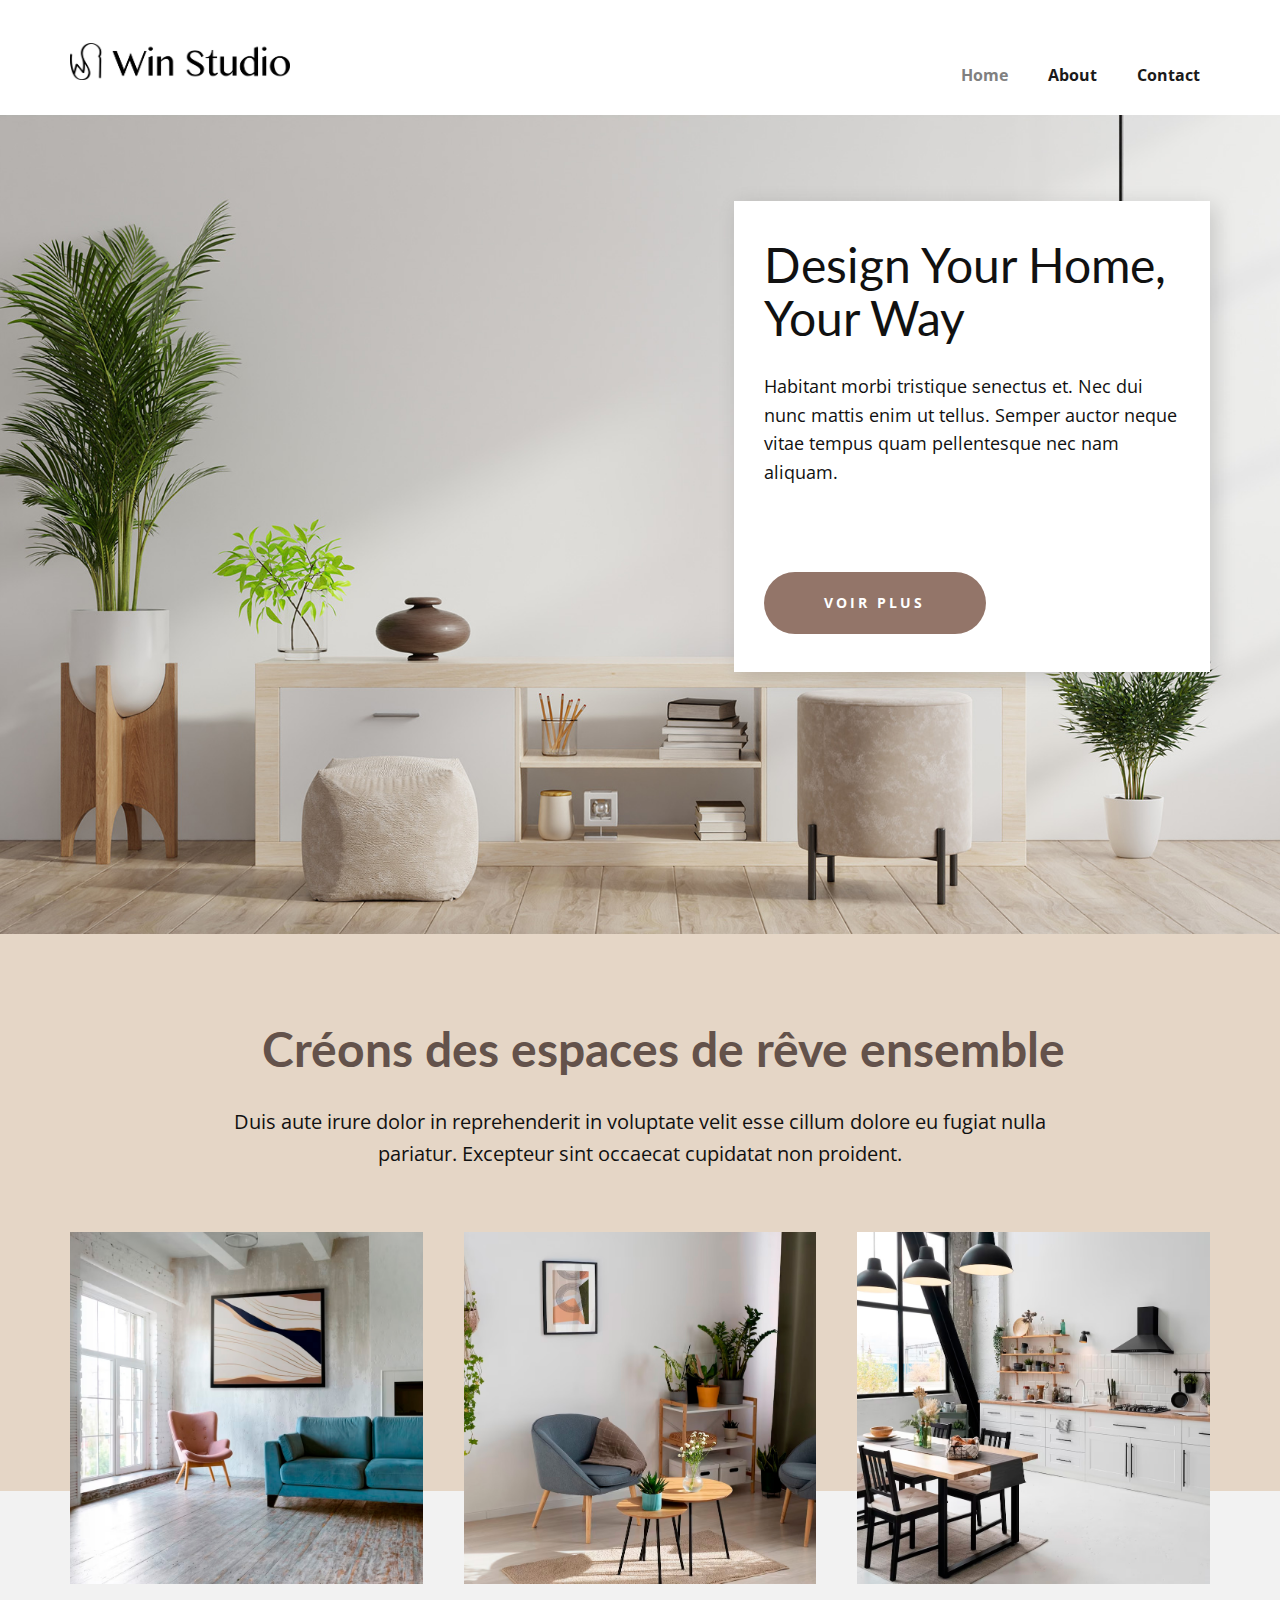
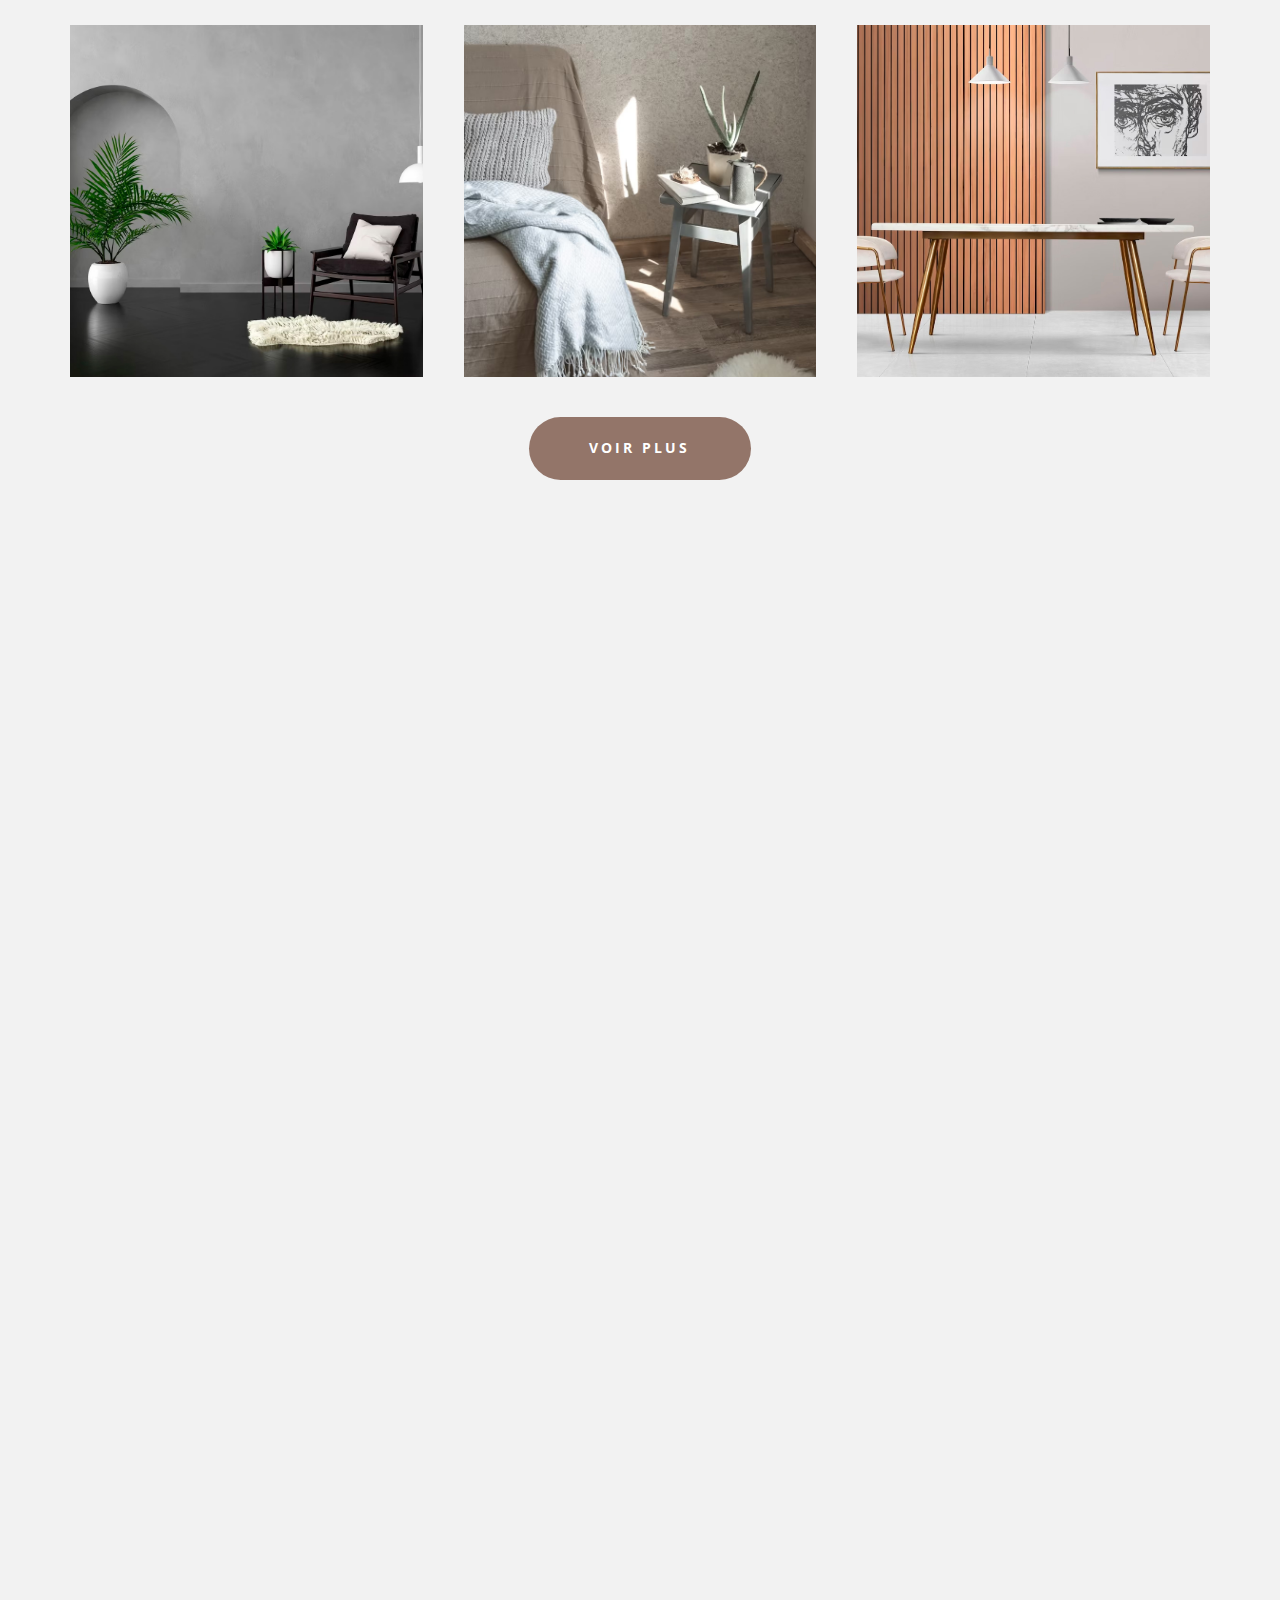
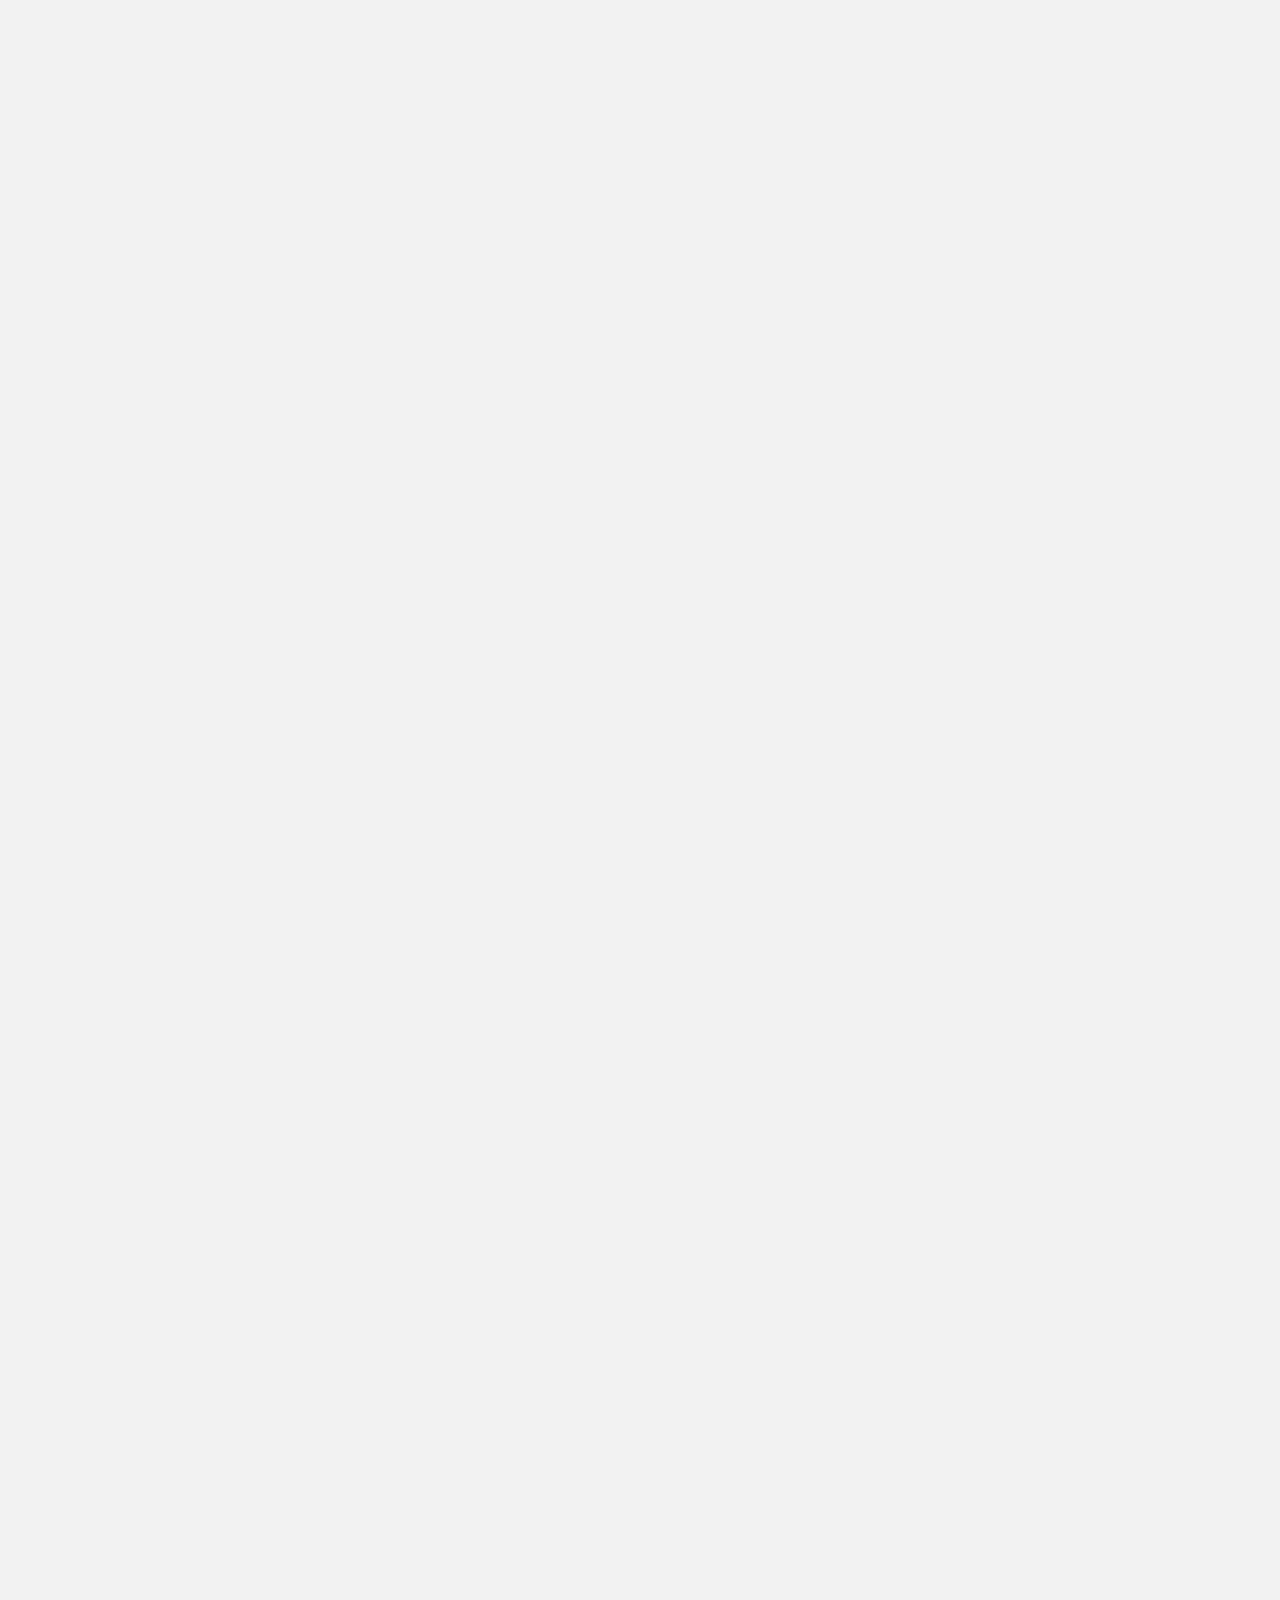
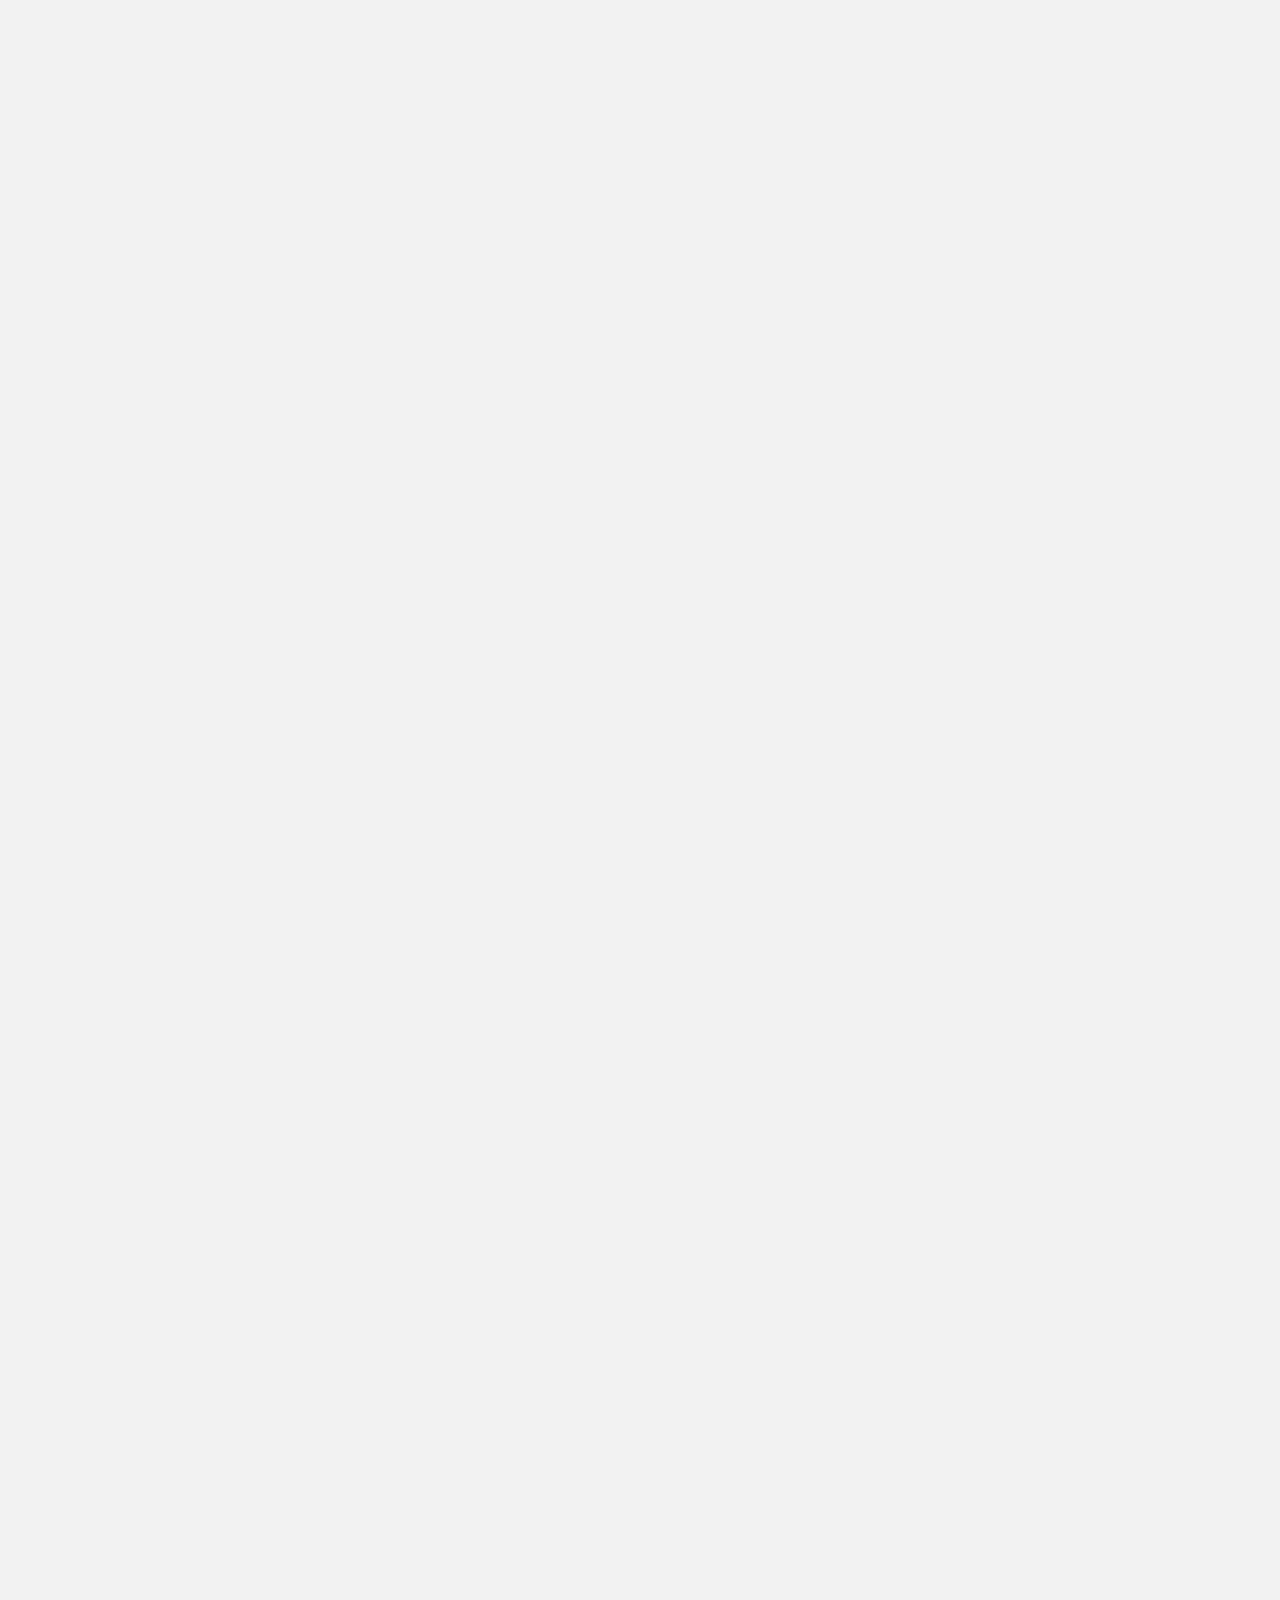
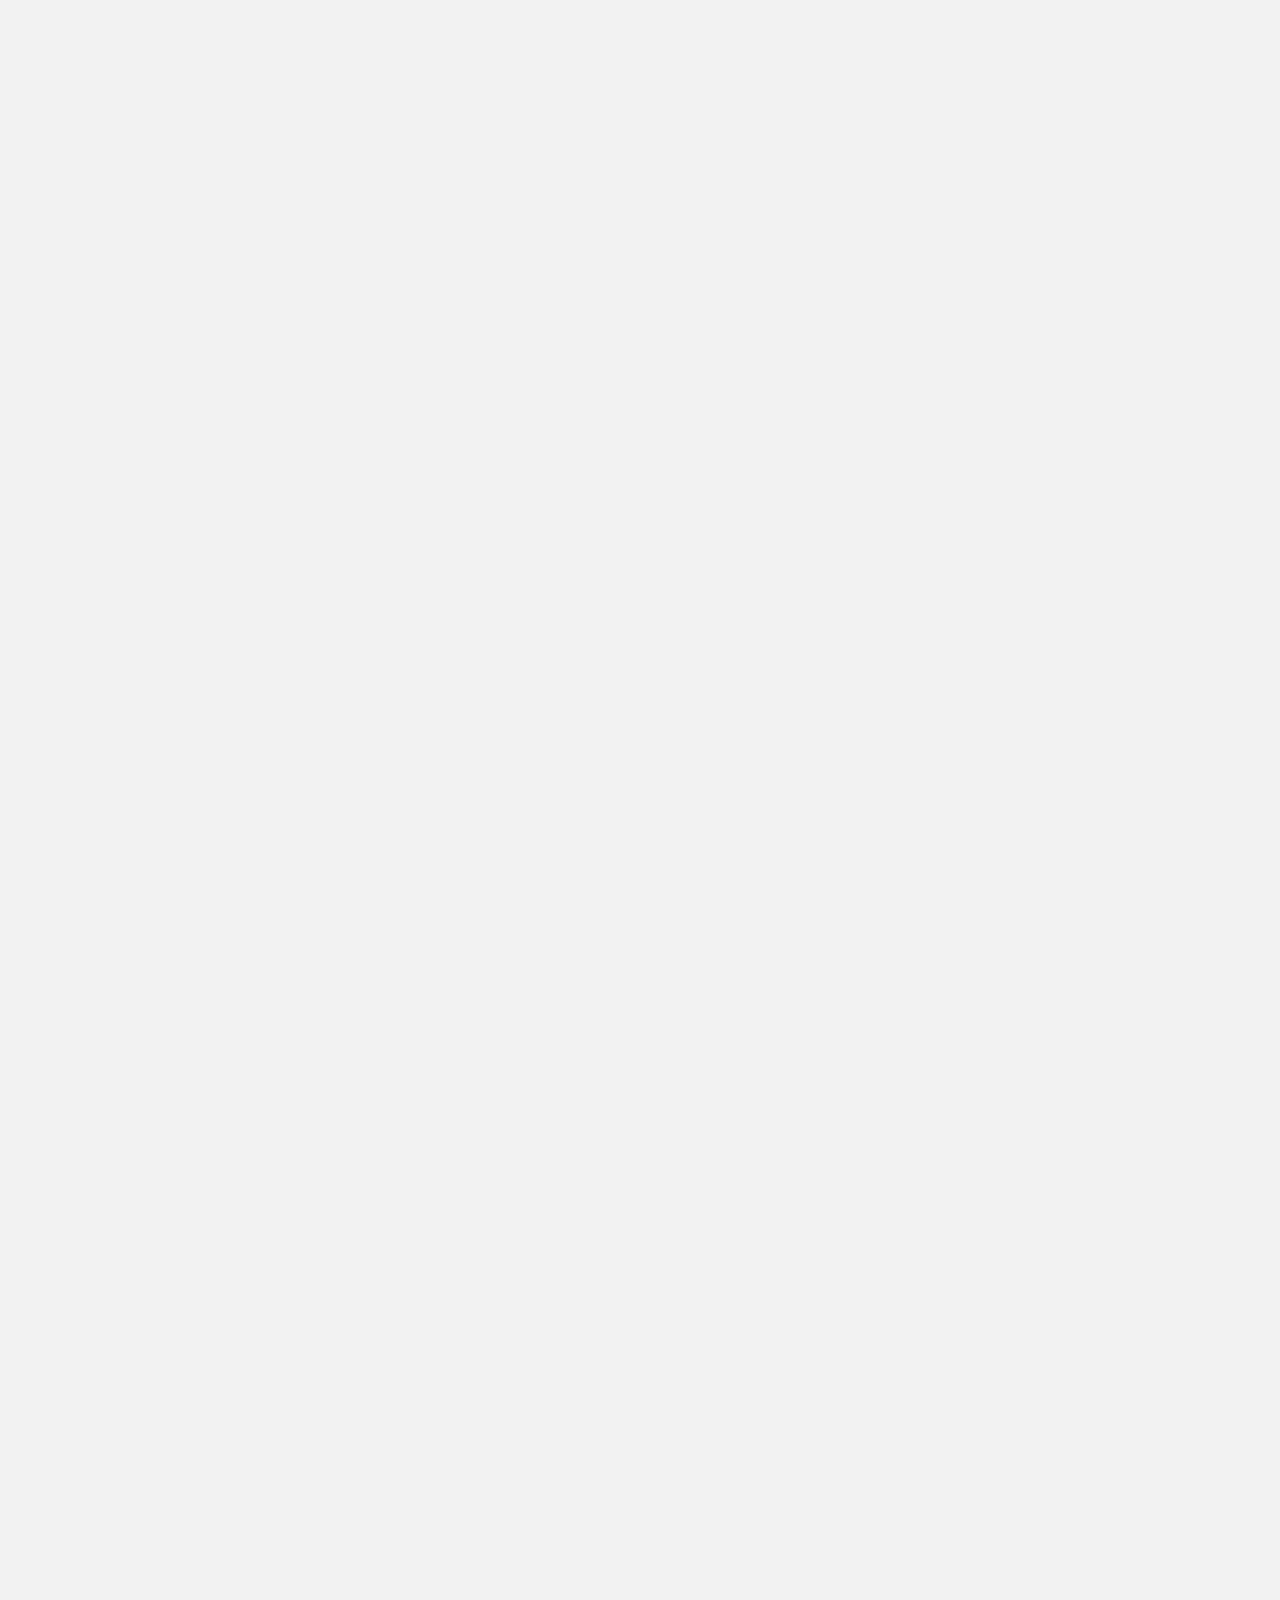
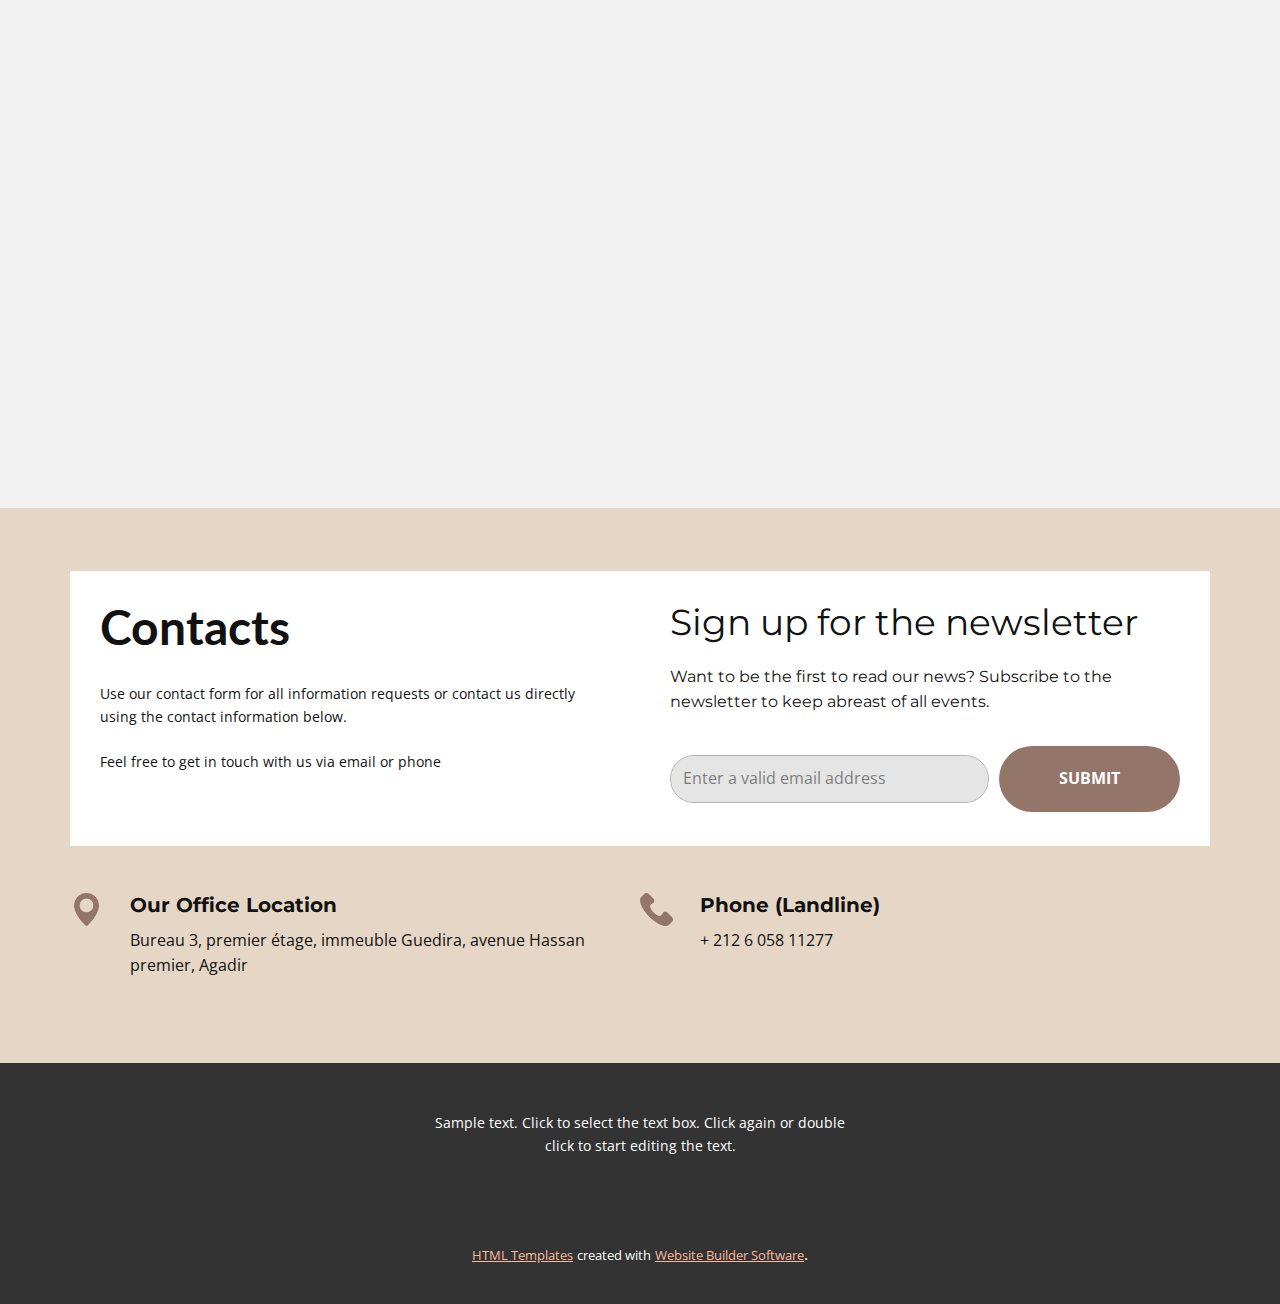
<file: index.html>
<!DOCTYPE html>
<html style="font-size: 16px;" lang="en"><head>
    <meta name="viewport" content="width=device-width, initial-scale=1.0">
    <meta charset="utf-8">
    <meta name="keywords" content="​Design Your Home, Your Way, ​Build Gre​at Products, ​​Complete Interior Design Service, Contacts">
    <meta name="description" content="">
    <title>Home</title>
    <link rel="stylesheet" href="nicepage.css" media="screen">
<link rel="stylesheet" href="Home.css" media="screen">
    <script class="u-script" type="text/javascript" src="jquery.js" defer=""></script>
    <script class="u-script" type="text/javascript" src="nicepage.js" defer=""></script>
    <meta name="generator" content="Nicepage 5.9.6, nicepage.com">
    <meta name="referrer" content="origin">
    <link id="u-theme-google-font" rel="stylesheet" href="https://fonts.googleapis.com/css?family=Lato:100,100i,300,300i,400,400i,700,700i,900,900i|Open+Sans:300,300i,400,400i,500,500i,600,600i,700,700i,800,800i">
    <link id="u-page-google-font" rel="stylesheet" href="https://fonts.googleapis.com/css?family=Montserrat:100,100i,200,200i,300,300i,400,400i,500,500i,600,600i,700,700i,800,800i,900,900i">
    
    
    
    
    
    
    
    <script type="application/ld+json">{
		"@context": "http://schema.org",
		"@type": "Organization",
		"name": "",
		"logo": "images/logo2.png"
}</script>
    <meta name="theme-color" content="#f05510">
    <meta property="og:title" content="Home">
    <meta property="og:type" content="website">
  <meta data-intl-tel-input-cdn-path="intlTelInput/"></head>
  <body data-home-page="Home.html" data-home-page-title="Home" class="u-body u-xl-mode" data-lang="en"><header class="u-clearfix u-header u-header" id="sec-2b6b"><div class="u-clearfix u-sheet u-sheet-1">
        <a href="https://nicepage.com" class="u-image u-logo u-image-1" data-image-width="1970" data-image-height="333">
          <img src="images/logo2.png" class="u-logo-image u-logo-image-1">
        </a>
        <nav class="u-menu u-menu-dropdown u-offcanvas u-menu-1" data-responsive-from="XS">
          <div class="menu-collapse" style="font-size: 1rem; letter-spacing: 0px; font-weight: 700;">
            <a class="u-button-style u-custom-border u-custom-border-color u-custom-borders u-custom-left-right-menu-spacing u-custom-padding-bottom u-custom-text-active-color u-custom-text-color u-custom-top-bottom-menu-spacing u-nav-link u-text-active-palette-1-base u-text-black u-text-hover-palette-2-base" href="#" style="background-image: none;">
              <svg class="u-svg-link" viewBox="0 0 24 24"><use xmlns:xlink="http://www.w3.org/1999/xlink" xlink:href="#menu-hamburger"></use></svg>
              <svg class="u-svg-content" version="1.1" id="menu-hamburger" viewBox="0 0 16 16" x="0px" y="0px" xmlns:xlink="http://www.w3.org/1999/xlink" xmlns="http://www.w3.org/2000/svg"><g><rect y="1" width="16" height="2"></rect><rect y="7" width="16" height="2"></rect><rect y="13" width="16" height="2"></rect>
</g></svg>
            </a>
          </div>
          <div class="u-custom-menu u-nav-container">
            <ul class="u-nav u-spacing-20 u-unstyled u-nav-1"><li class="u-nav-item"><a class="u-button-style u-nav-link u-text-active-grey-50 u-text-grey-90 u-text-hover-palette-2-base" href="Home.html" style="padding: 10px;">Home</a>
</li><li class="u-nav-item"><a class="u-button-style u-nav-link u-text-active-grey-50 u-text-grey-90 u-text-hover-palette-2-base" href="About.html" style="padding: 10px;">About</a>
</li><li class="u-nav-item"><a class="u-button-style u-nav-link u-text-active-grey-50 u-text-grey-90 u-text-hover-palette-2-base" href="Contact.html" style="padding: 10px;">Contact</a>
</li></ul>
          </div>
          <div class="u-custom-menu u-nav-container-collapse">
            <div class="u-border-6 u-border-grey-75 u-container-style u-grey-70 u-inner-container-layout u-opacity u-opacity-95 u-sidenav">
              <div class="u-inner-container-layout u-sidenav-overflow">
                <div class="u-menu-close"></div>
                <ul class="u-align-center u-nav u-popupmenu-items u-unstyled u-nav-2"><li class="u-nav-item"><a class="u-button-style u-nav-link" href="Home.html">Home</a>
</li><li class="u-nav-item"><a class="u-button-style u-nav-link" href="About.html">About</a>
</li><li class="u-nav-item"><a class="u-button-style u-nav-link" href="Contact.html">Contact</a>
</li></ul>
              </div>
            </div>
            <div class="u-black u-menu-overlay u-opacity u-opacity-70"></div>
          </div>
        </nav>
      </div></header>
    <section class="u-clearfix u-image u-section-1" id="carousel_e184" data-image-width="1980" data-image-height="1114">
      <div class="u-clearfix u-sheet u-sheet-1">
        <div class="u-container-align-left u-container-style u-group u-shape-rectangle u-white u-group-1">
          <div class="u-container-layout u-valign-middle u-container-layout-1">
            <h1 class="u-align-left u-text u-text-1"> Design Your Home, Your Way </h1>
            <p class="u-align-left u-text u-text-2">Habitant morbi tristique senectus et. Nec dui nunc mattis enim ut tellus. Semper auctor neque vitae tempus quam pellentesque nec nam aliquam.&nbsp;<br>
              <br>
              <br>
            </p>
            <a href="https://nicepage.review" class="u-active-black u-align-left u-border-none u-btn u-btn-round u-button-style u-hover-black u-palette-2-dark-1 u-radius-50 u-text-active-white u-text-hover-white u-btn-1">Voir Plus</a>
          </div>
        </div>
      </div>
    </section>
    <section class="u-align-center u-clearfix u-grey-5 u-valign-top u-section-2" id="sec-af6a">
      <div class="u-align-center u-container-style u-custom-color-1 u-expanded-width u-group u-shape-rectangle u-group-1">
        <div class="u-container-layout u-container-layout-1">
          <h2 class="u-align-center u-text u-text-palette-2-dark-2 u-text-1">Créons des espaces de rêve ensemble</h2>
          <p class="u-align-center u-text u-text-2"> Duis aute irure dolor in reprehenderit in voluptate velit esse cillum dolore eu fugiat nulla pariatur. Excepteur sint occaecat cupidatat non proident.</p>
        </div>
      </div>
      <div class="u-gallery u-layout-grid u-lightbox u-show-text-on-hover u-gallery-1">
        <div class="u-gallery-inner u-gallery-inner-1">
          <div class="u-effect-fade u-effect-hover-zoom u-gallery-item">
            <div class="u-back-slide" data-image-width="1380" data-image-height="920">
              <img class="u-back-image u-expanded" src="images/ff3.jpg">
            </div>
            <div class="u-over-slide u-shading u-over-slide-1">
              <h3 class="u-gallery-heading"></h3>
              <p class="u-gallery-text"></p>
            </div>
          </div>
          <div class="u-effect-fade u-effect-hover-zoom u-gallery-item">
            <div class="u-back-slide" data-image-width="1380" data-image-height="920">
              <img class="u-back-image u-expanded" src="images/ffg4.jpg">
            </div>
            <div class="u-over-slide u-shading u-over-slide-2">
              <h3 class="u-gallery-heading"></h3>
              <p class="u-gallery-text"></p>
            </div>
          </div>
          <div class="u-effect-fade u-effect-hover-zoom u-gallery-item">
            <div class="u-back-slide" data-image-width="1380" data-image-height="920">
              <img class="u-back-image u-expanded" src="images/dfdfe.jpg">
            </div>
            <div class="u-over-slide u-shading u-over-slide-3">
              <h3 class="u-gallery-heading"></h3>
              <p class="u-gallery-text"></p>
            </div>
          </div>
          <div class="u-effect-fade u-effect-hover-zoom u-gallery-item">
            <div class="u-back-slide" data-image-width="1380" data-image-height="966">
              <img class="u-back-image u-expanded" src="images/ddddd.jpg">
            </div>
            <div class="u-over-slide u-shading u-over-slide-4">
              <h3 class="u-gallery-heading"></h3>
              <p class="u-gallery-text"></p>
            </div>
          </div>
          <div class="u-effect-fade u-effect-hover-zoom u-gallery-item">
            <div class="u-back-slide" data-image-width="740" data-image-height="1110">
              <img class="u-back-image u-expanded" src="images/rttr.jpg">
            </div>
            <div class="u-over-slide u-shading u-over-slide-5">
              <h3 class="u-gallery-heading"></h3>
              <p class="u-gallery-text"></p>
            </div>
          </div>
          <div class="u-effect-fade u-effect-hover-zoom u-gallery-item">
            <div class="u-back-slide" data-image-width="1380" data-image-height="920">
              <img class="u-back-image u-expanded" src="images/333.jpg">
            </div>
            <div class="u-over-slide u-shading u-over-slide-6">
              <h3 class="u-gallery-heading"></h3>
              <p class="u-gallery-text"></p>
            </div>
          </div>
        </div>
      </div>
      <a href="https://nicepage.review" class="u-active-black u-align-left u-border-none u-btn u-btn-round u-button-style u-hover-black u-palette-2-dark-1 u-radius-50 u-text-active-white u-text-hover-white u-btn-1">Voir Plus</a>
    </section>
    <section class="u-align-center u-clearfix u-container-align-center u-grey-5 u-section-3" id="sec-720a">
      <div class="u-clearfix u-sheet u-valign-middle-xl u-sheet-1">
        <h2 class="u-align-center u-text u-text-default u-text-1" data-animation-name="customAnimationIn" data-animation-duration="1500">Design d'intérieur</h2>
        <p class="u-align-center u-text u-text-2" data-animation-name="customAnimationIn" data-animation-duration="1500">Confiez-nous vos projets architecturaux et nous nous chargerons de toutes les étapes nécessaires pour réaliser votre vision à la lettre: Étude du projet, conception, exécution, livraison.</p>
        <div class="u-expanded-width u-list u-list-1">
          <div class="u-repeater u-repeater-1">
            <div class="u-align-left u-container-style u-list-item u-repeater-item u-shape-rectangle u-list-item-1" data-animation-name="customAnimationIn" data-animation-duration="1500">
              <div class="u-container-layout u-similar-container u-container-layout-1">
                <img class="u-expanded-width u-image u-image-1" src="images/site.jpg" data-image-width="1169" data-image-height="844">
                <h5 class="u-align-center u-text u-text-3">Suite parentale</h5>
                <h6 class="u-align-center u-text u-text-4">Ouarzazate</h6>
              </div>
            </div>
            <div class="u-align-left u-container-align-center u-container-style u-list-item u-repeater-item u-shape-rectangle u-list-item-2" data-animation-name="customAnimationIn" data-animation-duration="1500">
              <div class="u-container-layout u-similar-container u-container-layout-2">
                <img class="u-expanded-width u-image u-image-2" src="images/uuu8.jpg" data-image-width="1380" data-image-height="920">
                <h5 class="u-align-center u-text u-text-5">Salon de beauté</h5>
                <h6 class="u-align-center u-text u-text-6">Coming soon&nbsp;</h6>
              </div>
            </div>
            <div class="u-align-left u-container-align-center u-container-style u-list-item u-repeater-item u-shape-rectangle u-list-item-3" data-animation-name="customAnimationIn" data-animation-duration="1500">
              <div class="u-container-layout u-similar-container u-container-layout-3">
                <img class="u-expanded-width u-image u-image-3" src="images/chic-modern-luxury-aesthetics-style-living-room-blue-tone_53876-125839.jpg" data-image-width="626" data-image-height="417">
                <h5 class="u-align-center u-text u-text-7">Chambre à coucher</h5>
                <h6 class="u-align-center u-text u-text-8"> Coming soon&nbsp;</h6>
              </div>
            </div>
            <div class="u-align-left u-container-align-center u-container-style u-list-item u-repeater-item u-shape-rectangle u-list-item-4" data-animation-name="customAnimationIn" data-animation-duration="1500">
              <div class="u-container-layout u-similar-container u-container-layout-4">
                <img class="u-expanded-width u-image u-image-4" src="images/rtrtrtrt.jpg" data-image-width="1380" data-image-height="920">
                <h5 class="u-align-center u-text u-text-9">Duplex</h5>
                <h6 class="u-align-center u-text u-text-10"> Coming soon&nbsp;</h6>
              </div>
            </div>
            <div class="u-align-left u-container-align-center u-container-style u-list-item u-repeater-item u-shape-rectangle u-list-item-5" data-animation-name="customAnimationIn" data-animation-duration="1500">
              <div class="u-container-layout u-similar-container u-container-layout-5">
                <img class="u-expanded-width u-image u-image-5" src="images/gfgffg1.jpg" data-image-width="800" data-image-height="800">
                <h5 class="u-align-center u-text u-text-11">Salle de sport</h5>
                <h6 class="u-align-center u-text u-text-12"> Coming soon&nbsp;</h6>
              </div>
            </div>
            <div class="u-align-left u-container-align-center u-container-style u-list-item u-repeater-item u-shape-rectangle u-list-item-6" data-animation-name="customAnimationIn" data-animation-duration="1500">
              <div class="u-container-layout u-similar-container u-container-layout-6">
                <img class="u-expanded-width u-image u-image-6" src="images/fgg.jpg" data-image-width="1000" data-image-height="1000">
                <h5 class="u-align-center u-text u-text-13"> Apartment Neoclassic</h5>
                <h6 class="u-align-center u-text u-text-14">Sample Headline</h6>
              </div>
            </div>
            <div class="u-align-left u-container-align-center u-container-style u-list-item u-repeater-item u-shape-rectangle u-list-item-7" data-animation-name="customAnimationIn" data-animation-duration="1500">
              <div class="u-container-layout u-similar-container u-container-layout-7">
                <img class="u-expanded-width u-image u-image-7" src="images/jhjhj6.jpg" data-image-width="1380" data-image-height="740">
                <h5 class="u-align-center u-text u-text-15">Apartment 34</h5>
                <h6 class="u-align-center u-text u-text-16">Sample Headline</h6>
              </div>
            </div>
            <div class="u-align-left u-container-align-center u-container-style u-list-item u-repeater-item u-shape-rectangle u-list-item-8" data-animation-name="customAnimationIn" data-animation-duration="1500">
              <div class="u-container-layout u-similar-container u-container-layout-8">
                <img class="u-expanded-width u-image u-image-8" src="images/trtrt.jpg" data-image-width="920" data-image-height="920">
                <h5 class="u-align-center u-text u-text-17"> Luxurious Home</h5>
                <h6 class="u-align-center u-text u-text-18">Sample Headline</h6>
              </div>
            </div>
            <div class="u-align-left u-container-align-center u-container-style u-list-item u-repeater-item u-shape-rectangle u-list-item-9" data-animation-name="customAnimationIn" data-animation-duration="1500">
              <div class="u-container-layout u-similar-container u-container-layout-9">
                <img class="u-expanded-width u-image u-image-9" src="images/trtrt.jpg" data-image-width="920" data-image-height="920">
                <h5 class="u-align-center u-text u-text-19"> Apartment Clasic</h5>
                <h6 class="u-align-center u-text u-text-20">Sample Headline</h6>
              </div>
            </div>
            <div class="u-align-left u-container-align-center u-container-style u-list-item u-repeater-item u-shape-rectangle u-list-item-10" data-animation-name="customAnimationIn" data-animation-duration="1500">
              <div class="u-container-layout u-similar-container u-container-layout-10">
                <img class="u-expanded-width u-image u-image-10" src="images/fgfg4.jpg" data-image-width="920" data-image-height="920">
                <h5 class="u-align-center u-text u-text-21"> Apartment LF</h5>
                <h6 class="u-align-center u-text u-text-22">Sample Headline</h6>
              </div>
            </div>
            <div class="u-align-left u-container-align-center u-container-style u-list-item u-repeater-item u-shape-rectangle u-list-item-11" data-animation-name="customAnimationIn" data-animation-duration="1500">
              <div class="u-container-layout u-similar-container u-container-layout-11">
                <img class="u-expanded-width u-image u-image-11" src="images/gfgffg.jpg" data-image-width="920" data-image-height="920">
                <h5 class="u-align-center u-text u-text-23">Cozy Apartments</h5>
                <h6 class="u-align-center u-text u-text-24">Sample Headline</h6>
              </div>
            </div>
            <div class="u-align-left u-container-align-center u-container-style u-list-item u-repeater-item u-shape-rectangle u-list-item-12" data-animation-name="customAnimationIn" data-animation-duration="1500">
              <div class="u-container-layout u-similar-container u-container-layout-12">
                <img class="u-expanded-width u-image u-image-12" src="images/fgfggf54.jpg" data-image-width="1380" data-image-height="920">
                <h5 class="u-align-center u-text u-text-25"> Apartment NYC</h5>
                <h6 class="u-align-center u-text u-text-26">Sample Headline</h6>
              </div>
            </div>
          </div>
        </div>
        <a href="https://nicepage.review" class="u-active-black u-align-center u-btn u-btn-round u-button-style u-hover-black u-palette-2-dark-1 u-radius-50 u-text-active-white u-text-hover-white u-btn-1" data-animation-name="customAnimationIn" data-animation-duration="1500" data-animation-delay="750" data-animation-direction="">Learn More</a>
      </div>
    </section>
    <section class="u-align-center u-clearfix u-container-align-center u-grey-5 u-section-4" id="sec-2835">
      <div class="u-clearfix u-sheet u-valign-middle-xl u-sheet-1">
        <h2 class="u-align-center u-text u-text-default u-text-1" data-animation-name="customAnimationIn" data-animation-duration="1500">Architecture</h2>
        <p class="u-align-center u-text u-text-2" data-animation-name="customAnimationIn" data-animation-duration="1500"> Confiez-nous vos projets architecturaux et nous nous chargerons de toutes les étapes nécessaires pour réaliser votre vision à la lettre: Étude du projet, conception, exécution, livraison. </p>
        <div class="u-expanded-width u-list u-list-1">
          <div class="u-repeater u-repeater-1">
            <div class="u-align-left u-container-style u-list-item u-repeater-item u-shape-rectangle u-list-item-1" data-animation-name="customAnimationIn" data-animation-duration="1500">
              <div class="u-container-layout u-similar-container u-container-layout-1">
                <img alt="" class="u-expanded-width u-image u-image-default u-image-1" data-image-width="1426" data-image-height="1080" src="images/gffgfgg-min.jpg">
                <h5 class="u-align-center u-text u-text-3">Mosquée</h5>
                <h6 class="u-align-center u-text u-text-4">Étude d'esquisse</h6>
              </div>
            </div>
            <div class="u-align-left u-container-align-center u-container-style u-list-item u-repeater-item u-shape-rectangle u-list-item-2" data-animation-name="customAnimationIn" data-animation-duration="1500">
              <div class="u-container-layout u-similar-container u-container-layout-2">
                <img alt="" class="u-expanded-width u-image u-image-default u-image-2" data-image-width="1380" data-image-height="920" src="images/uuu8.jpg">
                <h5 class="u-align-center u-text u-text-5"> Big Sky Residence</h5>
                <h6 class="u-align-center u-text u-text-6">Sample Headline</h6>
              </div>
            </div>
            <div class="u-align-left u-container-align-center u-container-style u-list-item u-repeater-item u-shape-rectangle u-list-item-3" data-animation-name="customAnimationIn" data-animation-duration="1500">
              <div class="u-container-layout u-similar-container u-container-layout-3">
                <img alt="" class="u-expanded-width u-image u-image-default u-image-3" data-image-width="626" data-image-height="417" src="images/chic-modern-luxury-aesthetics-style-living-room-blue-tone_53876-125839.jpg">
                <h5 class="u-align-center u-text u-text-7"> Hotel Singapore</h5>
                <h6 class="u-align-center u-text u-text-8">Sample Headline</h6>
              </div>
            </div>
            <div class="u-align-left u-container-align-center u-container-style u-list-item u-repeater-item u-shape-rectangle u-list-item-4" data-animation-name="customAnimationIn" data-animation-duration="1500">
              <div class="u-container-layout u-similar-container u-container-layout-4">
                <img alt="" class="u-expanded-width u-image u-image-default u-image-4" data-image-width="1380" data-image-height="920" src="images/rtrtrtrt.jpg">
                <h5 class="u-align-center u-text u-text-9">Home Office</h5>
                <h6 class="u-align-center u-text u-text-10">Sample Headline</h6>
              </div>
            </div>
            <div class="u-align-left u-container-align-center u-container-style u-list-item u-repeater-item u-shape-rectangle u-list-item-5" data-animation-name="customAnimationIn" data-animation-duration="1500">
              <div class="u-container-layout u-similar-container u-container-layout-5">
                <img alt="" class="u-expanded-width u-image u-image-default u-image-5" data-image-width="800" data-image-height="800" src="images/gfgffg1.jpg">
                <h5 class="u-align-center u-text u-text-11">Apartments Space</h5>
                <h6 class="u-align-center u-text u-text-12">Sample Headline</h6>
              </div>
            </div>
            <div class="u-align-left u-container-align-center u-container-style u-list-item u-repeater-item u-shape-rectangle u-list-item-6" data-animation-name="customAnimationIn" data-animation-duration="1500">
              <div class="u-container-layout u-similar-container u-container-layout-6">
                <img alt="" class="u-expanded-width u-image u-image-default u-image-6" data-image-width="1000" data-image-height="1000" src="images/fgg.jpg">
                <h5 class="u-align-center u-text u-text-13"> Apartment Neoclassic</h5>
                <h6 class="u-align-center u-text u-text-14">Sample Headline</h6>
              </div>
            </div>
            <div class="u-align-left u-container-align-center u-container-style u-list-item u-repeater-item u-shape-rectangle u-list-item-7" data-animation-name="customAnimationIn" data-animation-duration="1500">
              <div class="u-container-layout u-similar-container u-container-layout-7">
                <img alt="" class="u-expanded-width u-image u-image-default u-image-7" data-image-width="1380" data-image-height="740" src="images/jhjhj6.jpg">
                <h5 class="u-align-center u-text u-text-15">Apartment 34</h5>
                <h6 class="u-align-center u-text u-text-16">Sample Headline</h6>
              </div>
            </div>
            <div class="u-align-left u-container-align-center u-container-style u-list-item u-repeater-item u-shape-rectangle u-list-item-8" data-animation-name="customAnimationIn" data-animation-duration="1500">
              <div class="u-container-layout u-similar-container u-container-layout-8">
                <img alt="" class="u-expanded-width u-image u-image-default u-image-8" data-image-width="920" data-image-height="920" src="images/trtrt.jpg">
                <h5 class="u-align-center u-text u-text-17"> Luxurious Home</h5>
                <h6 class="u-align-center u-text u-text-18">Sample Headline</h6>
              </div>
            </div>
            <div class="u-align-left u-container-align-center u-container-style u-list-item u-repeater-item u-shape-rectangle u-list-item-9" data-animation-name="customAnimationIn" data-animation-duration="1500">
              <div class="u-container-layout u-similar-container u-container-layout-9">
                <img alt="" class="u-expanded-width u-image u-image-default u-image-9" data-image-width="920" data-image-height="920" src="images/trtrt.jpg">
                <h5 class="u-align-center u-text u-text-19"> Apartment Clasic</h5>
                <h6 class="u-align-center u-text u-text-20">Sample Headline</h6>
              </div>
            </div>
            <div class="u-align-left u-container-align-center u-container-style u-list-item u-repeater-item u-shape-rectangle u-list-item-10" data-animation-name="customAnimationIn" data-animation-duration="1500">
              <div class="u-container-layout u-similar-container u-container-layout-10">
                <img alt="" class="u-expanded-width u-image u-image-default u-image-10" data-image-width="920" data-image-height="920" src="images/fgfg4.jpg">
                <h5 class="u-align-center u-text u-text-21"> Apartment LF</h5>
                <h6 class="u-align-center u-text u-text-22">Sample Headline</h6>
              </div>
            </div>
            <div class="u-align-left u-container-align-center u-container-style u-list-item u-repeater-item u-shape-rectangle u-list-item-11" data-animation-name="customAnimationIn" data-animation-duration="1500">
              <div class="u-container-layout u-similar-container u-container-layout-11">
                <img alt="" class="u-expanded-width u-image u-image-default u-image-11" data-image-width="920" data-image-height="920" src="images/gfgffg.jpg">
                <h5 class="u-align-center u-text u-text-23">Cozy Apartments</h5>
                <h6 class="u-align-center u-text u-text-24">Sample Headline</h6>
              </div>
            </div>
            <div class="u-align-left u-container-align-center u-container-style u-list-item u-repeater-item u-shape-rectangle u-list-item-12" data-animation-name="customAnimationIn" data-animation-duration="1500">
              <div class="u-container-layout u-similar-container u-container-layout-12">
                <img alt="" class="u-expanded-width u-image u-image-default u-image-12" data-image-width="1380" data-image-height="920" src="images/fgfggf54.jpg">
                <h5 class="u-align-center u-text u-text-25"> Apartment NYC</h5>
                <h6 class="u-align-center u-text u-text-26">Sample Headline</h6>
              </div>
            </div>
          </div>
        </div>
        <a href="https://nicepage.review" class="u-active-black u-align-center u-btn u-btn-round u-button-style u-hover-black u-palette-2-dark-1 u-radius-50 u-text-active-white u-text-hover-white u-btn-1" data-animation-name="customAnimationIn" data-animation-duration="1500" data-animation-delay="750" data-animation-direction="">Learn More</a>
      </div>
    </section>
    <section class="u-align-center u-clearfix u-container-align-center u-grey-5 u-section-5" id="sec-ce04">
      <div class="u-clearfix u-sheet u-valign-middle-xl u-sheet-1">
        <h2 class="u-align-center u-text u-text-default u-text-1" data-animation-name="customAnimationIn" data-animation-duration="1500"> Complete Interior Design Service</h2>
        <p class="u-align-center u-text u-text-2" data-animation-name="customAnimationIn" data-animation-duration="1500"> Lorem ipsum dolor sit amet, consectetur adipiscing elit, sed do eiusmod tempor incididunt ut labore et dolore magna aliqua. Ut enim ad minim veniam, quis nostrud exercitation ullamco laboris nisi ut aliquip ex ea commodo consequat. </p>
        <div class="u-expanded-width u-list u-list-1">
          <div class="u-repeater u-repeater-1">
            <div class="u-align-left u-container-style u-list-item u-repeater-item u-shape-rectangle u-list-item-1" data-animation-name="customAnimationIn" data-animation-duration="1500">
              <div class="u-container-layout u-similar-container u-container-layout-1">
                <img alt="" class="u-expanded-width u-image u-image-default u-image-1" data-image-width="1426" data-image-height="1080" src="images/gffgfgg-min.jpg">
                <h5 class="u-align-center u-text u-text-3"> 475 Tenth Avenue</h5>
                <h6 class="u-align-center u-text u-text-4">Sample Headline</h6>
              </div>
            </div>
            <div class="u-align-left u-container-align-center u-container-style u-list-item u-repeater-item u-shape-rectangle u-list-item-2" data-animation-name="customAnimationIn" data-animation-duration="1500">
              <div class="u-container-layout u-similar-container u-container-layout-2">
                <img alt="" class="u-expanded-width u-image u-image-default u-image-2" data-image-width="1380" data-image-height="920" src="images/uuu8.jpg">
                <h5 class="u-align-center u-text u-text-5"> Big Sky Residence</h5>
                <h6 class="u-align-center u-text u-text-6">Sample Headline</h6>
              </div>
            </div>
            <div class="u-align-left u-container-align-center u-container-style u-list-item u-repeater-item u-shape-rectangle u-list-item-3" data-animation-name="customAnimationIn" data-animation-duration="1500">
              <div class="u-container-layout u-similar-container u-container-layout-3">
                <img alt="" class="u-expanded-width u-image u-image-default u-image-3" data-image-width="626" data-image-height="417" src="images/chic-modern-luxury-aesthetics-style-living-room-blue-tone_53876-125839.jpg">
                <h5 class="u-align-center u-text u-text-7"> Hotel Singapore</h5>
                <h6 class="u-align-center u-text u-text-8">Sample Headline</h6>
              </div>
            </div>
            <div class="u-align-left u-container-align-center u-container-style u-list-item u-repeater-item u-shape-rectangle u-list-item-4" data-animation-name="customAnimationIn" data-animation-duration="1500">
              <div class="u-container-layout u-similar-container u-container-layout-4">
                <img alt="" class="u-expanded-width u-image u-image-default u-image-4" data-image-width="1380" data-image-height="920" src="images/rtrtrtrt.jpg">
                <h5 class="u-align-center u-text u-text-9">Home Office</h5>
                <h6 class="u-align-center u-text u-text-10">Sample Headline</h6>
              </div>
            </div>
            <div class="u-align-left u-container-align-center u-container-style u-list-item u-repeater-item u-shape-rectangle u-list-item-5" data-animation-name="customAnimationIn" data-animation-duration="1500">
              <div class="u-container-layout u-similar-container u-container-layout-5">
                <img alt="" class="u-expanded-width u-image u-image-default u-image-5" data-image-width="800" data-image-height="800" src="images/gfgffg1.jpg">
                <h5 class="u-align-center u-text u-text-11">Apartments Space</h5>
                <h6 class="u-align-center u-text u-text-12">Sample Headline</h6>
              </div>
            </div>
            <div class="u-align-left u-container-align-center u-container-style u-list-item u-repeater-item u-shape-rectangle u-list-item-6" data-animation-name="customAnimationIn" data-animation-duration="1500">
              <div class="u-container-layout u-similar-container u-container-layout-6">
                <img alt="" class="u-expanded-width u-image u-image-default u-image-6" data-image-width="1000" data-image-height="1000" src="images/fgg.jpg">
                <h5 class="u-align-center u-text u-text-13"> Apartment Neoclassic</h5>
                <h6 class="u-align-center u-text u-text-14">Sample Headline</h6>
              </div>
            </div>
            <div class="u-align-left u-container-align-center u-container-style u-list-item u-repeater-item u-shape-rectangle u-list-item-7" data-animation-name="customAnimationIn" data-animation-duration="1500">
              <div class="u-container-layout u-similar-container u-container-layout-7">
                <img alt="" class="u-expanded-width u-image u-image-default u-image-7" data-image-width="1380" data-image-height="740" src="images/jhjhj6.jpg">
                <h5 class="u-align-center u-text u-text-15">Apartment 34</h5>
                <h6 class="u-align-center u-text u-text-16">Sample Headline</h6>
              </div>
            </div>
            <div class="u-align-left u-container-align-center u-container-style u-list-item u-repeater-item u-shape-rectangle u-list-item-8" data-animation-name="customAnimationIn" data-animation-duration="1500">
              <div class="u-container-layout u-similar-container u-container-layout-8">
                <img alt="" class="u-expanded-width u-image u-image-default u-image-8" data-image-width="920" data-image-height="920" src="images/trtrt.jpg">
                <h5 class="u-align-center u-text u-text-17"> Luxurious Home</h5>
                <h6 class="u-align-center u-text u-text-18">Sample Headline</h6>
              </div>
            </div>
            <div class="u-align-left u-container-align-center u-container-style u-list-item u-repeater-item u-shape-rectangle u-list-item-9" data-animation-name="customAnimationIn" data-animation-duration="1500">
              <div class="u-container-layout u-similar-container u-container-layout-9">
                <img alt="" class="u-expanded-width u-image u-image-default u-image-9" data-image-width="920" data-image-height="920" src="images/trtrt.jpg">
                <h5 class="u-align-center u-text u-text-19"> Apartment Clasic</h5>
                <h6 class="u-align-center u-text u-text-20">Sample Headline</h6>
              </div>
            </div>
            <div class="u-align-left u-container-align-center u-container-style u-list-item u-repeater-item u-shape-rectangle u-list-item-10" data-animation-name="customAnimationIn" data-animation-duration="1500">
              <div class="u-container-layout u-similar-container u-container-layout-10">
                <img alt="" class="u-expanded-width u-image u-image-default u-image-10" data-image-width="920" data-image-height="920" src="images/fgfg4.jpg">
                <h5 class="u-align-center u-text u-text-21"> Apartment LF</h5>
                <h6 class="u-align-center u-text u-text-22">Sample Headline</h6>
              </div>
            </div>
            <div class="u-align-left u-container-align-center u-container-style u-list-item u-repeater-item u-shape-rectangle u-list-item-11" data-animation-name="customAnimationIn" data-animation-duration="1500">
              <div class="u-container-layout u-similar-container u-container-layout-11">
                <img alt="" class="u-expanded-width u-image u-image-default u-image-11" data-image-width="920" data-image-height="920" src="images/gfgffg.jpg">
                <h5 class="u-align-center u-text u-text-23">Cozy Apartments</h5>
                <h6 class="u-align-center u-text u-text-24">Sample Headline</h6>
              </div>
            </div>
            <div class="u-align-left u-container-align-center u-container-style u-list-item u-repeater-item u-shape-rectangle u-list-item-12" data-animation-name="customAnimationIn" data-animation-duration="1500">
              <div class="u-container-layout u-similar-container u-container-layout-12">
                <img alt="" class="u-expanded-width u-image u-image-default u-image-12" data-image-width="1380" data-image-height="920" src="images/fgfggf54.jpg">
                <h5 class="u-align-center u-text u-text-25"> Apartment NYC</h5>
                <h6 class="u-align-center u-text u-text-26">Sample Headline</h6>
              </div>
            </div>
          </div>
        </div>
        <a href="https://nicepage.review" class="u-active-black u-align-center u-btn u-btn-round u-button-style u-hover-black u-palette-2-dark-1 u-radius-50 u-text-active-white u-text-hover-white u-btn-1" data-animation-name="customAnimationIn" data-animation-duration="1500" data-animation-delay="750" data-animation-direction="">Learn More</a>
      </div>
    </section>
    <section class="u-align-center u-clearfix u-custom-color-1 u-section-6" id="sec-e911">
      <div class="u-clearfix u-sheet u-valign-middle u-sheet-1">
        <div class="u-clearfix u-expanded-width u-layout-wrap u-layout-wrap-1">
          <div class="u-layout">
            <div class="u-layout-row">
              <div class="u-align-left u-container-style u-layout-cell u-size-30 u-white u-layout-cell-1">
                <div class="u-container-layout u-container-layout-1">
                  <h2 class="u-text u-text-1">Contacts</h2>
                  <p class="u-text u-text-2"> Use our contact form for all information requests or contact us directly using the contact information below. <br>
                    <br>Feel free to get in touch with us via email or phone
                  </p>
                </div>
              </div>
              <div class="u-container-style u-layout-cell u-size-30 u-white u-layout-cell-2">
                <div class="u-container-layout u-container-layout-2">
                  <h4 class="u-custom-font u-font-montserrat u-text u-text-default u-text-3"> Sign up for the newsletter</h4>
                  <p class="u-custom-font u-font-montserrat u-text u-text-default u-text-4"> Want to be the first to read our news? Subscribe to the newsletter to keep abreast of all events.</p>
                  <div class="u-expanded-width u-form u-form-1">
                    <form action="https://forms.nicepagesrv.com/v2/form/process" class="u-clearfix u-form-horizontal u-form-spacing-10 u-inner-form" source="email" name="form" style="padding: 0px;">
                      <div class="u-form-email u-form-group u-label-none">
                        <label for="email-6564" class="u-label">Email</label>
                        <input type="email" placeholder="Enter a valid email address" id="email-6564" name="email" class="u-grey-10 u-input u-input-rectangle u-radius-50" required="" wfd-id="id1249">
                      </div>
                      <div class="u-align-left u-form-group u-form-submit u-label-none">
                        <a href="#" class="u-active-palette-5-base u-border-none u-btn u-btn-round u-btn-submit u-button-style u-hover-palette-5-base u-palette-2-dark-1 u-radius-50 u-btn-1">Submit</a>
                        <input type="submit" value="submit" class="u-form-control-hidden" wfd-id="id1250">
                      </div>
                      <div class="u-form-send-message u-form-send-success"> Thank you! Your message has been sent. </div>
                      <div class="u-form-send-error u-form-send-message"> Unable to send your message. Please fix errors then try again. </div>
                      <input type="hidden" value="" name="recaptchaResponse" wfd-id="id1251">
                      <input type="hidden" name="formServices" value="f809fd02-49ae-774c-c8ea-f2ec5579a511">
                    </form>
                  </div>
                </div>
              </div>
            </div>
          </div>
        </div>
        <div class="u-expanded-width u-list u-list-1">
          <div class="u-repeater u-repeater-1">
            <div class="u-align-left u-container-style u-list-item u-repeater-item">
              <div class="u-container-layout u-similar-container u-container-layout-3"><span class="u-file-icon u-icon u-text-palette-2-dark-1 u-icon-1"><img src="images/3179068-afa825b7.png" alt=""></span>
                <h6 class="u-custom-font u-font-montserrat u-text u-text-5"> Our Office Location</h6>
                <p class="u-text u-text-6">Bureau 3, premier étage, immeuble Guedira, avenue Hassan premier, Agadir</p>
              </div>
            </div>
            <div class="u-align-left u-container-style u-list-item u-repeater-item">
              <div class="u-container-layout u-similar-container u-container-layout-4"><span class="u-file-icon u-icon u-text-palette-2-dark-1 u-icon-2"><img src="images/ce131fa2-9b26-4c33-a9f7-aff3357242a7-921f918d.png" alt=""></span>
                <h6 class="u-custom-font u-font-montserrat u-text u-text-7"> Phone (Landline)</h6>
                <p class="u-text u-text-8">+ 212 6 058 11277</p>
              </div>
            </div>
          </div>
        </div>
      </div>
    </section>
    
    
    <footer class="u-align-center u-clearfix u-footer u-grey-80 u-footer" id="sec-a2a9"><div class="u-clearfix u-sheet u-sheet-1">
        <p class="u-small-text u-text u-text-variant u-text-1">Sample text. Click to select the text box. Click again or double click to start editing the text.</p>
      </div></footer>
    <section class="u-backlink u-clearfix u-grey-80">
      <a class="u-link" href="https://nicepage.com/html-templates" target="_blank">
        <span>HTML Templates</span>
      </a>
      <p class="u-text">
        <span>created with</span>
      </p>
      <a class="u-link" href="" target="_blank">
        <span>Website Builder Software</span>
      </a>. 
    </section>
  
</body></html>
</file>
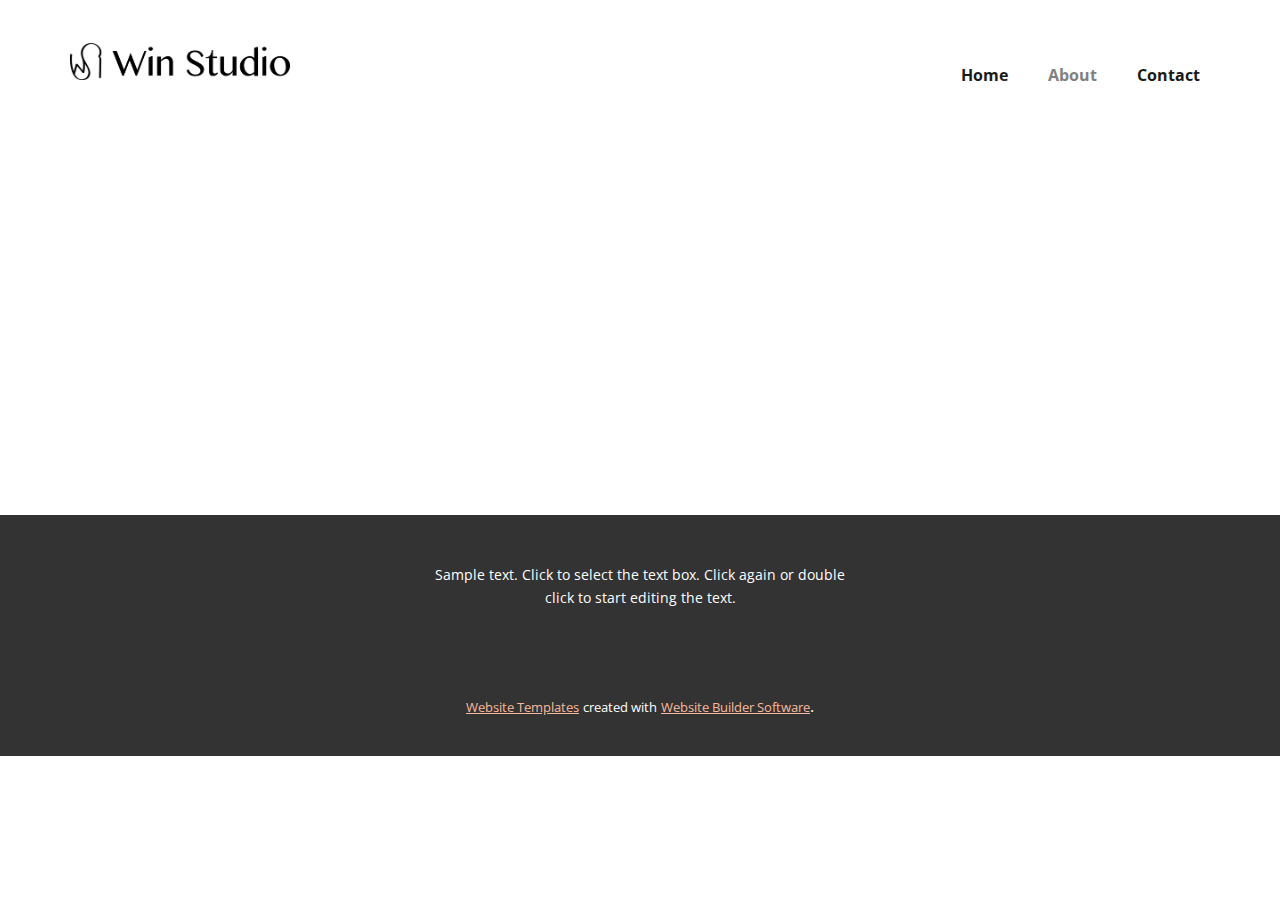
<file: About.html>
<!DOCTYPE html>
<html style="font-size: 16px;" lang="en"><head>
    <meta name="viewport" content="width=device-width, initial-scale=1.0">
    <meta charset="utf-8">
    <meta name="keywords" content="">
    <meta name="description" content="">
    <title>About</title>
    <link rel="stylesheet" href="nicepage.css" media="screen">
<link rel="stylesheet" href="About.css" media="screen">
    <script class="u-script" type="text/javascript" src="jquery.js" defer=""></script>
    <script class="u-script" type="text/javascript" src="nicepage.js" defer=""></script>
    <meta name="generator" content="Nicepage 5.9.6, nicepage.com">
    <link id="u-theme-google-font" rel="stylesheet" href="https://fonts.googleapis.com/css?family=Lato:100,100i,300,300i,400,400i,700,700i,900,900i|Open+Sans:300,300i,400,400i,500,500i,600,600i,700,700i,800,800i">
    
    
    <script type="application/ld+json">{
		"@context": "http://schema.org",
		"@type": "Organization",
		"name": "",
		"logo": "images/logo2.png"
}</script>
    <meta name="theme-color" content="#f05510">
    <meta property="og:title" content="About">
    <meta property="og:type" content="website">
  <meta data-intl-tel-input-cdn-path="intlTelInput/"></head>
  <body class="u-body u-xl-mode" data-lang="en"><header class="u-clearfix u-header u-header" id="sec-2b6b"><div class="u-clearfix u-sheet u-sheet-1">
        <a href="https://nicepage.com" class="u-image u-logo u-image-1" data-image-width="1970" data-image-height="333">
          <img src="images/logo2.png" class="u-logo-image u-logo-image-1">
        </a>
        <nav class="u-menu u-menu-dropdown u-offcanvas u-menu-1" data-responsive-from="XS">
          <div class="menu-collapse" style="font-size: 1rem; letter-spacing: 0px; font-weight: 700;">
            <a class="u-button-style u-custom-border u-custom-border-color u-custom-borders u-custom-left-right-menu-spacing u-custom-padding-bottom u-custom-text-active-color u-custom-text-color u-custom-top-bottom-menu-spacing u-nav-link u-text-active-palette-1-base u-text-black u-text-hover-palette-2-base" href="#" style="background-image: none;">
              <svg class="u-svg-link" viewBox="0 0 24 24"><use xmlns:xlink="http://www.w3.org/1999/xlink" xlink:href="#menu-hamburger"></use></svg>
              <svg class="u-svg-content" version="1.1" id="menu-hamburger" viewBox="0 0 16 16" x="0px" y="0px" xmlns:xlink="http://www.w3.org/1999/xlink" xmlns="http://www.w3.org/2000/svg"><g><rect y="1" width="16" height="2"></rect><rect y="7" width="16" height="2"></rect><rect y="13" width="16" height="2"></rect>
</g></svg>
            </a>
          </div>
          <div class="u-custom-menu u-nav-container">
            <ul class="u-nav u-spacing-20 u-unstyled u-nav-1"><li class="u-nav-item"><a class="u-button-style u-nav-link u-text-active-grey-50 u-text-grey-90 u-text-hover-palette-2-base" href="Home.html" style="padding: 10px;">Home</a>
</li><li class="u-nav-item"><a class="u-button-style u-nav-link u-text-active-grey-50 u-text-grey-90 u-text-hover-palette-2-base" href="About.html" style="padding: 10px;">About</a>
</li><li class="u-nav-item"><a class="u-button-style u-nav-link u-text-active-grey-50 u-text-grey-90 u-text-hover-palette-2-base" href="Contact.html" style="padding: 10px;">Contact</a>
</li></ul>
          </div>
          <div class="u-custom-menu u-nav-container-collapse">
            <div class="u-border-6 u-border-grey-75 u-container-style u-grey-70 u-inner-container-layout u-opacity u-opacity-95 u-sidenav">
              <div class="u-inner-container-layout u-sidenav-overflow">
                <div class="u-menu-close"></div>
                <ul class="u-align-center u-nav u-popupmenu-items u-unstyled u-nav-2"><li class="u-nav-item"><a class="u-button-style u-nav-link" href="Home.html">Home</a>
</li><li class="u-nav-item"><a class="u-button-style u-nav-link" href="About.html">About</a>
</li><li class="u-nav-item"><a class="u-button-style u-nav-link" href="Contact.html">Contact</a>
</li></ul>
              </div>
            </div>
            <div class="u-black u-menu-overlay u-opacity u-opacity-70"></div>
          </div>
        </nav>
      </div></header>
    <section class="u-clearfix u-section-1" id="sec-ba9f">
      <div class="u-clearfix u-sheet u-sheet-1"></div>
    </section>
    
    
    <footer class="u-align-center u-clearfix u-footer u-grey-80 u-footer" id="sec-a2a9"><div class="u-clearfix u-sheet u-sheet-1">
        <p class="u-small-text u-text u-text-variant u-text-1">Sample text. Click to select the text box. Click again or double click to start editing the text.</p>
      </div></footer>
    <section class="u-backlink u-clearfix u-grey-80">
      <a class="u-link" href="https://nicepage.com/website-templates" target="_blank">
        <span>Website Templates</span>
      </a>
      <p class="u-text">
        <span>created with</span>
      </p>
      <a class="u-link" href="" target="_blank">
        <span>Website Builder Software</span>
      </a>. 
    </section>
  
</body></html>
</file>
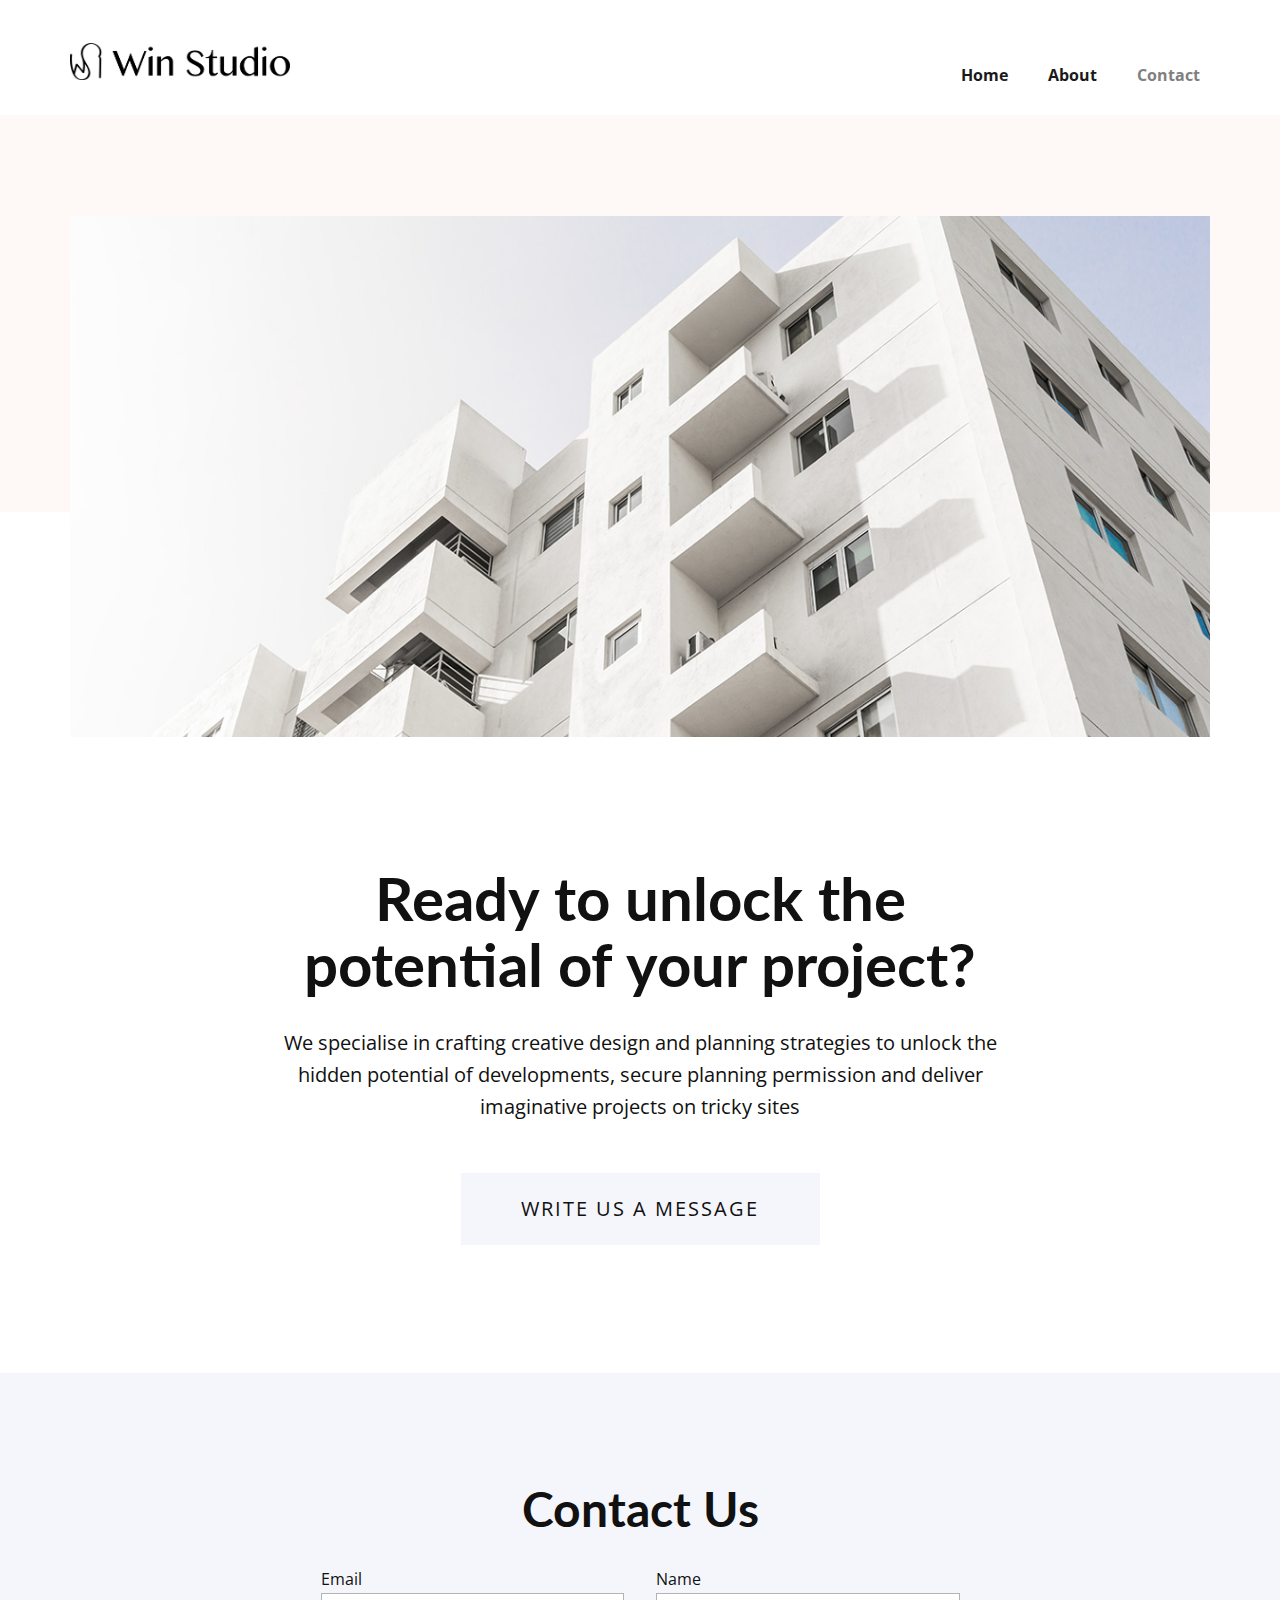
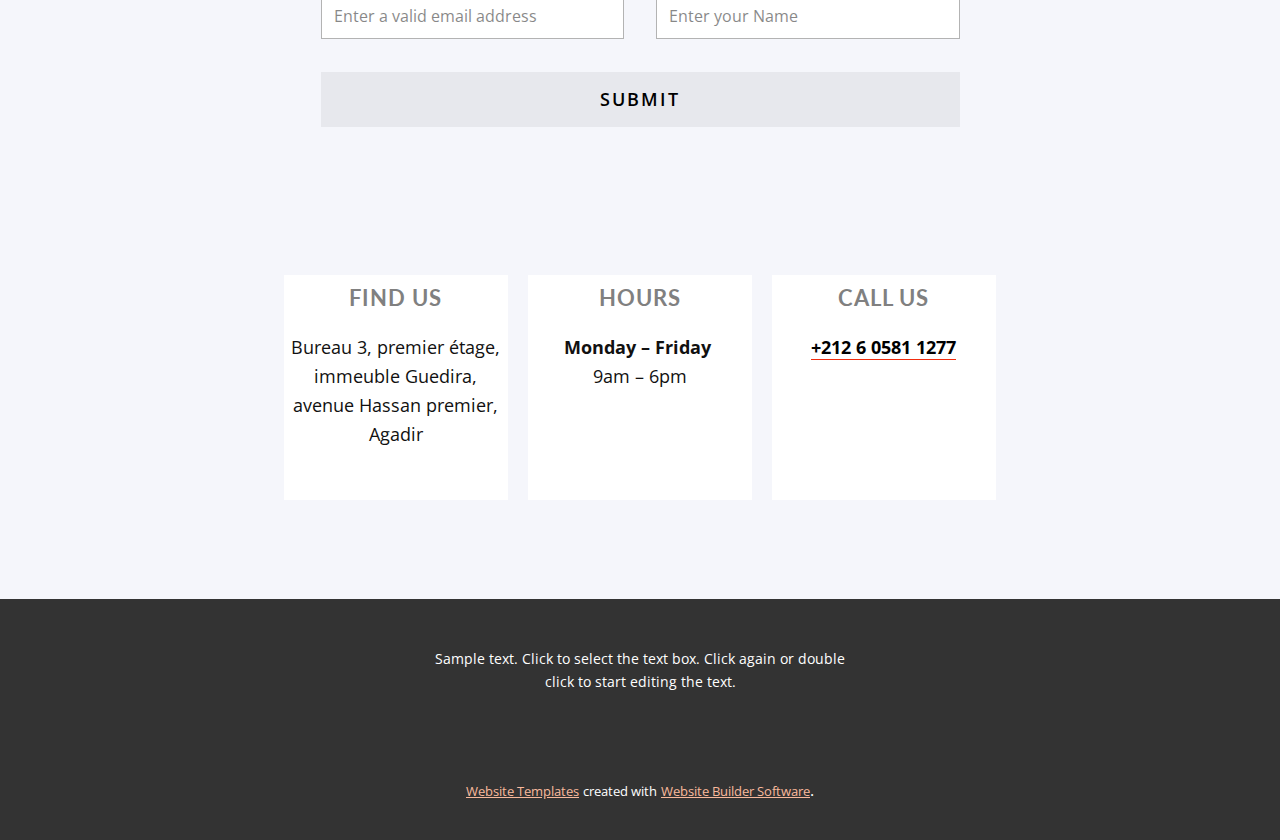
<file: Contact.html>
<!DOCTYPE html>
<html style="font-size: 16px;" lang="en"><head>
    <meta name="viewport" content="width=device-width, initial-scale=1.0">
    <meta charset="utf-8">
    <meta name="keywords" content="​Ready to unlock the potential of your project?, ​Contact Us">
    <meta name="description" content="">
    <title>Contact</title>
    <link rel="stylesheet" href="nicepage.css" media="screen">
<link rel="stylesheet" href="Contact.css" media="screen">
    <script class="u-script" type="text/javascript" src="jquery.js" defer=""></script>
    <script class="u-script" type="text/javascript" src="nicepage.js" defer=""></script>
    <meta name="generator" content="Nicepage 5.9.6, nicepage.com">
    <meta name="referrer" content="origin">
    <link id="u-theme-google-font" rel="stylesheet" href="https://fonts.googleapis.com/css?family=Lato:100,100i,300,300i,400,400i,700,700i,900,900i|Open+Sans:300,300i,400,400i,500,500i,600,600i,700,700i,800,800i">
    
    
    
    
    <script type="application/ld+json">{
		"@context": "http://schema.org",
		"@type": "Organization",
		"name": "",
		"logo": "images/logo2.png"
}</script>
    <meta name="theme-color" content="#f05510">
    <meta property="og:title" content="Contact">
    <meta property="og:type" content="website">
  <meta data-intl-tel-input-cdn-path="intlTelInput/"></head>
  <body class="u-body u-xl-mode" data-lang="en"><header class="u-clearfix u-header u-header" id="sec-2b6b"><div class="u-clearfix u-sheet u-sheet-1">
        <a href="https://nicepage.com" class="u-image u-logo u-image-1" data-image-width="1970" data-image-height="333">
          <img src="images/logo2.png" class="u-logo-image u-logo-image-1">
        </a>
        <nav class="u-menu u-menu-dropdown u-offcanvas u-menu-1" data-responsive-from="XS">
          <div class="menu-collapse" style="font-size: 1rem; letter-spacing: 0px; font-weight: 700;">
            <a class="u-button-style u-custom-border u-custom-border-color u-custom-borders u-custom-left-right-menu-spacing u-custom-padding-bottom u-custom-text-active-color u-custom-text-color u-custom-top-bottom-menu-spacing u-nav-link u-text-active-palette-1-base u-text-black u-text-hover-palette-2-base" href="#" style="background-image: none;">
              <svg class="u-svg-link" viewBox="0 0 24 24"><use xmlns:xlink="http://www.w3.org/1999/xlink" xlink:href="#menu-hamburger"></use></svg>
              <svg class="u-svg-content" version="1.1" id="menu-hamburger" viewBox="0 0 16 16" x="0px" y="0px" xmlns:xlink="http://www.w3.org/1999/xlink" xmlns="http://www.w3.org/2000/svg"><g><rect y="1" width="16" height="2"></rect><rect y="7" width="16" height="2"></rect><rect y="13" width="16" height="2"></rect>
</g></svg>
            </a>
          </div>
          <div class="u-custom-menu u-nav-container">
            <ul class="u-nav u-spacing-20 u-unstyled u-nav-1"><li class="u-nav-item"><a class="u-button-style u-nav-link u-text-active-grey-50 u-text-grey-90 u-text-hover-palette-2-base" href="Home.html" style="padding: 10px;">Home</a>
</li><li class="u-nav-item"><a class="u-button-style u-nav-link u-text-active-grey-50 u-text-grey-90 u-text-hover-palette-2-base" href="About.html" style="padding: 10px;">About</a>
</li><li class="u-nav-item"><a class="u-button-style u-nav-link u-text-active-grey-50 u-text-grey-90 u-text-hover-palette-2-base" href="Contact.html" style="padding: 10px;">Contact</a>
</li></ul>
          </div>
          <div class="u-custom-menu u-nav-container-collapse">
            <div class="u-border-6 u-border-grey-75 u-container-style u-grey-70 u-inner-container-layout u-opacity u-opacity-95 u-sidenav">
              <div class="u-inner-container-layout u-sidenav-overflow">
                <div class="u-menu-close"></div>
                <ul class="u-align-center u-nav u-popupmenu-items u-unstyled u-nav-2"><li class="u-nav-item"><a class="u-button-style u-nav-link" href="Home.html">Home</a>
</li><li class="u-nav-item"><a class="u-button-style u-nav-link" href="About.html">About</a>
</li><li class="u-nav-item"><a class="u-button-style u-nav-link" href="Contact.html">Contact</a>
</li></ul>
              </div>
            </div>
            <div class="u-black u-menu-overlay u-opacity u-opacity-70"></div>
          </div>
        </nav>
      </div></header>
    <section class="u-clearfix u-color-scheme-u10 u-color-style-multicolor-1 u-container-align-center u-valign-bottom-sm u-valign-top-xl u-section-1" id="carousel_64bf">
      <div class="u-expanded-width u-palette-2-light-3 u-shape u-shape-rectangle u-shape-1"></div>
      <img class="u-image u-image-1" src="images/hgghgh.jpg" data-image-width="1200" data-image-height="798">
    </section>
    <section class="skrollable skrollable-between u-align-center u-clearfix u-container-align-center u-section-2" id="carousel_b96f" src="">
      <div class="u-clearfix u-sheet u-valign-middle u-sheet-1">
        <h2 class="u-align-center u-text u-text-1"> Ready to unlock the potential of your project?</h2>
        <p class="u-align-center u-large-text u-text u-text-variant u-text-2"> We specialise in crafting creative design and planning strategies to unlock the hidden potential of developments, secure planning permission and deliver imaginative projects on tricky sites</p>
        <a href="https://nicepage.review" class="u-active-grey-80 u-align-center-xs u-align-left-lg u-align-left-md u-align-left-sm u-align-left-xl u-btn u-button-style u-hover-grey-80 u-palette-5-light-3 u-text-active-white u-text-body-color u-text-hover-white u-btn-1" data-animation-name="" data-animation-duration="0" data-animation-delay="0" data-animation-direction="">Write us a message</a>
      </div>
    </section>
    <section class="u-clearfix u-container-align-center-md u-container-align-center-sm u-container-align-center-xs u-palette-5-light-3 u-section-3" id="sec-bd6c">
      <div class="u-clearfix u-sheet u-valign-middle u-sheet-1">
        <div class="u-form u-form-1">
          <form action="https://forms.nicepagesrv.com/v2/form/process" class="u-clearfix u-form-spacing-32 u-form-vertical u-inner-form" source="email" name="form" style="padding: 10px;">
            <h2 class="u-align-center u-form-group u-form-text u-text u-text-1"> Contact Us </h2>
            <div class="u-form-email u-form-group u-form-partition-factor-2">
              <label for="email-bb9b" class="u-label">Email</label>
              <input type="email" placeholder="Enter a valid email address" id="email-bb9b" name="email" class="u-input u-input-rectangle u-input-1" required="" wfd-id="id237">
            </div>
            <div class="u-form-group u-form-name u-form-partition-factor-2">
              <label for="name-bb9b" class="u-label">Name</label>
              <input type="text" placeholder="Enter your Name" id="name-bb9b" name="name" class="u-input u-input-rectangle u-input-2" required="" wfd-id="id238">
            </div>
            <div class="u-align-left u-form-group u-form-submit">
              <a href="#" class="u-active-white u-border-none u-btn u-btn-submit u-button-style u-hover-white u-palette-5-light-2 u-text-black u-btn-1">Submit</a>
              <input type="submit" value="submit" class="u-form-control-hidden" wfd-id="id239">
            </div>
            <div class="u-form-send-message u-form-send-success"> Thank you! Your message has been sent. </div>
            <div class="u-form-send-error u-form-send-message"> Unable to send your message. Please fix errors then try again. </div>
            <input type="hidden" value="" name="recaptchaResponse" wfd-id="id240">
            <input type="hidden" name="formServices" value="f809fd02-49ae-774c-c8ea-f2ec5579a511">
          </form>
        </div>
        <div class="u-expanded-width-sm u-expanded-width-xs u-list u-list-1">
          <div class="u-repeater u-repeater-1">
            <div class="u-container-align-center u-container-style u-list-item u-repeater-item u-white">
              <div class="u-container-layout u-similar-container u-container-layout-1">
                <h5 class="u-align-center u-custom-item u-text u-text-2" data-animation-name="" data-animation-duration="0" data-animation-delay="0" data-animation-direction="">F​ind Us</h5>
                <p class="u-align-center u-custom-item u-text u-text-3"> Bureau 3, premier étage, immeuble Guedira, avenue Hassan premier, Agadir<br>
                </p>
              </div>
            </div>
            <div class="u-container-align-center u-container-style u-list-item u-repeater-item u-white">
              <div class="u-container-layout u-similar-container u-container-layout-2">
                <h5 class="u-align-center u-custom-item u-text u-text-4" data-animation-name="" data-animation-duration="0" data-animation-delay="0" data-animation-direction="">Hours</h5>
                <p class="u-align-center u-custom-item u-text u-text-5">
                  <span style="font-weight: 700;"> Monday – Friday&nbsp;</span>
                  <br>9am – 6pm<br>
                  <br>
                </p>
              </div>
            </div>
            <div class="u-container-align-center u-container-style u-list-item u-repeater-item u-white">
              <div class="u-container-layout u-similar-container u-container-layout-3">
                <h5 class="u-align-center u-custom-item u-text u-text-6" data-animation-name="" data-animation-duration="0" data-animation-delay="0" data-animation-direction="">Call Us</h5>
                <p class="u-align-center u-custom-item u-text u-text-7">
                  <a href="https://nicepage.com/c/about-us-html-templates" class="u-active-none u-border-1 u-border-active-white u-border-hover-white u-border-no-left u-border-no-right u-border-no-top u-border-palette-3-base u-bottom-left-radius-0 u-bottom-right-radius-0 u-btn u-button-link u-button-style u-hover-none u-none u-radius-0 u-text-active-white u-text-black u-text-hover-black u-top-left-radius-0 u-top-right-radius-0 u-btn-2">+212 6 0581 1277</a>
                  <br>
                  <br>
                </p>
              </div>
            </div>
          </div>
        </div>
      </div>
    </section>
    
    
    <footer class="u-align-center u-clearfix u-footer u-grey-80 u-footer" id="sec-a2a9"><div class="u-clearfix u-sheet u-sheet-1">
        <p class="u-small-text u-text u-text-variant u-text-1">Sample text. Click to select the text box. Click again or double click to start editing the text.</p>
      </div></footer>
    <section class="u-backlink u-clearfix u-grey-80">
      <a class="u-link" href="https://nicepage.com/website-templates" target="_blank">
        <span>Website Templates</span>
      </a>
      <p class="u-text">
        <span>created with</span>
      </p>
      <a class="u-link" href="" target="_blank">
        <span>Website Builder Software</span>
      </a>. 
    </section>
  
</body></html>
</file>
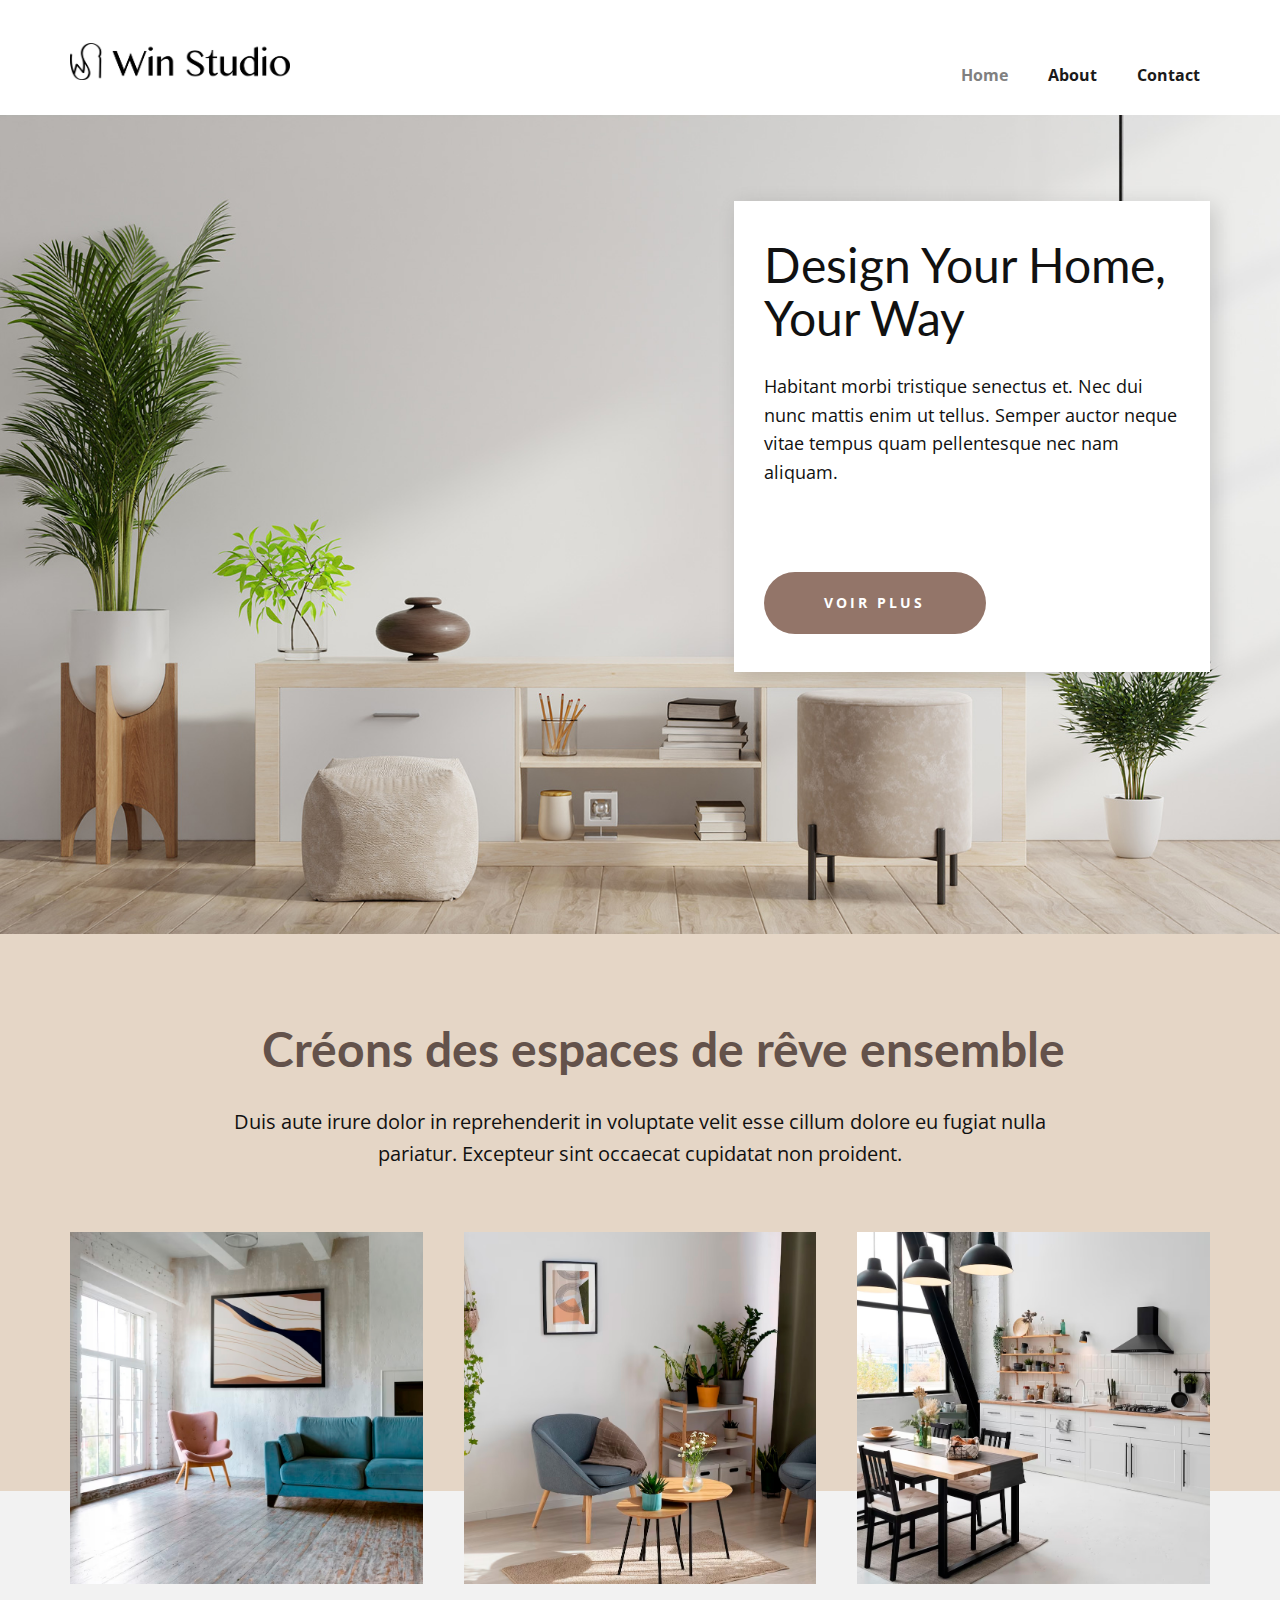
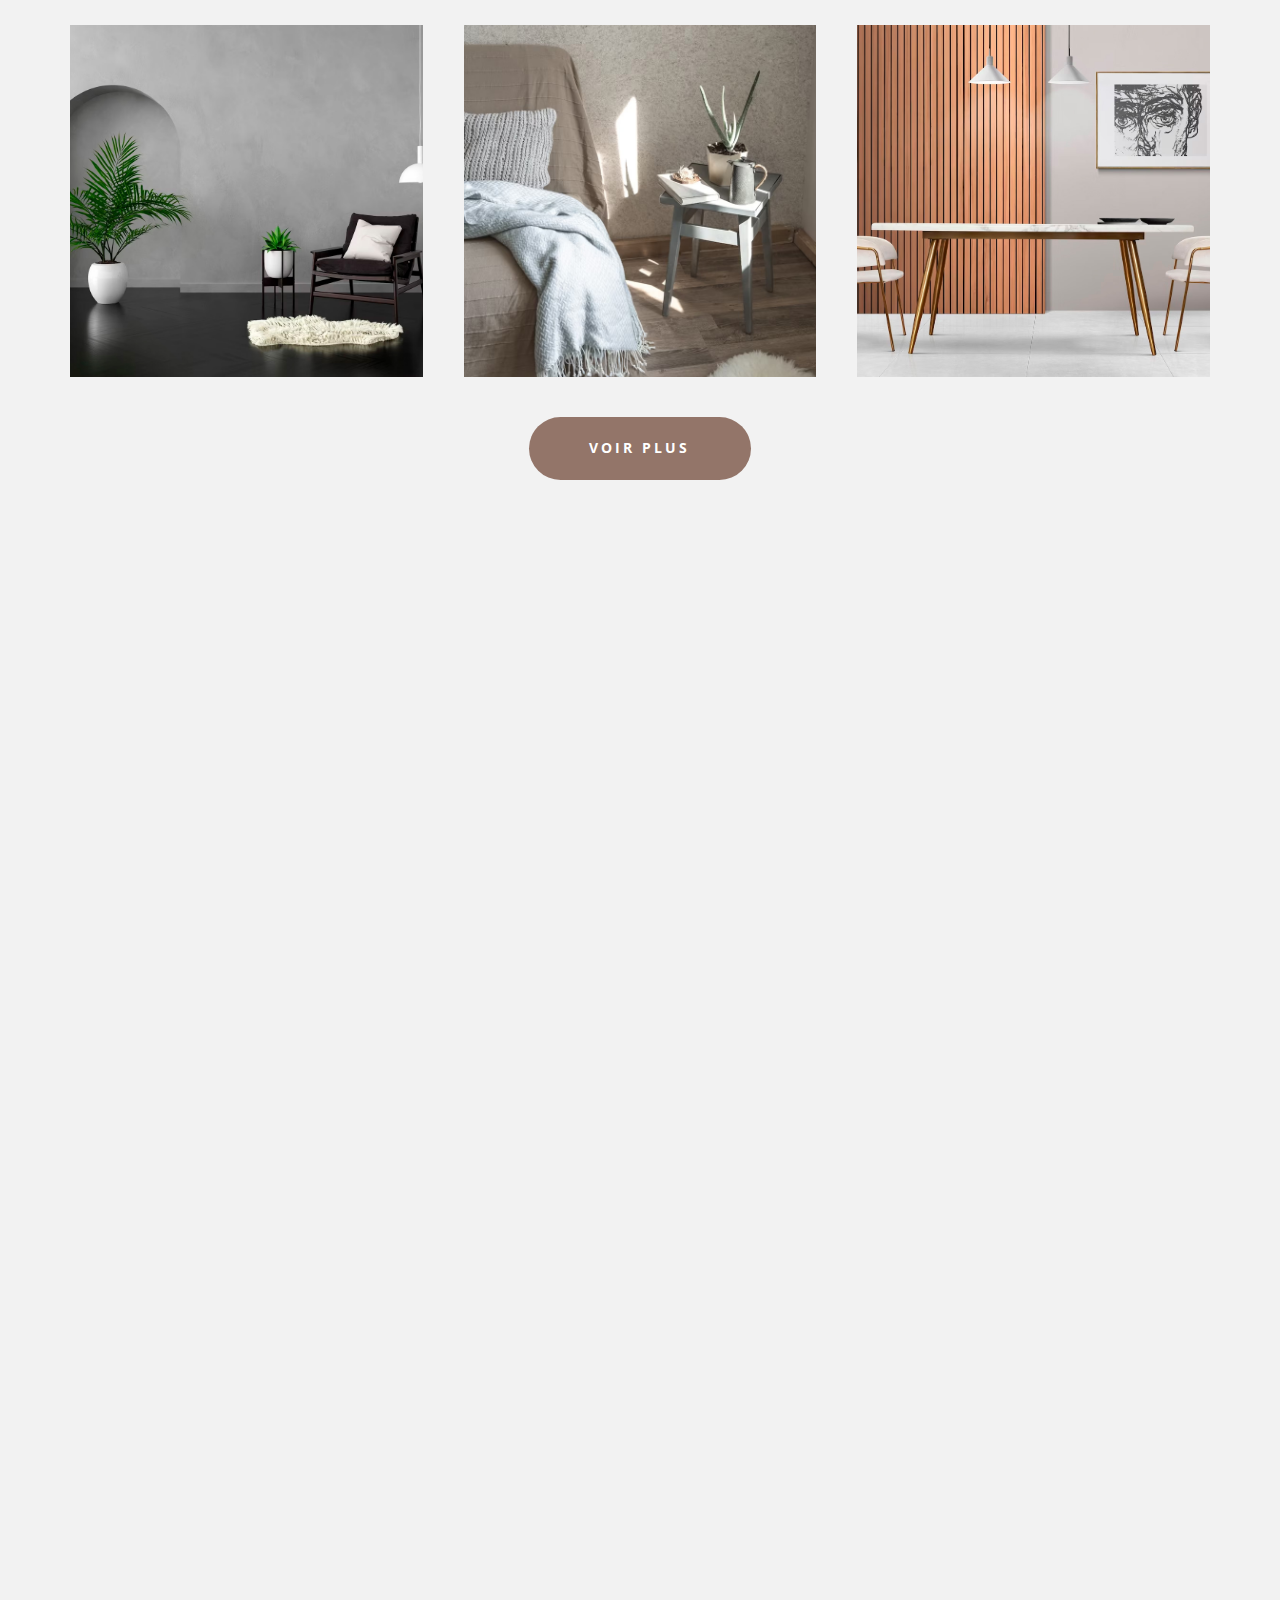
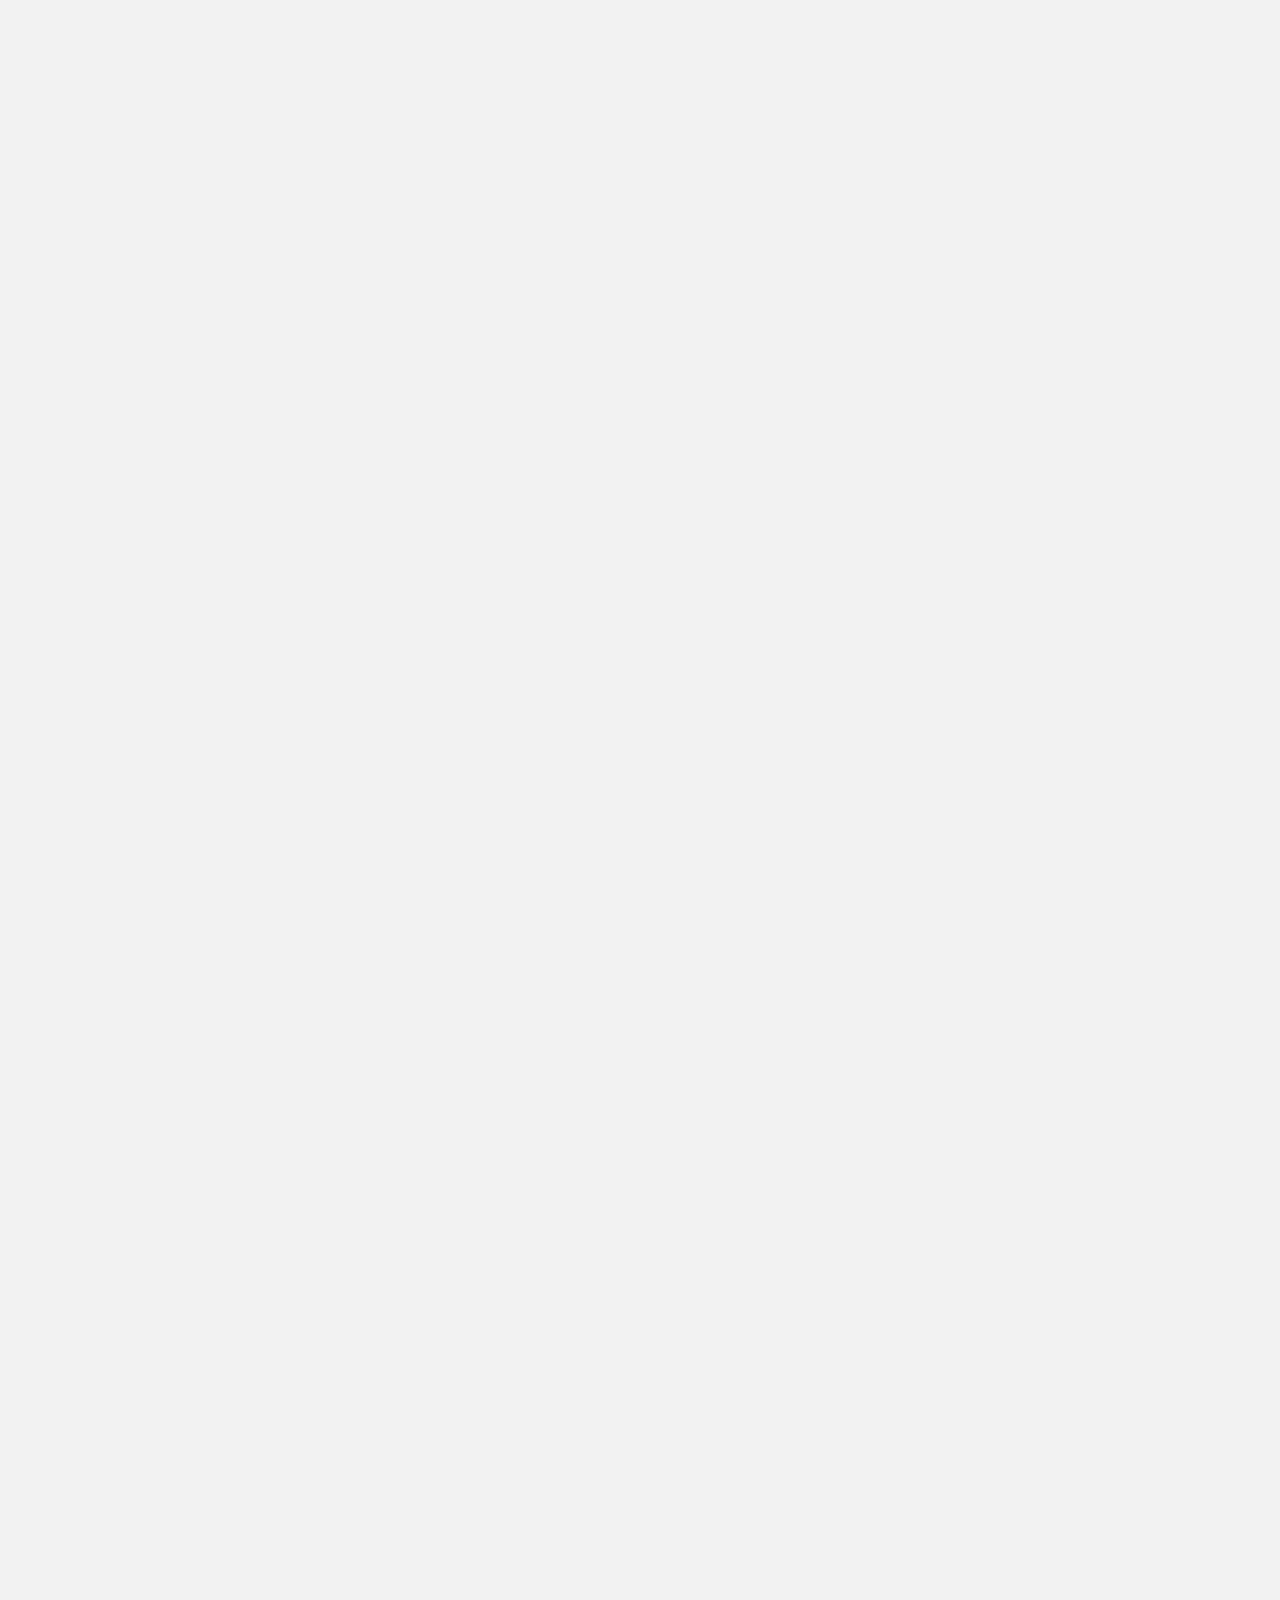
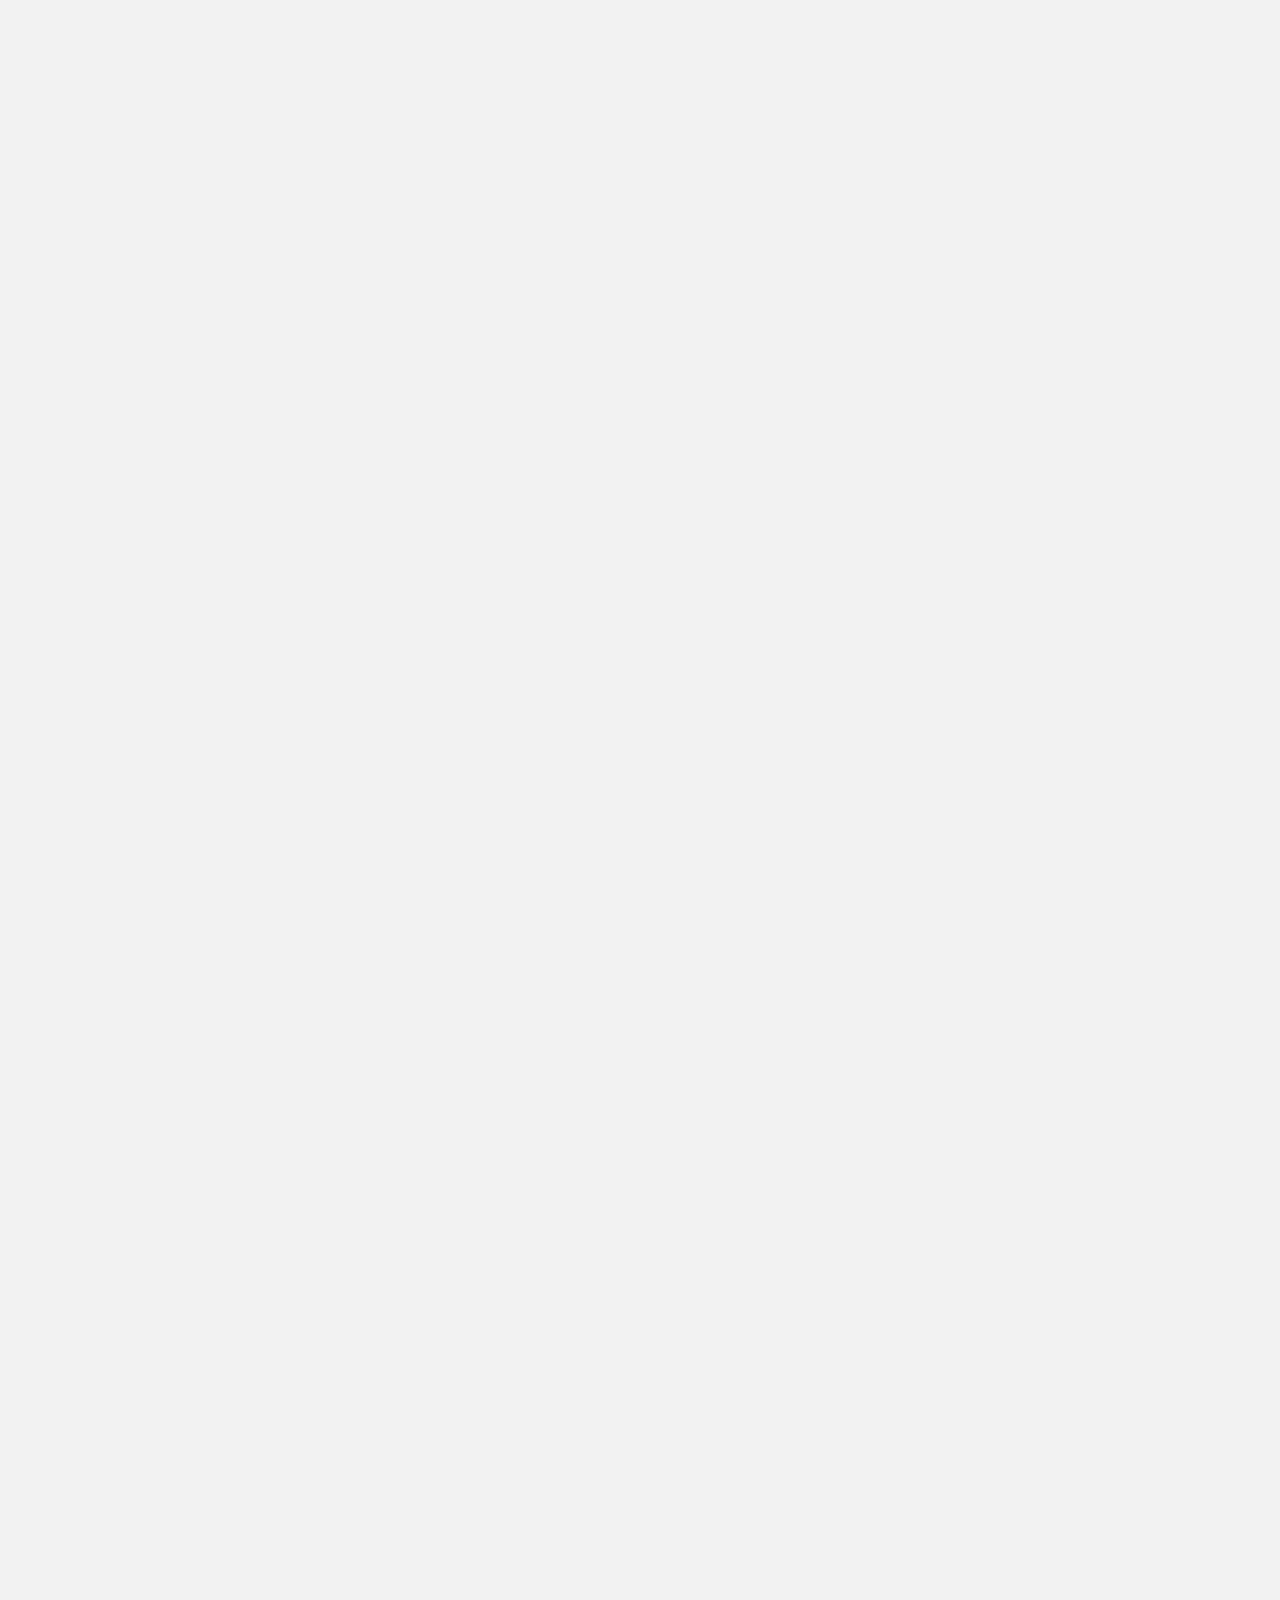
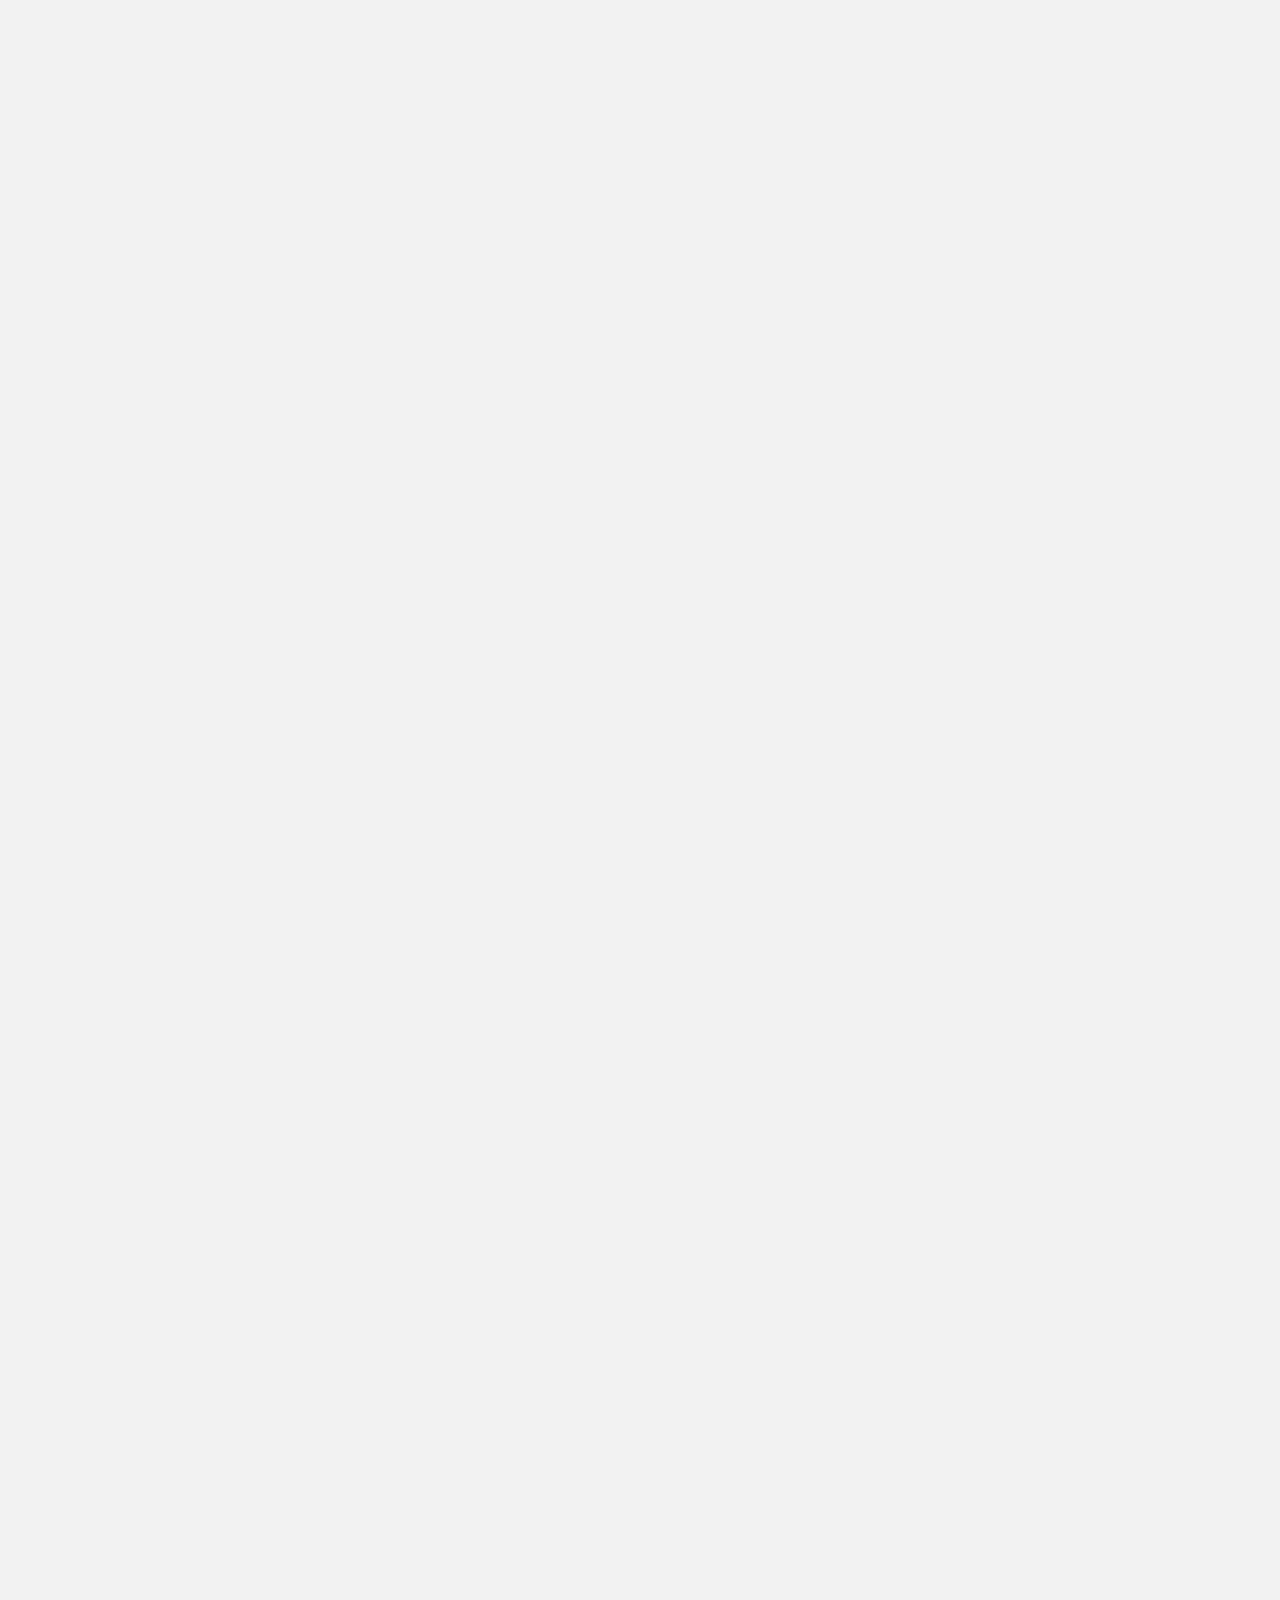
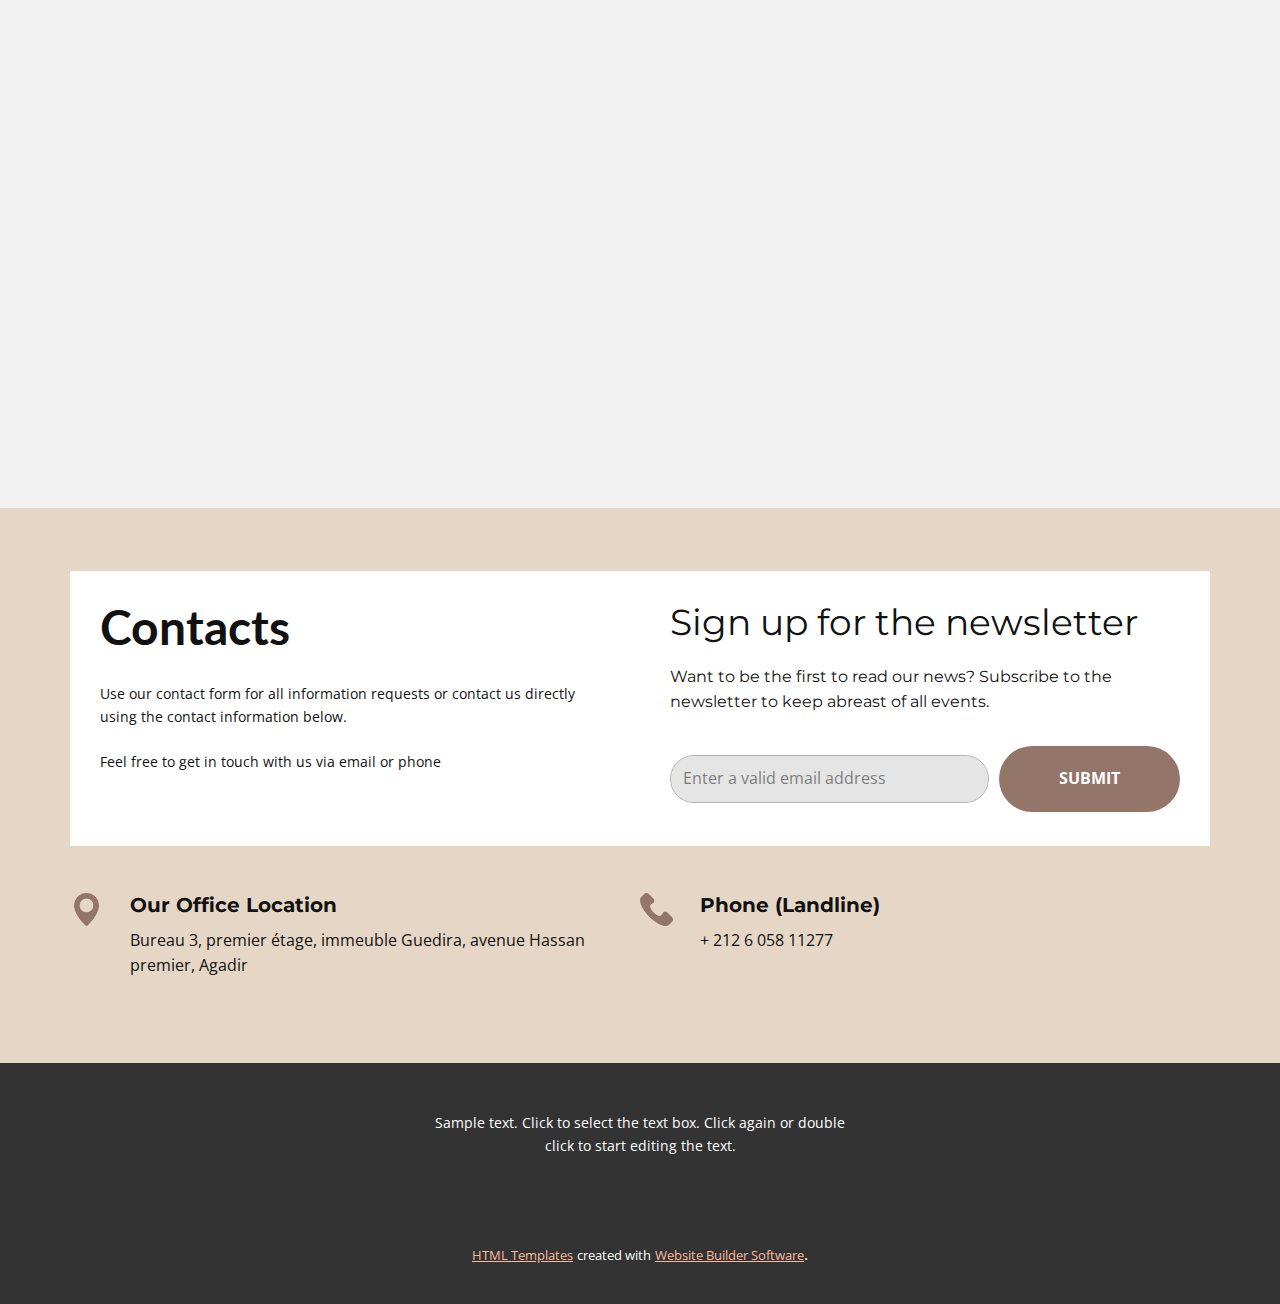
<file: Home.html>
<!DOCTYPE html>
<html style="font-size: 16px;" lang="en"><head>
    <meta name="viewport" content="width=device-width, initial-scale=1.0">
    <meta charset="utf-8">
    <meta name="keywords" content="​Design Your Home, Your Way, ​Build Gre​at Products, ​​Complete Interior Design Service, Contacts">
    <meta name="description" content="">
    <title>Home</title>
    <link rel="stylesheet" href="nicepage.css" media="screen">
<link rel="stylesheet" href="Home.css" media="screen">
    <script class="u-script" type="text/javascript" src="jquery.js" defer=""></script>
    <script class="u-script" type="text/javascript" src="nicepage.js" defer=""></script>
    <meta name="generator" content="Nicepage 5.9.6, nicepage.com">
    <meta name="referrer" content="origin">
    <link id="u-theme-google-font" rel="stylesheet" href="https://fonts.googleapis.com/css?family=Lato:100,100i,300,300i,400,400i,700,700i,900,900i|Open+Sans:300,300i,400,400i,500,500i,600,600i,700,700i,800,800i">
    <link id="u-page-google-font" rel="stylesheet" href="https://fonts.googleapis.com/css?family=Montserrat:100,100i,200,200i,300,300i,400,400i,500,500i,600,600i,700,700i,800,800i,900,900i">
    
    
    
    
    
    
    
    <script type="application/ld+json">{
		"@context": "http://schema.org",
		"@type": "Organization",
		"name": "",
		"logo": "images/logo2.png"
}</script>
    <meta name="theme-color" content="#f05510">
    <meta property="og:title" content="Home">
    <meta property="og:type" content="website">
  <meta data-intl-tel-input-cdn-path="intlTelInput/"></head>
  <body class="u-body u-xl-mode" data-lang="en"><header class="u-clearfix u-header u-header" id="sec-2b6b"><div class="u-clearfix u-sheet u-sheet-1">
        <a href="https://nicepage.com" class="u-image u-logo u-image-1" data-image-width="1970" data-image-height="333">
          <img src="images/logo2.png" class="u-logo-image u-logo-image-1">
        </a>
        <nav class="u-menu u-menu-dropdown u-offcanvas u-menu-1" data-responsive-from="XS">
          <div class="menu-collapse" style="font-size: 1rem; letter-spacing: 0px; font-weight: 700;">
            <a class="u-button-style u-custom-border u-custom-border-color u-custom-borders u-custom-left-right-menu-spacing u-custom-padding-bottom u-custom-text-active-color u-custom-text-color u-custom-top-bottom-menu-spacing u-nav-link u-text-active-palette-1-base u-text-black u-text-hover-palette-2-base" href="#" style="background-image: none;">
              <svg class="u-svg-link" viewBox="0 0 24 24"><use xmlns:xlink="http://www.w3.org/1999/xlink" xlink:href="#menu-hamburger"></use></svg>
              <svg class="u-svg-content" version="1.1" id="menu-hamburger" viewBox="0 0 16 16" x="0px" y="0px" xmlns:xlink="http://www.w3.org/1999/xlink" xmlns="http://www.w3.org/2000/svg"><g><rect y="1" width="16" height="2"></rect><rect y="7" width="16" height="2"></rect><rect y="13" width="16" height="2"></rect>
</g></svg>
            </a>
          </div>
          <div class="u-custom-menu u-nav-container">
            <ul class="u-nav u-spacing-20 u-unstyled u-nav-1"><li class="u-nav-item"><a class="u-button-style u-nav-link u-text-active-grey-50 u-text-grey-90 u-text-hover-palette-2-base" href="Home.html" style="padding: 10px;">Home</a>
</li><li class="u-nav-item"><a class="u-button-style u-nav-link u-text-active-grey-50 u-text-grey-90 u-text-hover-palette-2-base" href="About.html" style="padding: 10px;">About</a>
</li><li class="u-nav-item"><a class="u-button-style u-nav-link u-text-active-grey-50 u-text-grey-90 u-text-hover-palette-2-base" href="Contact.html" style="padding: 10px;">Contact</a>
</li></ul>
          </div>
          <div class="u-custom-menu u-nav-container-collapse">
            <div class="u-border-6 u-border-grey-75 u-container-style u-grey-70 u-inner-container-layout u-opacity u-opacity-95 u-sidenav">
              <div class="u-inner-container-layout u-sidenav-overflow">
                <div class="u-menu-close"></div>
                <ul class="u-align-center u-nav u-popupmenu-items u-unstyled u-nav-2"><li class="u-nav-item"><a class="u-button-style u-nav-link" href="Home.html">Home</a>
</li><li class="u-nav-item"><a class="u-button-style u-nav-link" href="About.html">About</a>
</li><li class="u-nav-item"><a class="u-button-style u-nav-link" href="Contact.html">Contact</a>
</li></ul>
              </div>
            </div>
            <div class="u-black u-menu-overlay u-opacity u-opacity-70"></div>
          </div>
        </nav>
      </div></header>
    <section class="u-clearfix u-image u-section-1" id="carousel_e184" data-image-width="1980" data-image-height="1114">
      <div class="u-clearfix u-sheet u-sheet-1">
        <div class="u-container-align-left u-container-style u-group u-shape-rectangle u-white u-group-1">
          <div class="u-container-layout u-valign-middle u-container-layout-1">
            <h1 class="u-align-left u-text u-text-1"> Design Your Home, Your Way </h1>
            <p class="u-align-left u-text u-text-2">Habitant morbi tristique senectus et. Nec dui nunc mattis enim ut tellus. Semper auctor neque vitae tempus quam pellentesque nec nam aliquam.&nbsp;<br>
              <br>
              <br>
            </p>
            <a href="https://nicepage.review" class="u-active-black u-align-left u-border-none u-btn u-btn-round u-button-style u-hover-black u-palette-2-dark-1 u-radius-50 u-text-active-white u-text-hover-white u-btn-1">Voir Plus</a>
          </div>
        </div>
      </div>
    </section>
    <section class="u-align-center u-clearfix u-grey-5 u-valign-top u-section-2" id="sec-af6a">
      <div class="u-align-center u-container-style u-custom-color-1 u-expanded-width u-group u-shape-rectangle u-group-1">
        <div class="u-container-layout u-container-layout-1">
          <h2 class="u-align-center u-text u-text-palette-2-dark-2 u-text-1">Créons des espaces de rêve ensemble</h2>
          <p class="u-align-center u-text u-text-2"> Duis aute irure dolor in reprehenderit in voluptate velit esse cillum dolore eu fugiat nulla pariatur. Excepteur sint occaecat cupidatat non proident.</p>
        </div>
      </div>
      <div class="u-gallery u-layout-grid u-lightbox u-show-text-on-hover u-gallery-1">
        <div class="u-gallery-inner u-gallery-inner-1">
          <div class="u-effect-fade u-effect-hover-zoom u-gallery-item">
            <div class="u-back-slide" data-image-width="1380" data-image-height="920">
              <img class="u-back-image u-expanded" src="images/ff3.jpg">
            </div>
            <div class="u-over-slide u-shading u-over-slide-1">
              <h3 class="u-gallery-heading"></h3>
              <p class="u-gallery-text"></p>
            </div>
          </div>
          <div class="u-effect-fade u-effect-hover-zoom u-gallery-item">
            <div class="u-back-slide" data-image-width="1380" data-image-height="920">
              <img class="u-back-image u-expanded" src="images/ffg4.jpg">
            </div>
            <div class="u-over-slide u-shading u-over-slide-2">
              <h3 class="u-gallery-heading"></h3>
              <p class="u-gallery-text"></p>
            </div>
          </div>
          <div class="u-effect-fade u-effect-hover-zoom u-gallery-item">
            <div class="u-back-slide" data-image-width="1380" data-image-height="920">
              <img class="u-back-image u-expanded" src="images/dfdfe.jpg">
            </div>
            <div class="u-over-slide u-shading u-over-slide-3">
              <h3 class="u-gallery-heading"></h3>
              <p class="u-gallery-text"></p>
            </div>
          </div>
          <div class="u-effect-fade u-effect-hover-zoom u-gallery-item">
            <div class="u-back-slide" data-image-width="1380" data-image-height="966">
              <img class="u-back-image u-expanded" src="images/ddddd.jpg">
            </div>
            <div class="u-over-slide u-shading u-over-slide-4">
              <h3 class="u-gallery-heading"></h3>
              <p class="u-gallery-text"></p>
            </div>
          </div>
          <div class="u-effect-fade u-effect-hover-zoom u-gallery-item">
            <div class="u-back-slide" data-image-width="740" data-image-height="1110">
              <img class="u-back-image u-expanded" src="images/rttr.jpg">
            </div>
            <div class="u-over-slide u-shading u-over-slide-5">
              <h3 class="u-gallery-heading"></h3>
              <p class="u-gallery-text"></p>
            </div>
          </div>
          <div class="u-effect-fade u-effect-hover-zoom u-gallery-item">
            <div class="u-back-slide" data-image-width="1380" data-image-height="920">
              <img class="u-back-image u-expanded" src="images/333.jpg">
            </div>
            <div class="u-over-slide u-shading u-over-slide-6">
              <h3 class="u-gallery-heading"></h3>
              <p class="u-gallery-text"></p>
            </div>
          </div>
        </div>
      </div>
      <a href="https://nicepage.review" class="u-active-black u-align-left u-border-none u-btn u-btn-round u-button-style u-hover-black u-palette-2-dark-1 u-radius-50 u-text-active-white u-text-hover-white u-btn-1">Voir Plus</a>
    </section>
    <section class="u-align-center u-clearfix u-container-align-center u-grey-5 u-section-3" id="sec-720a">
      <div class="u-clearfix u-sheet u-valign-middle-xl u-sheet-1">
        <h2 class="u-align-center u-text u-text-default u-text-1" data-animation-name="customAnimationIn" data-animation-duration="1500">Design d'intérieur</h2>
        <p class="u-align-center u-text u-text-2" data-animation-name="customAnimationIn" data-animation-duration="1500">Confiez-nous vos projets architecturaux et nous nous chargerons de toutes les étapes nécessaires pour réaliser votre vision à la lettre: Étude du projet, conception, exécution, livraison.</p>
        <div class="u-expanded-width u-list u-list-1">
          <div class="u-repeater u-repeater-1">
            <div class="u-align-left u-container-style u-list-item u-repeater-item u-shape-rectangle u-list-item-1" data-animation-name="customAnimationIn" data-animation-duration="1500">
              <div class="u-container-layout u-similar-container u-container-layout-1">
                <img class="u-expanded-width u-image u-image-1" src="images/site.jpg" data-image-width="1169" data-image-height="844">
                <h5 class="u-align-center u-text u-text-3">Suite parentale</h5>
                <h6 class="u-align-center u-text u-text-4">Ouarzazate</h6>
              </div>
            </div>
            <div class="u-align-left u-container-align-center u-container-style u-list-item u-repeater-item u-shape-rectangle u-list-item-2" data-animation-name="customAnimationIn" data-animation-duration="1500">
              <div class="u-container-layout u-similar-container u-container-layout-2">
                <img class="u-expanded-width u-image u-image-2" src="images/uuu8.jpg" data-image-width="1380" data-image-height="920">
                <h5 class="u-align-center u-text u-text-5">Salon de beauté</h5>
                <h6 class="u-align-center u-text u-text-6">Coming soon&nbsp;</h6>
              </div>
            </div>
            <div class="u-align-left u-container-align-center u-container-style u-list-item u-repeater-item u-shape-rectangle u-list-item-3" data-animation-name="customAnimationIn" data-animation-duration="1500">
              <div class="u-container-layout u-similar-container u-container-layout-3">
                <img class="u-expanded-width u-image u-image-3" src="images/chic-modern-luxury-aesthetics-style-living-room-blue-tone_53876-125839.jpg" data-image-width="626" data-image-height="417">
                <h5 class="u-align-center u-text u-text-7">Chambre à coucher</h5>
                <h6 class="u-align-center u-text u-text-8"> Coming soon&nbsp;</h6>
              </div>
            </div>
            <div class="u-align-left u-container-align-center u-container-style u-list-item u-repeater-item u-shape-rectangle u-list-item-4" data-animation-name="customAnimationIn" data-animation-duration="1500">
              <div class="u-container-layout u-similar-container u-container-layout-4">
                <img class="u-expanded-width u-image u-image-4" src="images/rtrtrtrt.jpg" data-image-width="1380" data-image-height="920">
                <h5 class="u-align-center u-text u-text-9">Duplex</h5>
                <h6 class="u-align-center u-text u-text-10"> Coming soon&nbsp;</h6>
              </div>
            </div>
            <div class="u-align-left u-container-align-center u-container-style u-list-item u-repeater-item u-shape-rectangle u-list-item-5" data-animation-name="customAnimationIn" data-animation-duration="1500">
              <div class="u-container-layout u-similar-container u-container-layout-5">
                <img class="u-expanded-width u-image u-image-5" src="images/gfgffg1.jpg" data-image-width="800" data-image-height="800">
                <h5 class="u-align-center u-text u-text-11">Salle de sport</h5>
                <h6 class="u-align-center u-text u-text-12"> Coming soon&nbsp;</h6>
              </div>
            </div>
            <div class="u-align-left u-container-align-center u-container-style u-list-item u-repeater-item u-shape-rectangle u-list-item-6" data-animation-name="customAnimationIn" data-animation-duration="1500">
              <div class="u-container-layout u-similar-container u-container-layout-6">
                <img class="u-expanded-width u-image u-image-6" src="images/fgg.jpg" data-image-width="1000" data-image-height="1000">
                <h5 class="u-align-center u-text u-text-13"> Apartment Neoclassic</h5>
                <h6 class="u-align-center u-text u-text-14">Sample Headline</h6>
              </div>
            </div>
            <div class="u-align-left u-container-align-center u-container-style u-list-item u-repeater-item u-shape-rectangle u-list-item-7" data-animation-name="customAnimationIn" data-animation-duration="1500">
              <div class="u-container-layout u-similar-container u-container-layout-7">
                <img class="u-expanded-width u-image u-image-7" src="images/jhjhj6.jpg" data-image-width="1380" data-image-height="740">
                <h5 class="u-align-center u-text u-text-15">Apartment 34</h5>
                <h6 class="u-align-center u-text u-text-16">Sample Headline</h6>
              </div>
            </div>
            <div class="u-align-left u-container-align-center u-container-style u-list-item u-repeater-item u-shape-rectangle u-list-item-8" data-animation-name="customAnimationIn" data-animation-duration="1500">
              <div class="u-container-layout u-similar-container u-container-layout-8">
                <img class="u-expanded-width u-image u-image-8" src="images/trtrt.jpg" data-image-width="920" data-image-height="920">
                <h5 class="u-align-center u-text u-text-17"> Luxurious Home</h5>
                <h6 class="u-align-center u-text u-text-18">Sample Headline</h6>
              </div>
            </div>
            <div class="u-align-left u-container-align-center u-container-style u-list-item u-repeater-item u-shape-rectangle u-list-item-9" data-animation-name="customAnimationIn" data-animation-duration="1500">
              <div class="u-container-layout u-similar-container u-container-layout-9">
                <img class="u-expanded-width u-image u-image-9" src="images/trtrt.jpg" data-image-width="920" data-image-height="920">
                <h5 class="u-align-center u-text u-text-19"> Apartment Clasic</h5>
                <h6 class="u-align-center u-text u-text-20">Sample Headline</h6>
              </div>
            </div>
            <div class="u-align-left u-container-align-center u-container-style u-list-item u-repeater-item u-shape-rectangle u-list-item-10" data-animation-name="customAnimationIn" data-animation-duration="1500">
              <div class="u-container-layout u-similar-container u-container-layout-10">
                <img class="u-expanded-width u-image u-image-10" src="images/fgfg4.jpg" data-image-width="920" data-image-height="920">
                <h5 class="u-align-center u-text u-text-21"> Apartment LF</h5>
                <h6 class="u-align-center u-text u-text-22">Sample Headline</h6>
              </div>
            </div>
            <div class="u-align-left u-container-align-center u-container-style u-list-item u-repeater-item u-shape-rectangle u-list-item-11" data-animation-name="customAnimationIn" data-animation-duration="1500">
              <div class="u-container-layout u-similar-container u-container-layout-11">
                <img class="u-expanded-width u-image u-image-11" src="images/gfgffg.jpg" data-image-width="920" data-image-height="920">
                <h5 class="u-align-center u-text u-text-23">Cozy Apartments</h5>
                <h6 class="u-align-center u-text u-text-24">Sample Headline</h6>
              </div>
            </div>
            <div class="u-align-left u-container-align-center u-container-style u-list-item u-repeater-item u-shape-rectangle u-list-item-12" data-animation-name="customAnimationIn" data-animation-duration="1500">
              <div class="u-container-layout u-similar-container u-container-layout-12">
                <img class="u-expanded-width u-image u-image-12" src="images/fgfggf54.jpg" data-image-width="1380" data-image-height="920">
                <h5 class="u-align-center u-text u-text-25"> Apartment NYC</h5>
                <h6 class="u-align-center u-text u-text-26">Sample Headline</h6>
              </div>
            </div>
          </div>
        </div>
        <a href="https://nicepage.review" class="u-active-black u-align-center u-btn u-btn-round u-button-style u-hover-black u-palette-2-dark-1 u-radius-50 u-text-active-white u-text-hover-white u-btn-1" data-animation-name="customAnimationIn" data-animation-duration="1500" data-animation-delay="750" data-animation-direction="">Learn More</a>
      </div>
    </section>
    <section class="u-align-center u-clearfix u-container-align-center u-grey-5 u-section-4" id="sec-2835">
      <div class="u-clearfix u-sheet u-valign-middle-xl u-sheet-1">
        <h2 class="u-align-center u-text u-text-default u-text-1" data-animation-name="customAnimationIn" data-animation-duration="1500">Architecture</h2>
        <p class="u-align-center u-text u-text-2" data-animation-name="customAnimationIn" data-animation-duration="1500"> Confiez-nous vos projets architecturaux et nous nous chargerons de toutes les étapes nécessaires pour réaliser votre vision à la lettre: Étude du projet, conception, exécution, livraison. </p>
        <div class="u-expanded-width u-list u-list-1">
          <div class="u-repeater u-repeater-1">
            <div class="u-align-left u-container-style u-list-item u-repeater-item u-shape-rectangle u-list-item-1" data-animation-name="customAnimationIn" data-animation-duration="1500">
              <div class="u-container-layout u-similar-container u-container-layout-1">
                <img alt="" class="u-expanded-width u-image u-image-default u-image-1" data-image-width="1426" data-image-height="1080" src="images/gffgfgg-min.jpg">
                <h5 class="u-align-center u-text u-text-3">Mosquée</h5>
                <h6 class="u-align-center u-text u-text-4">Étude d'esquisse</h6>
              </div>
            </div>
            <div class="u-align-left u-container-align-center u-container-style u-list-item u-repeater-item u-shape-rectangle u-list-item-2" data-animation-name="customAnimationIn" data-animation-duration="1500">
              <div class="u-container-layout u-similar-container u-container-layout-2">
                <img alt="" class="u-expanded-width u-image u-image-default u-image-2" data-image-width="1380" data-image-height="920" src="images/uuu8.jpg">
                <h5 class="u-align-center u-text u-text-5"> Big Sky Residence</h5>
                <h6 class="u-align-center u-text u-text-6">Sample Headline</h6>
              </div>
            </div>
            <div class="u-align-left u-container-align-center u-container-style u-list-item u-repeater-item u-shape-rectangle u-list-item-3" data-animation-name="customAnimationIn" data-animation-duration="1500">
              <div class="u-container-layout u-similar-container u-container-layout-3">
                <img alt="" class="u-expanded-width u-image u-image-default u-image-3" data-image-width="626" data-image-height="417" src="images/chic-modern-luxury-aesthetics-style-living-room-blue-tone_53876-125839.jpg">
                <h5 class="u-align-center u-text u-text-7"> Hotel Singapore</h5>
                <h6 class="u-align-center u-text u-text-8">Sample Headline</h6>
              </div>
            </div>
            <div class="u-align-left u-container-align-center u-container-style u-list-item u-repeater-item u-shape-rectangle u-list-item-4" data-animation-name="customAnimationIn" data-animation-duration="1500">
              <div class="u-container-layout u-similar-container u-container-layout-4">
                <img alt="" class="u-expanded-width u-image u-image-default u-image-4" data-image-width="1380" data-image-height="920" src="images/rtrtrtrt.jpg">
                <h5 class="u-align-center u-text u-text-9">Home Office</h5>
                <h6 class="u-align-center u-text u-text-10">Sample Headline</h6>
              </div>
            </div>
            <div class="u-align-left u-container-align-center u-container-style u-list-item u-repeater-item u-shape-rectangle u-list-item-5" data-animation-name="customAnimationIn" data-animation-duration="1500">
              <div class="u-container-layout u-similar-container u-container-layout-5">
                <img alt="" class="u-expanded-width u-image u-image-default u-image-5" data-image-width="800" data-image-height="800" src="images/gfgffg1.jpg">
                <h5 class="u-align-center u-text u-text-11">Apartments Space</h5>
                <h6 class="u-align-center u-text u-text-12">Sample Headline</h6>
              </div>
            </div>
            <div class="u-align-left u-container-align-center u-container-style u-list-item u-repeater-item u-shape-rectangle u-list-item-6" data-animation-name="customAnimationIn" data-animation-duration="1500">
              <div class="u-container-layout u-similar-container u-container-layout-6">
                <img alt="" class="u-expanded-width u-image u-image-default u-image-6" data-image-width="1000" data-image-height="1000" src="images/fgg.jpg">
                <h5 class="u-align-center u-text u-text-13"> Apartment Neoclassic</h5>
                <h6 class="u-align-center u-text u-text-14">Sample Headline</h6>
              </div>
            </div>
            <div class="u-align-left u-container-align-center u-container-style u-list-item u-repeater-item u-shape-rectangle u-list-item-7" data-animation-name="customAnimationIn" data-animation-duration="1500">
              <div class="u-container-layout u-similar-container u-container-layout-7">
                <img alt="" class="u-expanded-width u-image u-image-default u-image-7" data-image-width="1380" data-image-height="740" src="images/jhjhj6.jpg">
                <h5 class="u-align-center u-text u-text-15">Apartment 34</h5>
                <h6 class="u-align-center u-text u-text-16">Sample Headline</h6>
              </div>
            </div>
            <div class="u-align-left u-container-align-center u-container-style u-list-item u-repeater-item u-shape-rectangle u-list-item-8" data-animation-name="customAnimationIn" data-animation-duration="1500">
              <div class="u-container-layout u-similar-container u-container-layout-8">
                <img alt="" class="u-expanded-width u-image u-image-default u-image-8" data-image-width="920" data-image-height="920" src="images/trtrt.jpg">
                <h5 class="u-align-center u-text u-text-17"> Luxurious Home</h5>
                <h6 class="u-align-center u-text u-text-18">Sample Headline</h6>
              </div>
            </div>
            <div class="u-align-left u-container-align-center u-container-style u-list-item u-repeater-item u-shape-rectangle u-list-item-9" data-animation-name="customAnimationIn" data-animation-duration="1500">
              <div class="u-container-layout u-similar-container u-container-layout-9">
                <img alt="" class="u-expanded-width u-image u-image-default u-image-9" data-image-width="920" data-image-height="920" src="images/trtrt.jpg">
                <h5 class="u-align-center u-text u-text-19"> Apartment Clasic</h5>
                <h6 class="u-align-center u-text u-text-20">Sample Headline</h6>
              </div>
            </div>
            <div class="u-align-left u-container-align-center u-container-style u-list-item u-repeater-item u-shape-rectangle u-list-item-10" data-animation-name="customAnimationIn" data-animation-duration="1500">
              <div class="u-container-layout u-similar-container u-container-layout-10">
                <img alt="" class="u-expanded-width u-image u-image-default u-image-10" data-image-width="920" data-image-height="920" src="images/fgfg4.jpg">
                <h5 class="u-align-center u-text u-text-21"> Apartment LF</h5>
                <h6 class="u-align-center u-text u-text-22">Sample Headline</h6>
              </div>
            </div>
            <div class="u-align-left u-container-align-center u-container-style u-list-item u-repeater-item u-shape-rectangle u-list-item-11" data-animation-name="customAnimationIn" data-animation-duration="1500">
              <div class="u-container-layout u-similar-container u-container-layout-11">
                <img alt="" class="u-expanded-width u-image u-image-default u-image-11" data-image-width="920" data-image-height="920" src="images/gfgffg.jpg">
                <h5 class="u-align-center u-text u-text-23">Cozy Apartments</h5>
                <h6 class="u-align-center u-text u-text-24">Sample Headline</h6>
              </div>
            </div>
            <div class="u-align-left u-container-align-center u-container-style u-list-item u-repeater-item u-shape-rectangle u-list-item-12" data-animation-name="customAnimationIn" data-animation-duration="1500">
              <div class="u-container-layout u-similar-container u-container-layout-12">
                <img alt="" class="u-expanded-width u-image u-image-default u-image-12" data-image-width="1380" data-image-height="920" src="images/fgfggf54.jpg">
                <h5 class="u-align-center u-text u-text-25"> Apartment NYC</h5>
                <h6 class="u-align-center u-text u-text-26">Sample Headline</h6>
              </div>
            </div>
          </div>
        </div>
        <a href="https://nicepage.review" class="u-active-black u-align-center u-btn u-btn-round u-button-style u-hover-black u-palette-2-dark-1 u-radius-50 u-text-active-white u-text-hover-white u-btn-1" data-animation-name="customAnimationIn" data-animation-duration="1500" data-animation-delay="750" data-animation-direction="">Learn More</a>
      </div>
    </section>
    <section class="u-align-center u-clearfix u-container-align-center u-grey-5 u-section-5" id="sec-ce04">
      <div class="u-clearfix u-sheet u-valign-middle-xl u-sheet-1">
        <h2 class="u-align-center u-text u-text-default u-text-1" data-animation-name="customAnimationIn" data-animation-duration="1500"> Complete Interior Design Service</h2>
        <p class="u-align-center u-text u-text-2" data-animation-name="customAnimationIn" data-animation-duration="1500"> Lorem ipsum dolor sit amet, consectetur adipiscing elit, sed do eiusmod tempor incididunt ut labore et dolore magna aliqua. Ut enim ad minim veniam, quis nostrud exercitation ullamco laboris nisi ut aliquip ex ea commodo consequat. </p>
        <div class="u-expanded-width u-list u-list-1">
          <div class="u-repeater u-repeater-1">
            <div class="u-align-left u-container-style u-list-item u-repeater-item u-shape-rectangle u-list-item-1" data-animation-name="customAnimationIn" data-animation-duration="1500">
              <div class="u-container-layout u-similar-container u-container-layout-1">
                <img alt="" class="u-expanded-width u-image u-image-default u-image-1" data-image-width="1426" data-image-height="1080" src="images/gffgfgg-min.jpg">
                <h5 class="u-align-center u-text u-text-3"> 475 Tenth Avenue</h5>
                <h6 class="u-align-center u-text u-text-4">Sample Headline</h6>
              </div>
            </div>
            <div class="u-align-left u-container-align-center u-container-style u-list-item u-repeater-item u-shape-rectangle u-list-item-2" data-animation-name="customAnimationIn" data-animation-duration="1500">
              <div class="u-container-layout u-similar-container u-container-layout-2">
                <img alt="" class="u-expanded-width u-image u-image-default u-image-2" data-image-width="1380" data-image-height="920" src="images/uuu8.jpg">
                <h5 class="u-align-center u-text u-text-5"> Big Sky Residence</h5>
                <h6 class="u-align-center u-text u-text-6">Sample Headline</h6>
              </div>
            </div>
            <div class="u-align-left u-container-align-center u-container-style u-list-item u-repeater-item u-shape-rectangle u-list-item-3" data-animation-name="customAnimationIn" data-animation-duration="1500">
              <div class="u-container-layout u-similar-container u-container-layout-3">
                <img alt="" class="u-expanded-width u-image u-image-default u-image-3" data-image-width="626" data-image-height="417" src="images/chic-modern-luxury-aesthetics-style-living-room-blue-tone_53876-125839.jpg">
                <h5 class="u-align-center u-text u-text-7"> Hotel Singapore</h5>
                <h6 class="u-align-center u-text u-text-8">Sample Headline</h6>
              </div>
            </div>
            <div class="u-align-left u-container-align-center u-container-style u-list-item u-repeater-item u-shape-rectangle u-list-item-4" data-animation-name="customAnimationIn" data-animation-duration="1500">
              <div class="u-container-layout u-similar-container u-container-layout-4">
                <img alt="" class="u-expanded-width u-image u-image-default u-image-4" data-image-width="1380" data-image-height="920" src="images/rtrtrtrt.jpg">
                <h5 class="u-align-center u-text u-text-9">Home Office</h5>
                <h6 class="u-align-center u-text u-text-10">Sample Headline</h6>
              </div>
            </div>
            <div class="u-align-left u-container-align-center u-container-style u-list-item u-repeater-item u-shape-rectangle u-list-item-5" data-animation-name="customAnimationIn" data-animation-duration="1500">
              <div class="u-container-layout u-similar-container u-container-layout-5">
                <img alt="" class="u-expanded-width u-image u-image-default u-image-5" data-image-width="800" data-image-height="800" src="images/gfgffg1.jpg">
                <h5 class="u-align-center u-text u-text-11">Apartments Space</h5>
                <h6 class="u-align-center u-text u-text-12">Sample Headline</h6>
              </div>
            </div>
            <div class="u-align-left u-container-align-center u-container-style u-list-item u-repeater-item u-shape-rectangle u-list-item-6" data-animation-name="customAnimationIn" data-animation-duration="1500">
              <div class="u-container-layout u-similar-container u-container-layout-6">
                <img alt="" class="u-expanded-width u-image u-image-default u-image-6" data-image-width="1000" data-image-height="1000" src="images/fgg.jpg">
                <h5 class="u-align-center u-text u-text-13"> Apartment Neoclassic</h5>
                <h6 class="u-align-center u-text u-text-14">Sample Headline</h6>
              </div>
            </div>
            <div class="u-align-left u-container-align-center u-container-style u-list-item u-repeater-item u-shape-rectangle u-list-item-7" data-animation-name="customAnimationIn" data-animation-duration="1500">
              <div class="u-container-layout u-similar-container u-container-layout-7">
                <img alt="" class="u-expanded-width u-image u-image-default u-image-7" data-image-width="1380" data-image-height="740" src="images/jhjhj6.jpg">
                <h5 class="u-align-center u-text u-text-15">Apartment 34</h5>
                <h6 class="u-align-center u-text u-text-16">Sample Headline</h6>
              </div>
            </div>
            <div class="u-align-left u-container-align-center u-container-style u-list-item u-repeater-item u-shape-rectangle u-list-item-8" data-animation-name="customAnimationIn" data-animation-duration="1500">
              <div class="u-container-layout u-similar-container u-container-layout-8">
                <img alt="" class="u-expanded-width u-image u-image-default u-image-8" data-image-width="920" data-image-height="920" src="images/trtrt.jpg">
                <h5 class="u-align-center u-text u-text-17"> Luxurious Home</h5>
                <h6 class="u-align-center u-text u-text-18">Sample Headline</h6>
              </div>
            </div>
            <div class="u-align-left u-container-align-center u-container-style u-list-item u-repeater-item u-shape-rectangle u-list-item-9" data-animation-name="customAnimationIn" data-animation-duration="1500">
              <div class="u-container-layout u-similar-container u-container-layout-9">
                <img alt="" class="u-expanded-width u-image u-image-default u-image-9" data-image-width="920" data-image-height="920" src="images/trtrt.jpg">
                <h5 class="u-align-center u-text u-text-19"> Apartment Clasic</h5>
                <h6 class="u-align-center u-text u-text-20">Sample Headline</h6>
              </div>
            </div>
            <div class="u-align-left u-container-align-center u-container-style u-list-item u-repeater-item u-shape-rectangle u-list-item-10" data-animation-name="customAnimationIn" data-animation-duration="1500">
              <div class="u-container-layout u-similar-container u-container-layout-10">
                <img alt="" class="u-expanded-width u-image u-image-default u-image-10" data-image-width="920" data-image-height="920" src="images/fgfg4.jpg">
                <h5 class="u-align-center u-text u-text-21"> Apartment LF</h5>
                <h6 class="u-align-center u-text u-text-22">Sample Headline</h6>
              </div>
            </div>
            <div class="u-align-left u-container-align-center u-container-style u-list-item u-repeater-item u-shape-rectangle u-list-item-11" data-animation-name="customAnimationIn" data-animation-duration="1500">
              <div class="u-container-layout u-similar-container u-container-layout-11">
                <img alt="" class="u-expanded-width u-image u-image-default u-image-11" data-image-width="920" data-image-height="920" src="images/gfgffg.jpg">
                <h5 class="u-align-center u-text u-text-23">Cozy Apartments</h5>
                <h6 class="u-align-center u-text u-text-24">Sample Headline</h6>
              </div>
            </div>
            <div class="u-align-left u-container-align-center u-container-style u-list-item u-repeater-item u-shape-rectangle u-list-item-12" data-animation-name="customAnimationIn" data-animation-duration="1500">
              <div class="u-container-layout u-similar-container u-container-layout-12">
                <img alt="" class="u-expanded-width u-image u-image-default u-image-12" data-image-width="1380" data-image-height="920" src="images/fgfggf54.jpg">
                <h5 class="u-align-center u-text u-text-25"> Apartment NYC</h5>
                <h6 class="u-align-center u-text u-text-26">Sample Headline</h6>
              </div>
            </div>
          </div>
        </div>
        <a href="https://nicepage.review" class="u-active-black u-align-center u-btn u-btn-round u-button-style u-hover-black u-palette-2-dark-1 u-radius-50 u-text-active-white u-text-hover-white u-btn-1" data-animation-name="customAnimationIn" data-animation-duration="1500" data-animation-delay="750" data-animation-direction="">Learn More</a>
      </div>
    </section>
    <section class="u-align-center u-clearfix u-custom-color-1 u-section-6" id="sec-e911">
      <div class="u-clearfix u-sheet u-valign-middle u-sheet-1">
        <div class="u-clearfix u-expanded-width u-layout-wrap u-layout-wrap-1">
          <div class="u-layout">
            <div class="u-layout-row">
              <div class="u-align-left u-container-style u-layout-cell u-size-30 u-white u-layout-cell-1">
                <div class="u-container-layout u-container-layout-1">
                  <h2 class="u-text u-text-1">Contacts</h2>
                  <p class="u-text u-text-2"> Use our contact form for all information requests or contact us directly using the contact information below. <br>
                    <br>Feel free to get in touch with us via email or phone
                  </p>
                </div>
              </div>
              <div class="u-container-style u-layout-cell u-size-30 u-white u-layout-cell-2">
                <div class="u-container-layout u-container-layout-2">
                  <h4 class="u-custom-font u-font-montserrat u-text u-text-default u-text-3"> Sign up for the newsletter</h4>
                  <p class="u-custom-font u-font-montserrat u-text u-text-default u-text-4"> Want to be the first to read our news? Subscribe to the newsletter to keep abreast of all events.</p>
                  <div class="u-expanded-width u-form u-form-1">
                    <form action="https://forms.nicepagesrv.com/v2/form/process" class="u-clearfix u-form-horizontal u-form-spacing-10 u-inner-form" source="email" name="form" style="padding: 0px;">
                      <div class="u-form-email u-form-group u-label-none">
                        <label for="email-6564" class="u-label">Email</label>
                        <input type="email" placeholder="Enter a valid email address" id="email-6564" name="email" class="u-grey-10 u-input u-input-rectangle u-radius-50" required="" wfd-id="id1249">
                      </div>
                      <div class="u-align-left u-form-group u-form-submit u-label-none">
                        <a href="#" class="u-active-palette-5-base u-border-none u-btn u-btn-round u-btn-submit u-button-style u-hover-palette-5-base u-palette-2-dark-1 u-radius-50 u-btn-1">Submit</a>
                        <input type="submit" value="submit" class="u-form-control-hidden" wfd-id="id1250">
                      </div>
                      <div class="u-form-send-message u-form-send-success"> Thank you! Your message has been sent. </div>
                      <div class="u-form-send-error u-form-send-message"> Unable to send your message. Please fix errors then try again. </div>
                      <input type="hidden" value="" name="recaptchaResponse" wfd-id="id1251">
                      <input type="hidden" name="formServices" value="f809fd02-49ae-774c-c8ea-f2ec5579a511">
                    </form>
                  </div>
                </div>
              </div>
            </div>
          </div>
        </div>
        <div class="u-expanded-width u-list u-list-1">
          <div class="u-repeater u-repeater-1">
            <div class="u-align-left u-container-style u-list-item u-repeater-item">
              <div class="u-container-layout u-similar-container u-container-layout-3"><span class="u-file-icon u-icon u-text-palette-2-dark-1 u-icon-1"><img src="images/3179068-afa825b7.png" alt=""></span>
                <h6 class="u-custom-font u-font-montserrat u-text u-text-5"> Our Office Location</h6>
                <p class="u-text u-text-6">Bureau 3, premier étage, immeuble Guedira, avenue Hassan premier, Agadir</p>
              </div>
            </div>
            <div class="u-align-left u-container-style u-list-item u-repeater-item">
              <div class="u-container-layout u-similar-container u-container-layout-4"><span class="u-file-icon u-icon u-text-palette-2-dark-1 u-icon-2"><img src="images/ce131fa2-9b26-4c33-a9f7-aff3357242a7-921f918d.png" alt=""></span>
                <h6 class="u-custom-font u-font-montserrat u-text u-text-7"> Phone (Landline)</h6>
                <p class="u-text u-text-8">+ 212 6 058 11277</p>
              </div>
            </div>
          </div>
        </div>
      </div>
    </section>
    
    
    <footer class="u-align-center u-clearfix u-footer u-grey-80 u-footer" id="sec-a2a9"><div class="u-clearfix u-sheet u-sheet-1">
        <p class="u-small-text u-text u-text-variant u-text-1">Sample text. Click to select the text box. Click again or double click to start editing the text.</p>
      </div></footer>
    <section class="u-backlink u-clearfix u-grey-80">
      <a class="u-link" href="https://nicepage.com/html-templates" target="_blank">
        <span>HTML Templates</span>
      </a>
      <p class="u-text">
        <span>created with</span>
      </p>
      <a class="u-link" href="" target="_blank">
        <span>Website Builder Software</span>
      </a>. 
    </section>
  
</body></html>
</file>
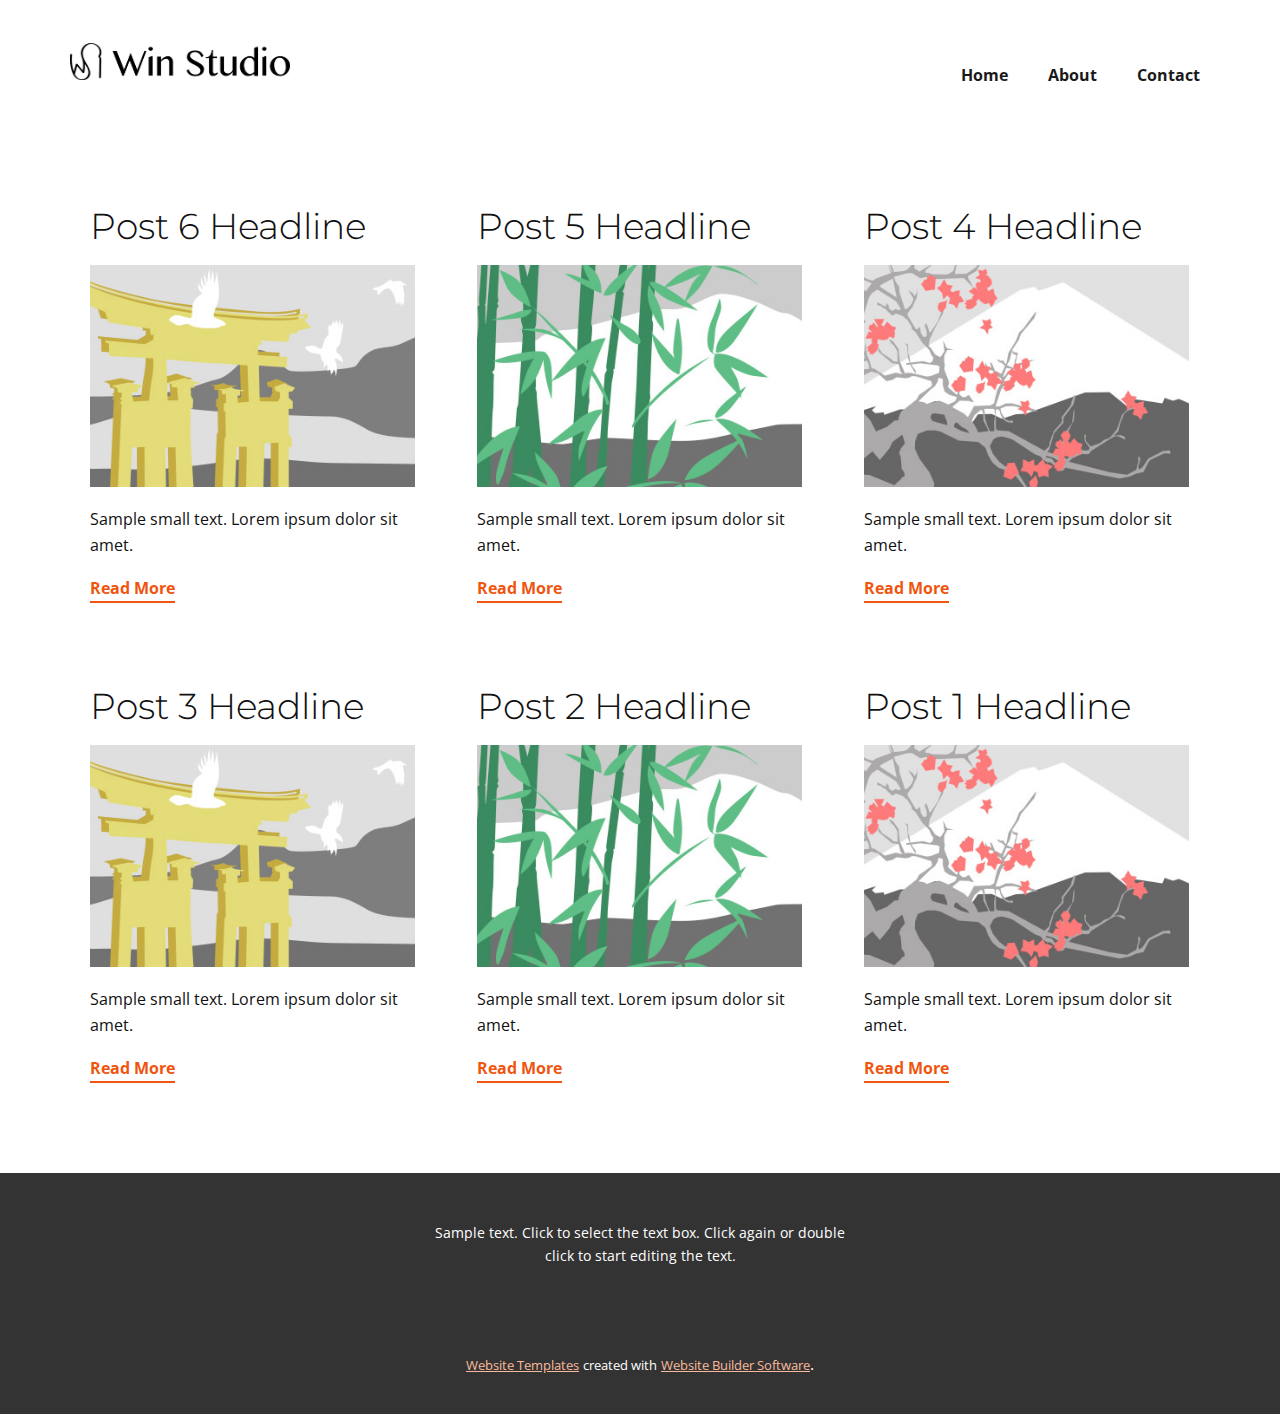
<file: blog/blog.html>
<!DOCTYPE html>
<html style="font-size: 16px;" lang="en"><head>
    <meta name="viewport" content="width=device-width, initial-scale=1.0">
    <meta charset="utf-8">
    <meta name="keywords" content="">
    <meta name="description" content="">
    <title>Blog Template</title>
    <link rel="stylesheet" href="../nicepage.css" media="screen">
<link rel="stylesheet" href="../Blog-Template.css" media="screen">
    <script class="u-script" type="text/javascript" src="../jquery.js" defer=""></script>
    <script class="u-script" type="text/javascript" src="../nicepage.js" defer=""></script>
    <meta name="generator" content="Nicepage 5.9.6, nicepage.com">
    <link id="u-theme-google-font" rel="stylesheet" href="https://fonts.googleapis.com/css?family=Lato:100,100i,300,300i,400,400i,700,700i,900,900i|Open+Sans:300,300i,400,400i,500,500i,600,600i,700,700i,800,800i">
    <link id="u-page-google-font" rel="stylesheet" href="https://fonts.googleapis.com/css?family=Montserrat:100,100i,200,200i,300,300i,400,400i,500,500i,600,600i,700,700i,800,800i,900,900i">
    
    
    <script type="application/ld+json">{
		"@context": "http://schema.org",
		"@type": "Organization",
		"name": "",
		"logo": "images/logo2.png"
}</script>
    <meta name="theme-color" content="#f05510">
  <meta data-intl-tel-input-cdn-path="intlTelInput/"></head>
  <body class="u-body u-xl-mode" data-lang="en"><header class="u-clearfix u-header u-header" id="sec-2b6b"><div class="u-clearfix u-sheet u-sheet-1">
        <a href="https://nicepage.com" class="u-image u-logo u-image-1" data-image-width="1970" data-image-height="333">
          <img src="../images/logo2.png" class="u-logo-image u-logo-image-1">
        </a>
        <nav class="u-menu u-menu-dropdown u-offcanvas u-menu-1" data-responsive-from="XS">
          <div class="menu-collapse" style="font-size: 1rem; letter-spacing: 0px; font-weight: 700;">
            <a class="u-button-style u-custom-border u-custom-border-color u-custom-borders u-custom-left-right-menu-spacing u-custom-padding-bottom u-custom-text-active-color u-custom-text-color u-custom-top-bottom-menu-spacing u-nav-link u-text-active-palette-1-base u-text-black u-text-hover-palette-2-base" href="#" style="background-image: none;">
              <svg class="u-svg-link" viewBox="0 0 24 24"><use xmlns:xlink="http://www.w3.org/1999/xlink" xlink:href="#menu-hamburger"></use></svg>
              <svg class="u-svg-content" version="1.1" id="menu-hamburger" viewBox="0 0 16 16" x="0px" y="0px" xmlns:xlink="http://www.w3.org/1999/xlink" xmlns="http://www.w3.org/2000/svg"><g><rect y="1" width="16" height="2"></rect><rect y="7" width="16" height="2"></rect><rect y="13" width="16" height="2"></rect>
</g></svg>
            </a>
          </div>
          <div class="u-custom-menu u-nav-container">
            <ul class="u-nav u-spacing-20 u-unstyled u-nav-1"><li class="u-nav-item"><a class="u-button-style u-nav-link u-text-active-grey-50 u-text-grey-90 u-text-hover-palette-2-base" href="../Home.html" style="padding: 10px;">Home</a>
</li><li class="u-nav-item"><a class="u-button-style u-nav-link u-text-active-grey-50 u-text-grey-90 u-text-hover-palette-2-base" href="../About.html" style="padding: 10px;">About</a>
</li><li class="u-nav-item"><a class="u-button-style u-nav-link u-text-active-grey-50 u-text-grey-90 u-text-hover-palette-2-base" href="../Contact.html" style="padding: 10px;">Contact</a>
</li></ul>
          </div>
          <div class="u-custom-menu u-nav-container-collapse">
            <div class="u-border-6 u-border-grey-75 u-container-style u-grey-70 u-inner-container-layout u-opacity u-opacity-95 u-sidenav">
              <div class="u-inner-container-layout u-sidenav-overflow">
                <div class="u-menu-close"></div>
                <ul class="u-align-center u-nav u-popupmenu-items u-unstyled u-nav-2"><li class="u-nav-item"><a class="u-button-style u-nav-link" href="../Home.html">Home</a>
</li><li class="u-nav-item"><a class="u-button-style u-nav-link" href="../About.html">About</a>
</li><li class="u-nav-item"><a class="u-button-style u-nav-link" href="../Contact.html">Contact</a>
</li></ul>
              </div>
            </div>
            <div class="u-black u-menu-overlay u-opacity u-opacity-70"></div>
          </div>
        </nav>
      </div></header>
    <section class="u-clearfix u-section-1" id="sec-2647">
      <div class="u-clearfix u-sheet u-valign-middle u-sheet-1"><!--blog--><!--blog_options_json--><!--{"type":"Recent","source":"","tags":"","count":""}--><!--/blog_options_json-->
        <div class="u-blog u-expanded-width u-repeater u-repeater-1"><!--blog_post-->
          <div class="u-blog-post u-container-style u-repeater-item u-white u-repeater-item-1">
            <div class="u-container-layout u-similar-container u-valign-top u-container-layout-1"><!--blog_post_header-->
              <h4 class="u-blog-control u-text u-text-1">
                <a class="u-post-header-link" href="../blog/post-5.html">Post 6 Headline</a>
              </h4><!--/blog_post_header--><!--blog_post_image-->
              <a class="u-post-header-link" href="../blog/post-5.html"><img alt="" class="u-blog-control u-expanded-width u-image u-image-default u-image-1" src="../images/8ad73f3c.jpeg"></a><!--/blog_post_image--><!--blog_post_content-->
              <div class="u-blog-control u-post-content u-text u-text-2 fr-view">Sample small text. Lorem ipsum dolor sit amet.</div><!--/blog_post_content--><!--blog_post_readmore-->
              <a href="../blog/post-5.html" class="u-blog-control u-border-2 u-border-palette-1-base u-btn u-btn-rectangle u-button-style u-none u-btn-1"><!--blog_post_readmore_content--><!--options_json--><!--{"content":"","defaultValue":"Read More"}--><!--/options_json-->Read More<!--/blog_post_readmore_content--></a><!--/blog_post_readmore-->
            </div>
          </div><div class="u-blog-post u-container-style u-repeater-item u-video-cover u-white">
            <div class="u-container-layout u-similar-container u-valign-top u-container-layout-2"><!--blog_post_header-->
              <h4 class="u-blog-control u-text u-text-3">
                <a class="u-post-header-link" href="../blog/post-4.html">Post 5 Headline</a>
              </h4><!--/blog_post_header--><!--blog_post_image-->
              <a class="u-post-header-link" href="../blog/post-4.html"><img alt="" class="u-blog-control u-expanded-width u-image u-image-default u-image-2" src="../images/68f64b9d.jpeg"></a><!--/blog_post_image--><!--blog_post_content-->
              <div class="u-blog-control u-post-content u-text u-text-4 fr-view">Sample small text. Lorem ipsum dolor sit amet.</div><!--/blog_post_content--><!--blog_post_readmore-->
              <a href="../blog/post-4.html" class="u-blog-control u-border-2 u-border-palette-1-base u-btn u-btn-rectangle u-button-style u-none u-btn-2"><!--blog_post_readmore_content--><!--options_json--><!--{"content":"","defaultValue":"Read More"}--><!--/options_json-->Read More<!--/blog_post_readmore_content--></a><!--/blog_post_readmore-->
            </div>
          </div><div class="u-blog-post u-container-style u-repeater-item u-video-cover u-white">
            <div class="u-container-layout u-similar-container u-valign-top u-container-layout-3"><!--blog_post_header-->
              <h4 class="u-blog-control u-text u-text-5">
                <a class="u-post-header-link" href="../blog/post-3.html">Post 4 Headline</a>
              </h4><!--/blog_post_header--><!--blog_post_image-->
              <a class="u-post-header-link" href="../blog/post-3.html"><img alt="" class="u-blog-control u-expanded-width u-image u-image-default u-image-3" src="../images/0fd3416c.jpeg"></a><!--/blog_post_image--><!--blog_post_content-->
              <div class="u-blog-control u-post-content u-text u-text-6 fr-view">Sample small text. Lorem ipsum dolor sit amet.</div><!--/blog_post_content--><!--blog_post_readmore-->
              <a href="../blog/post-3.html" class="u-blog-control u-border-2 u-border-palette-1-base u-btn u-btn-rectangle u-button-style u-none u-btn-3"><!--blog_post_readmore_content--><!--options_json--><!--{"content":"","defaultValue":"Read More"}--><!--/options_json-->Read More<!--/blog_post_readmore_content--></a><!--/blog_post_readmore-->
            </div>
          </div><div class="u-blog-post u-container-style u-repeater-item u-white u-repeater-item-1">
            <div class="u-container-layout u-similar-container u-valign-top u-container-layout-1"><!--blog_post_header-->
              <h4 class="u-blog-control u-text u-text-1">
                <a class="u-post-header-link" href="../blog/post-2.html">Post 3 Headline</a>
              </h4><!--/blog_post_header--><!--blog_post_image-->
              <a class="u-post-header-link" href="../blog/post-2.html"><img alt="" class="u-blog-control u-expanded-width u-image u-image-default u-image-1" src="../images/8ad73f3c.jpeg"></a><!--/blog_post_image--><!--blog_post_content-->
              <div class="u-blog-control u-post-content u-text u-text-2 fr-view">Sample small text. Lorem ipsum dolor sit amet.</div><!--/blog_post_content--><!--blog_post_readmore-->
              <a href="../blog/post-2.html" class="u-blog-control u-border-2 u-border-palette-1-base u-btn u-btn-rectangle u-button-style u-none u-btn-1"><!--blog_post_readmore_content--><!--options_json--><!--{"content":"","defaultValue":"Read More"}--><!--/options_json-->Read More<!--/blog_post_readmore_content--></a><!--/blog_post_readmore-->
            </div>
          </div><div class="u-blog-post u-container-style u-repeater-item u-video-cover u-white">
            <div class="u-container-layout u-similar-container u-valign-top u-container-layout-2"><!--blog_post_header-->
              <h4 class="u-blog-control u-text u-text-3">
                <a class="u-post-header-link" href="../blog/post-1.html">Post 2 Headline</a>
              </h4><!--/blog_post_header--><!--blog_post_image-->
              <a class="u-post-header-link" href="../blog/post-1.html"><img alt="" class="u-blog-control u-expanded-width u-image u-image-default u-image-2" src="../images/68f64b9d.jpeg"></a><!--/blog_post_image--><!--blog_post_content-->
              <div class="u-blog-control u-post-content u-text u-text-4 fr-view">Sample small text. Lorem ipsum dolor sit amet.</div><!--/blog_post_content--><!--blog_post_readmore-->
              <a href="../blog/post-1.html" class="u-blog-control u-border-2 u-border-palette-1-base u-btn u-btn-rectangle u-button-style u-none u-btn-2"><!--blog_post_readmore_content--><!--options_json--><!--{"content":"","defaultValue":"Read More"}--><!--/options_json-->Read More<!--/blog_post_readmore_content--></a><!--/blog_post_readmore-->
            </div>
          </div><div class="u-blog-post u-container-style u-repeater-item u-video-cover u-white">
            <div class="u-container-layout u-similar-container u-valign-top u-container-layout-3"><!--blog_post_header-->
              <h4 class="u-blog-control u-text u-text-5">
                <a class="u-post-header-link" href="../blog/post.html">Post 1 Headline</a>
              </h4><!--/blog_post_header--><!--blog_post_image-->
              <a class="u-post-header-link" href="../blog/post.html"><img alt="" class="u-blog-control u-expanded-width u-image u-image-default u-image-3" src="../images/0fd3416c.jpeg"></a><!--/blog_post_image--><!--blog_post_content-->
              <div class="u-blog-control u-post-content u-text u-text-6 fr-view">Sample small text. Lorem ipsum dolor sit amet.</div><!--/blog_post_content--><!--blog_post_readmore-->
              <a href="../blog/post.html" class="u-blog-control u-border-2 u-border-palette-1-base u-btn u-btn-rectangle u-button-style u-none u-btn-3"><!--blog_post_readmore_content--><!--options_json--><!--{"content":"","defaultValue":"Read More"}--><!--/options_json-->Read More<!--/blog_post_readmore_content--></a><!--/blog_post_readmore-->
            </div>
          </div><!--/blog_post--><!--blog_post-->
          <!--/blog_post--><!--blog_post-->
          <!--/blog_post-->
        </div><!--/blog-->
      </div>
    </section>
    
    
    <footer class="u-align-center u-clearfix u-footer u-grey-80 u-footer" id="sec-a2a9"><div class="u-clearfix u-sheet u-sheet-1">
        <p class="u-small-text u-text u-text-variant u-text-1">Sample text. Click to select the text box. Click again or double click to start editing the text.</p>
      </div></footer>
    <section class="u-backlink u-clearfix u-grey-80">
      <a class="u-link" href="https://nicepage.com/website-templates" target="_blank">
        <span>Website Templates</span>
      </a>
      <p class="u-text">
        <span>created with</span>
      </p>
      <a class="u-link" href="" target="_blank">
        <span>Website Builder Software</span>
      </a>. 
    </section>
  
</body></html>
</file>
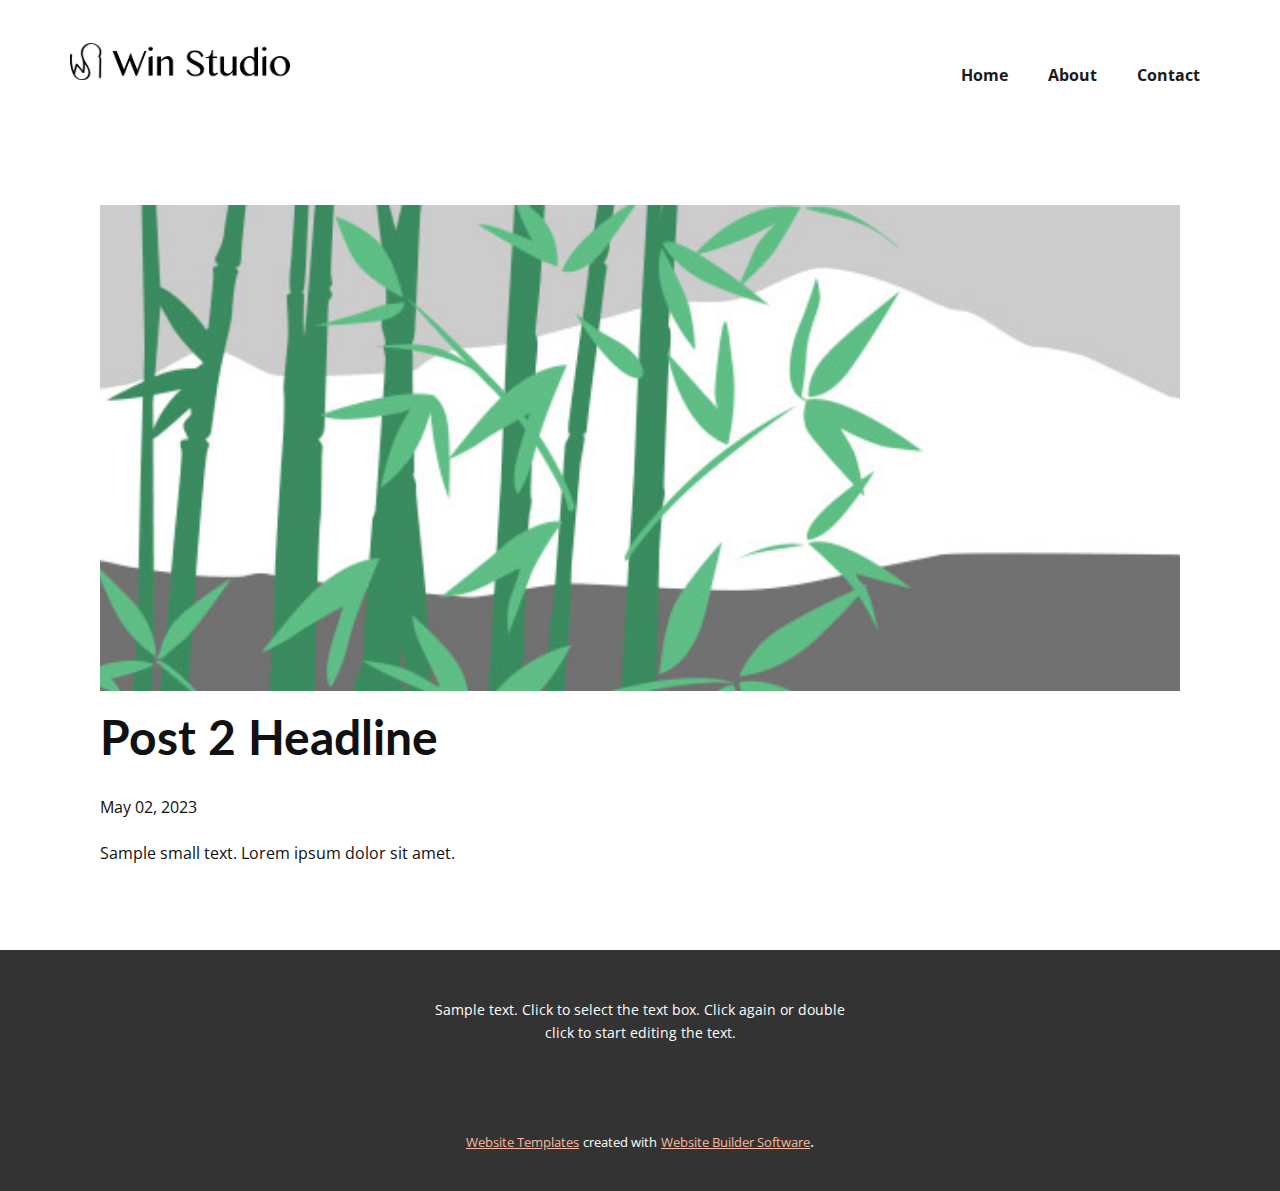
<file: blog/post-1.html>
<!DOCTYPE html>
<html style="font-size: 16px;" lang="en"><head>
    <meta name="viewport" content="width=device-width, initial-scale=1.0">
    <meta charset="utf-8">
    <meta name="keywords" content="Post 1 Headline">
    <meta name="description" content="">
    <title>Post 2 Headline</title>
    <link rel="stylesheet" href="../nicepage.css" media="screen">
<link rel="stylesheet" href="../Post-Template.css" media="screen">
    <script class="u-script" type="text/javascript" src="../jquery.js" defer=""></script>
    <script class="u-script" type="text/javascript" src="../nicepage.js" defer=""></script>
    <meta name="generator" content="Nicepage 5.9.6, nicepage.com">
    <link id="u-theme-google-font" rel="stylesheet" href="https://fonts.googleapis.com/css?family=Lato:100,100i,300,300i,400,400i,700,700i,900,900i|Open+Sans:300,300i,400,400i,500,500i,600,600i,700,700i,800,800i">
    
    
    <script type="application/ld+json">{
		"@context": "http://schema.org",
		"@type": "Organization",
		"name": "",
		"logo": "images/logo2.png"
}</script>
    <meta name="theme-color" content="#f05510">
  <meta data-intl-tel-input-cdn-path="intlTelInput/"></head>
  <body class="u-body u-xl-mode" data-lang="en"><header class="u-clearfix u-header u-header" id="sec-2b6b"><div class="u-clearfix u-sheet u-sheet-1">
        <a href="https://nicepage.com" class="u-image u-logo u-image-1" data-image-width="1970" data-image-height="333">
          <img src="../images/logo2.png" class="u-logo-image u-logo-image-1">
        </a>
        <nav class="u-menu u-menu-dropdown u-offcanvas u-menu-1" data-responsive-from="XS">
          <div class="menu-collapse" style="font-size: 1rem; letter-spacing: 0px; font-weight: 700;">
            <a class="u-button-style u-custom-border u-custom-border-color u-custom-borders u-custom-left-right-menu-spacing u-custom-padding-bottom u-custom-text-active-color u-custom-text-color u-custom-top-bottom-menu-spacing u-nav-link u-text-active-palette-1-base u-text-black u-text-hover-palette-2-base" href="#" style="background-image: none;">
              <svg class="u-svg-link" viewBox="0 0 24 24"><use xmlns:xlink="http://www.w3.org/1999/xlink" xlink:href="#menu-hamburger"></use></svg>
              <svg class="u-svg-content" version="1.1" id="menu-hamburger" viewBox="0 0 16 16" x="0px" y="0px" xmlns:xlink="http://www.w3.org/1999/xlink" xmlns="http://www.w3.org/2000/svg"><g><rect y="1" width="16" height="2"></rect><rect y="7" width="16" height="2"></rect><rect y="13" width="16" height="2"></rect>
</g></svg>
            </a>
          </div>
          <div class="u-custom-menu u-nav-container">
            <ul class="u-nav u-spacing-20 u-unstyled u-nav-1"><li class="u-nav-item"><a class="u-button-style u-nav-link u-text-active-grey-50 u-text-grey-90 u-text-hover-palette-2-base" href="../Home.html" style="padding: 10px;">Home</a>
</li><li class="u-nav-item"><a class="u-button-style u-nav-link u-text-active-grey-50 u-text-grey-90 u-text-hover-palette-2-base" href="../About.html" style="padding: 10px;">About</a>
</li><li class="u-nav-item"><a class="u-button-style u-nav-link u-text-active-grey-50 u-text-grey-90 u-text-hover-palette-2-base" href="../Contact.html" style="padding: 10px;">Contact</a>
</li></ul>
          </div>
          <div class="u-custom-menu u-nav-container-collapse">
            <div class="u-border-6 u-border-grey-75 u-container-style u-grey-70 u-inner-container-layout u-opacity u-opacity-95 u-sidenav">
              <div class="u-inner-container-layout u-sidenav-overflow">
                <div class="u-menu-close"></div>
                <ul class="u-align-center u-nav u-popupmenu-items u-unstyled u-nav-2"><li class="u-nav-item"><a class="u-button-style u-nav-link" href="../Home.html">Home</a>
</li><li class="u-nav-item"><a class="u-button-style u-nav-link" href="../About.html">About</a>
</li><li class="u-nav-item"><a class="u-button-style u-nav-link" href="../Contact.html">Contact</a>
</li></ul>
              </div>
            </div>
            <div class="u-black u-menu-overlay u-opacity u-opacity-70"></div>
          </div>
        </nav>
      </div></header>
    <section class="u-align-center u-clearfix u-section-1" id="sec-7495">
      <div class="u-clearfix u-sheet u-valign-middle-md u-valign-middle-sm u-valign-middle-xs u-sheet-1"><!--post_details--><!--post_details_options_json--><!--{"source":""}--><!--/post_details_options_json--><!--blog_post-->
        <div class="u-container-style u-expanded-width u-post-details u-post-details-1">
          <div class="u-container-layout u-valign-middle u-container-layout-1"><!--blog_post_image-->
            <img alt="" class="u-blog-control u-expanded-width u-image u-image-default u-image-1" src="../images/68f64b9d.jpeg"><!--/blog_post_image--><!--blog_post_header-->
            <h2 class="u-blog-control u-text u-text-1">Post 2 Headline</h2><!--/blog_post_header--><!--blog_post_metadata-->
            <div class="u-blog-control u-metadata u-metadata-1"><!--blog_post_metadata_date-->
              <span class="u-meta-date u-meta-icon">May 02, 2023</span><!--/blog_post_metadata_date--><!--blog_post_metadata_category-->
              <!--/blog_post_metadata_category--><!--blog_post_metadata_comments-->
              <!--/blog_post_metadata_comments-->
            </div><!--/blog_post_metadata--><!--blog_post_content-->
            <div class="u-align-justify u-blog-control u-post-content u-text u-text-2 fr-view">
  Sample small text. Lorem ipsum dolor sit amet.
  </div><!--/blog_post_content-->
          </div>
        </div><!--/blog_post--><!--/post_details-->
      </div>
    </section>
    
    
    <footer class="u-align-center u-clearfix u-footer u-grey-80 u-footer" id="sec-a2a9"><div class="u-clearfix u-sheet u-sheet-1">
        <p class="u-small-text u-text u-text-variant u-text-1">Sample text. Click to select the text box. Click again or double click to start editing the text.</p>
      </div></footer>
    <section class="u-backlink u-clearfix u-grey-80">
      <a class="u-link" href="https://nicepage.com/website-templates" target="_blank">
        <span>Website Templates</span>
      </a>
      <p class="u-text">
        <span>created with</span>
      </p>
      <a class="u-link" href="" target="_blank">
        <span>Website Builder Software</span>
      </a>. 
    </section>
  
</body></html>
</file>
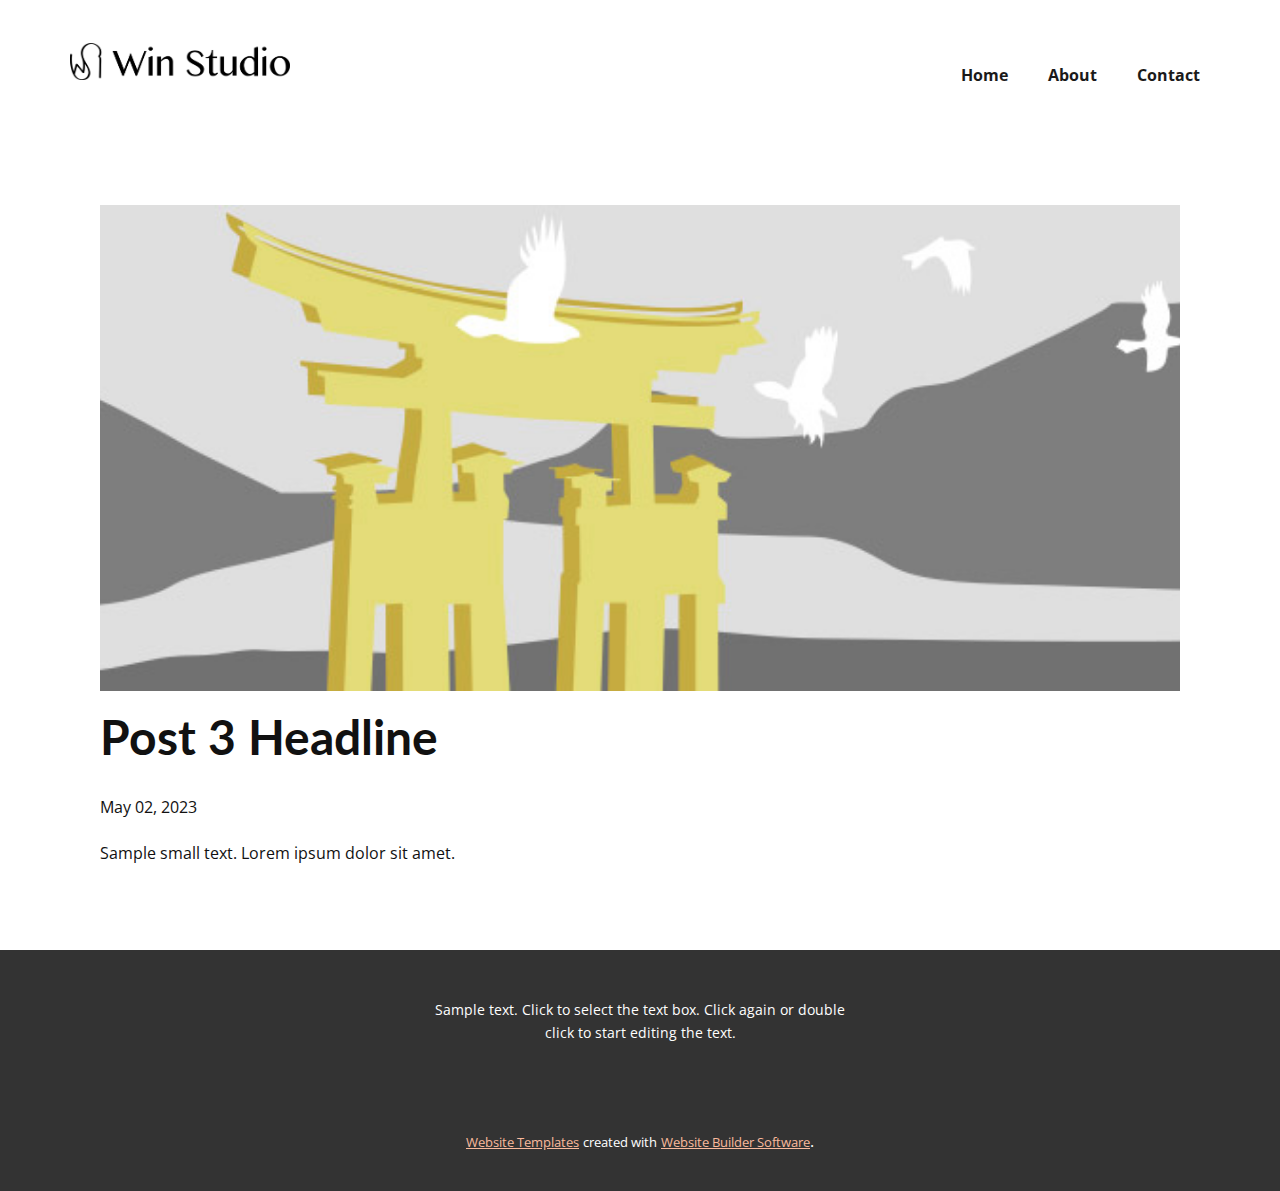
<file: blog/post-2.html>
<!DOCTYPE html>
<html style="font-size: 16px;" lang="en"><head>
    <meta name="viewport" content="width=device-width, initial-scale=1.0">
    <meta charset="utf-8">
    <meta name="keywords" content="Post 1 Headline">
    <meta name="description" content="">
    <title>Post 3 Headline</title>
    <link rel="stylesheet" href="../nicepage.css" media="screen">
<link rel="stylesheet" href="../Post-Template.css" media="screen">
    <script class="u-script" type="text/javascript" src="../jquery.js" defer=""></script>
    <script class="u-script" type="text/javascript" src="../nicepage.js" defer=""></script>
    <meta name="generator" content="Nicepage 5.9.6, nicepage.com">
    <link id="u-theme-google-font" rel="stylesheet" href="https://fonts.googleapis.com/css?family=Lato:100,100i,300,300i,400,400i,700,700i,900,900i|Open+Sans:300,300i,400,400i,500,500i,600,600i,700,700i,800,800i">
    
    
    <script type="application/ld+json">{
		"@context": "http://schema.org",
		"@type": "Organization",
		"name": "",
		"logo": "images/logo2.png"
}</script>
    <meta name="theme-color" content="#f05510">
  <meta data-intl-tel-input-cdn-path="intlTelInput/"></head>
  <body class="u-body u-xl-mode" data-lang="en"><header class="u-clearfix u-header u-header" id="sec-2b6b"><div class="u-clearfix u-sheet u-sheet-1">
        <a href="https://nicepage.com" class="u-image u-logo u-image-1" data-image-width="1970" data-image-height="333">
          <img src="../images/logo2.png" class="u-logo-image u-logo-image-1">
        </a>
        <nav class="u-menu u-menu-dropdown u-offcanvas u-menu-1" data-responsive-from="XS">
          <div class="menu-collapse" style="font-size: 1rem; letter-spacing: 0px; font-weight: 700;">
            <a class="u-button-style u-custom-border u-custom-border-color u-custom-borders u-custom-left-right-menu-spacing u-custom-padding-bottom u-custom-text-active-color u-custom-text-color u-custom-top-bottom-menu-spacing u-nav-link u-text-active-palette-1-base u-text-black u-text-hover-palette-2-base" href="#" style="background-image: none;">
              <svg class="u-svg-link" viewBox="0 0 24 24"><use xmlns:xlink="http://www.w3.org/1999/xlink" xlink:href="#menu-hamburger"></use></svg>
              <svg class="u-svg-content" version="1.1" id="menu-hamburger" viewBox="0 0 16 16" x="0px" y="0px" xmlns:xlink="http://www.w3.org/1999/xlink" xmlns="http://www.w3.org/2000/svg"><g><rect y="1" width="16" height="2"></rect><rect y="7" width="16" height="2"></rect><rect y="13" width="16" height="2"></rect>
</g></svg>
            </a>
          </div>
          <div class="u-custom-menu u-nav-container">
            <ul class="u-nav u-spacing-20 u-unstyled u-nav-1"><li class="u-nav-item"><a class="u-button-style u-nav-link u-text-active-grey-50 u-text-grey-90 u-text-hover-palette-2-base" href="../Home.html" style="padding: 10px;">Home</a>
</li><li class="u-nav-item"><a class="u-button-style u-nav-link u-text-active-grey-50 u-text-grey-90 u-text-hover-palette-2-base" href="../About.html" style="padding: 10px;">About</a>
</li><li class="u-nav-item"><a class="u-button-style u-nav-link u-text-active-grey-50 u-text-grey-90 u-text-hover-palette-2-base" href="../Contact.html" style="padding: 10px;">Contact</a>
</li></ul>
          </div>
          <div class="u-custom-menu u-nav-container-collapse">
            <div class="u-border-6 u-border-grey-75 u-container-style u-grey-70 u-inner-container-layout u-opacity u-opacity-95 u-sidenav">
              <div class="u-inner-container-layout u-sidenav-overflow">
                <div class="u-menu-close"></div>
                <ul class="u-align-center u-nav u-popupmenu-items u-unstyled u-nav-2"><li class="u-nav-item"><a class="u-button-style u-nav-link" href="../Home.html">Home</a>
</li><li class="u-nav-item"><a class="u-button-style u-nav-link" href="../About.html">About</a>
</li><li class="u-nav-item"><a class="u-button-style u-nav-link" href="../Contact.html">Contact</a>
</li></ul>
              </div>
            </div>
            <div class="u-black u-menu-overlay u-opacity u-opacity-70"></div>
          </div>
        </nav>
      </div></header>
    <section class="u-align-center u-clearfix u-section-1" id="sec-7495">
      <div class="u-clearfix u-sheet u-valign-middle-md u-valign-middle-sm u-valign-middle-xs u-sheet-1"><!--post_details--><!--post_details_options_json--><!--{"source":""}--><!--/post_details_options_json--><!--blog_post-->
        <div class="u-container-style u-expanded-width u-post-details u-post-details-1">
          <div class="u-container-layout u-valign-middle u-container-layout-1"><!--blog_post_image-->
            <img alt="" class="u-blog-control u-expanded-width u-image u-image-default u-image-1" src="../images/8ad73f3c.jpeg"><!--/blog_post_image--><!--blog_post_header-->
            <h2 class="u-blog-control u-text u-text-1">Post 3 Headline</h2><!--/blog_post_header--><!--blog_post_metadata-->
            <div class="u-blog-control u-metadata u-metadata-1"><!--blog_post_metadata_date-->
              <span class="u-meta-date u-meta-icon">May 02, 2023</span><!--/blog_post_metadata_date--><!--blog_post_metadata_category-->
              <!--/blog_post_metadata_category--><!--blog_post_metadata_comments-->
              <!--/blog_post_metadata_comments-->
            </div><!--/blog_post_metadata--><!--blog_post_content-->
            <div class="u-align-justify u-blog-control u-post-content u-text u-text-2 fr-view">
  Sample small text. Lorem ipsum dolor sit amet.
  </div><!--/blog_post_content-->
          </div>
        </div><!--/blog_post--><!--/post_details-->
      </div>
    </section>
    
    
    <footer class="u-align-center u-clearfix u-footer u-grey-80 u-footer" id="sec-a2a9"><div class="u-clearfix u-sheet u-sheet-1">
        <p class="u-small-text u-text u-text-variant u-text-1">Sample text. Click to select the text box. Click again or double click to start editing the text.</p>
      </div></footer>
    <section class="u-backlink u-clearfix u-grey-80">
      <a class="u-link" href="https://nicepage.com/website-templates" target="_blank">
        <span>Website Templates</span>
      </a>
      <p class="u-text">
        <span>created with</span>
      </p>
      <a class="u-link" href="" target="_blank">
        <span>Website Builder Software</span>
      </a>. 
    </section>
  
</body></html>
</file>
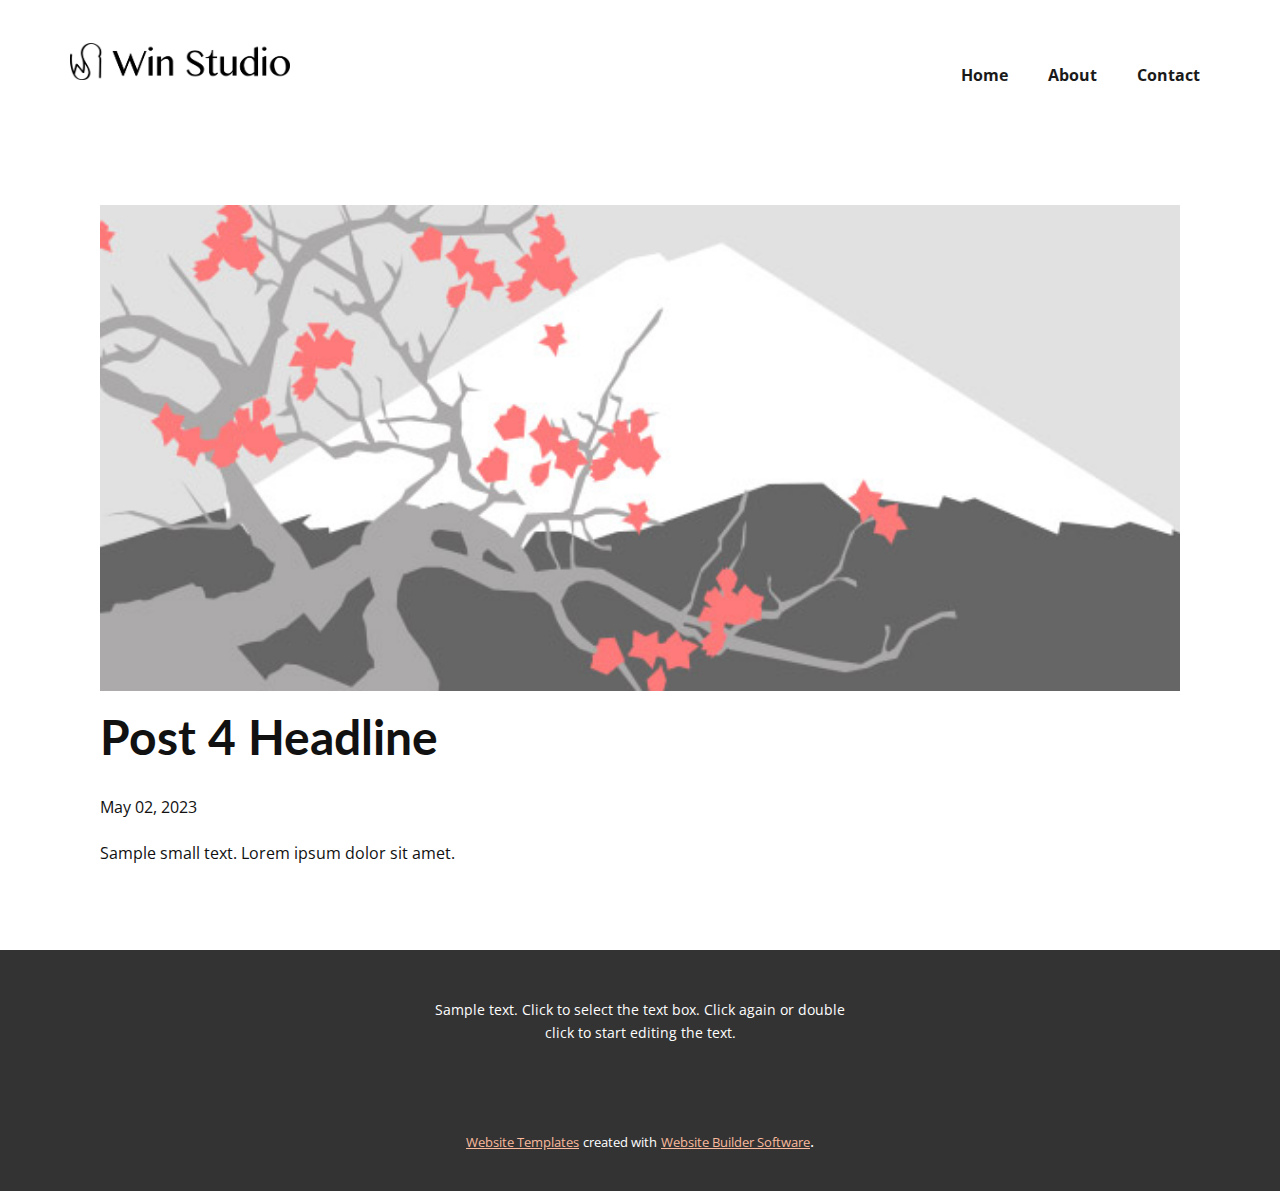
<file: blog/post-3.html>
<!DOCTYPE html>
<html style="font-size: 16px;" lang="en"><head>
    <meta name="viewport" content="width=device-width, initial-scale=1.0">
    <meta charset="utf-8">
    <meta name="keywords" content="Post 1 Headline">
    <meta name="description" content="">
    <title>Post 4 Headline</title>
    <link rel="stylesheet" href="../nicepage.css" media="screen">
<link rel="stylesheet" href="../Post-Template.css" media="screen">
    <script class="u-script" type="text/javascript" src="../jquery.js" defer=""></script>
    <script class="u-script" type="text/javascript" src="../nicepage.js" defer=""></script>
    <meta name="generator" content="Nicepage 5.9.6, nicepage.com">
    <link id="u-theme-google-font" rel="stylesheet" href="https://fonts.googleapis.com/css?family=Lato:100,100i,300,300i,400,400i,700,700i,900,900i|Open+Sans:300,300i,400,400i,500,500i,600,600i,700,700i,800,800i">
    
    
    <script type="application/ld+json">{
		"@context": "http://schema.org",
		"@type": "Organization",
		"name": "",
		"logo": "images/logo2.png"
}</script>
    <meta name="theme-color" content="#f05510">
  <meta data-intl-tel-input-cdn-path="intlTelInput/"></head>
  <body class="u-body u-xl-mode" data-lang="en"><header class="u-clearfix u-header u-header" id="sec-2b6b"><div class="u-clearfix u-sheet u-sheet-1">
        <a href="https://nicepage.com" class="u-image u-logo u-image-1" data-image-width="1970" data-image-height="333">
          <img src="../images/logo2.png" class="u-logo-image u-logo-image-1">
        </a>
        <nav class="u-menu u-menu-dropdown u-offcanvas u-menu-1" data-responsive-from="XS">
          <div class="menu-collapse" style="font-size: 1rem; letter-spacing: 0px; font-weight: 700;">
            <a class="u-button-style u-custom-border u-custom-border-color u-custom-borders u-custom-left-right-menu-spacing u-custom-padding-bottom u-custom-text-active-color u-custom-text-color u-custom-top-bottom-menu-spacing u-nav-link u-text-active-palette-1-base u-text-black u-text-hover-palette-2-base" href="#" style="background-image: none;">
              <svg class="u-svg-link" viewBox="0 0 24 24"><use xmlns:xlink="http://www.w3.org/1999/xlink" xlink:href="#menu-hamburger"></use></svg>
              <svg class="u-svg-content" version="1.1" id="menu-hamburger" viewBox="0 0 16 16" x="0px" y="0px" xmlns:xlink="http://www.w3.org/1999/xlink" xmlns="http://www.w3.org/2000/svg"><g><rect y="1" width="16" height="2"></rect><rect y="7" width="16" height="2"></rect><rect y="13" width="16" height="2"></rect>
</g></svg>
            </a>
          </div>
          <div class="u-custom-menu u-nav-container">
            <ul class="u-nav u-spacing-20 u-unstyled u-nav-1"><li class="u-nav-item"><a class="u-button-style u-nav-link u-text-active-grey-50 u-text-grey-90 u-text-hover-palette-2-base" href="../Home.html" style="padding: 10px;">Home</a>
</li><li class="u-nav-item"><a class="u-button-style u-nav-link u-text-active-grey-50 u-text-grey-90 u-text-hover-palette-2-base" href="../About.html" style="padding: 10px;">About</a>
</li><li class="u-nav-item"><a class="u-button-style u-nav-link u-text-active-grey-50 u-text-grey-90 u-text-hover-palette-2-base" href="../Contact.html" style="padding: 10px;">Contact</a>
</li></ul>
          </div>
          <div class="u-custom-menu u-nav-container-collapse">
            <div class="u-border-6 u-border-grey-75 u-container-style u-grey-70 u-inner-container-layout u-opacity u-opacity-95 u-sidenav">
              <div class="u-inner-container-layout u-sidenav-overflow">
                <div class="u-menu-close"></div>
                <ul class="u-align-center u-nav u-popupmenu-items u-unstyled u-nav-2"><li class="u-nav-item"><a class="u-button-style u-nav-link" href="../Home.html">Home</a>
</li><li class="u-nav-item"><a class="u-button-style u-nav-link" href="../About.html">About</a>
</li><li class="u-nav-item"><a class="u-button-style u-nav-link" href="../Contact.html">Contact</a>
</li></ul>
              </div>
            </div>
            <div class="u-black u-menu-overlay u-opacity u-opacity-70"></div>
          </div>
        </nav>
      </div></header>
    <section class="u-align-center u-clearfix u-section-1" id="sec-7495">
      <div class="u-clearfix u-sheet u-valign-middle-md u-valign-middle-sm u-valign-middle-xs u-sheet-1"><!--post_details--><!--post_details_options_json--><!--{"source":""}--><!--/post_details_options_json--><!--blog_post-->
        <div class="u-container-style u-expanded-width u-post-details u-post-details-1">
          <div class="u-container-layout u-valign-middle u-container-layout-1"><!--blog_post_image-->
            <img alt="" class="u-blog-control u-expanded-width u-image u-image-default u-image-1" src="../images/0fd3416c.jpeg"><!--/blog_post_image--><!--blog_post_header-->
            <h2 class="u-blog-control u-text u-text-1">Post 4 Headline</h2><!--/blog_post_header--><!--blog_post_metadata-->
            <div class="u-blog-control u-metadata u-metadata-1"><!--blog_post_metadata_date-->
              <span class="u-meta-date u-meta-icon">May 02, 2023</span><!--/blog_post_metadata_date--><!--blog_post_metadata_category-->
              <!--/blog_post_metadata_category--><!--blog_post_metadata_comments-->
              <!--/blog_post_metadata_comments-->
            </div><!--/blog_post_metadata--><!--blog_post_content-->
            <div class="u-align-justify u-blog-control u-post-content u-text u-text-2 fr-view">
  Sample small text. Lorem ipsum dolor sit amet.
  </div><!--/blog_post_content-->
          </div>
        </div><!--/blog_post--><!--/post_details-->
      </div>
    </section>
    
    
    <footer class="u-align-center u-clearfix u-footer u-grey-80 u-footer" id="sec-a2a9"><div class="u-clearfix u-sheet u-sheet-1">
        <p class="u-small-text u-text u-text-variant u-text-1">Sample text. Click to select the text box. Click again or double click to start editing the text.</p>
      </div></footer>
    <section class="u-backlink u-clearfix u-grey-80">
      <a class="u-link" href="https://nicepage.com/website-templates" target="_blank">
        <span>Website Templates</span>
      </a>
      <p class="u-text">
        <span>created with</span>
      </p>
      <a class="u-link" href="" target="_blank">
        <span>Website Builder Software</span>
      </a>. 
    </section>
  
</body></html>
</file>
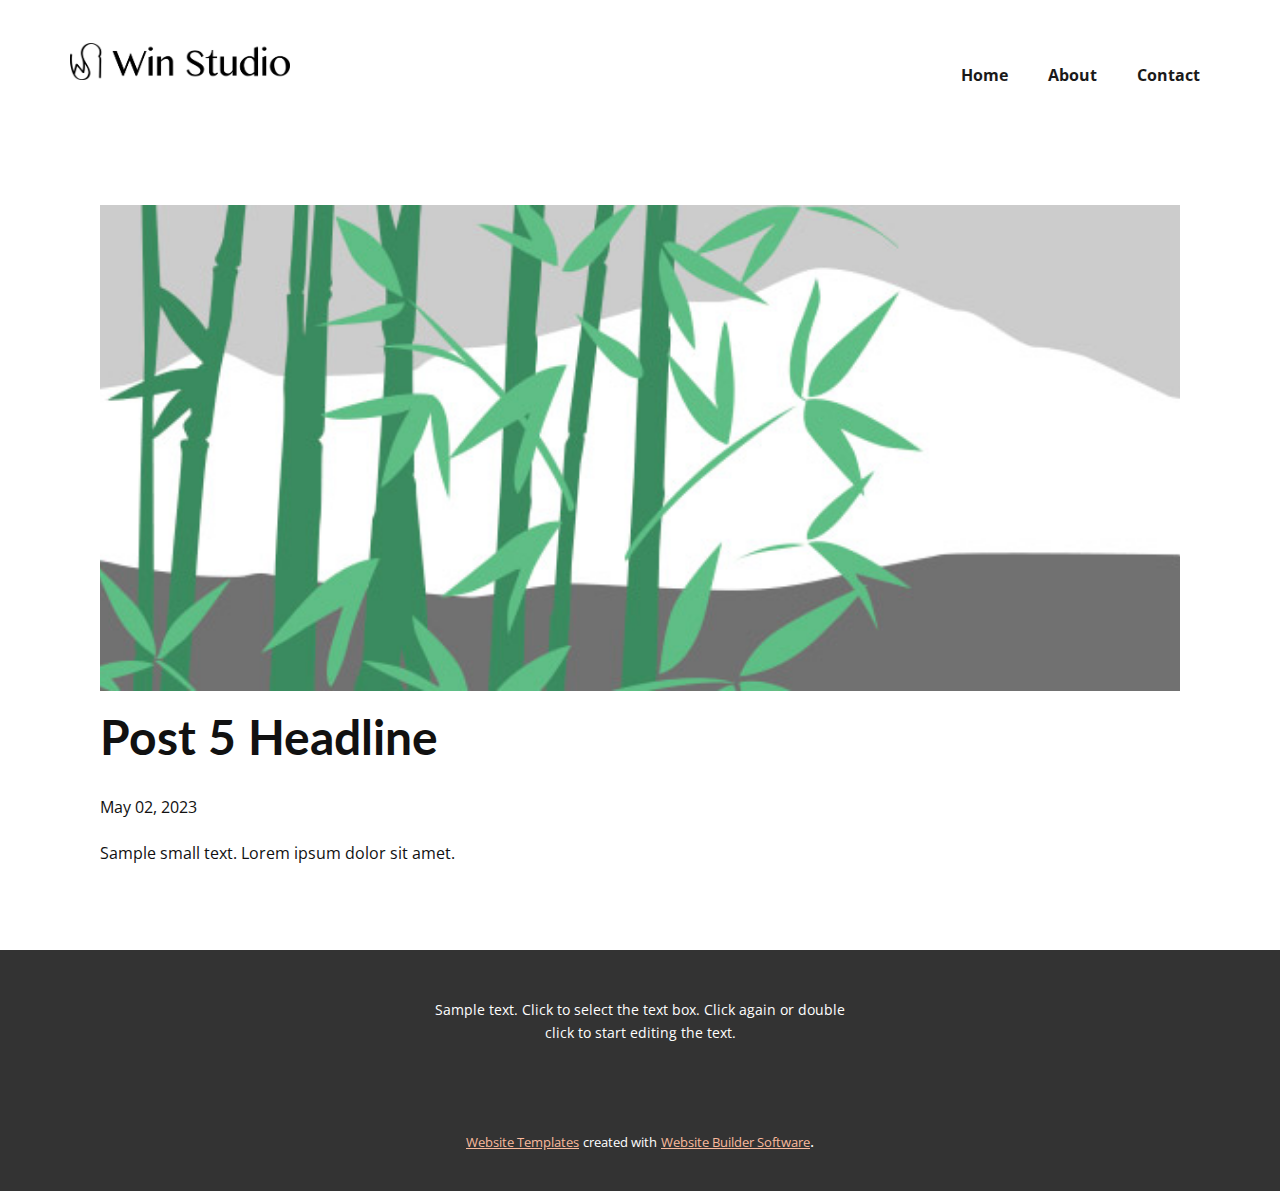
<file: blog/post-4.html>
<!DOCTYPE html>
<html style="font-size: 16px;" lang="en"><head>
    <meta name="viewport" content="width=device-width, initial-scale=1.0">
    <meta charset="utf-8">
    <meta name="keywords" content="Post 1 Headline">
    <meta name="description" content="">
    <title>Post 5 Headline</title>
    <link rel="stylesheet" href="../nicepage.css" media="screen">
<link rel="stylesheet" href="../Post-Template.css" media="screen">
    <script class="u-script" type="text/javascript" src="../jquery.js" defer=""></script>
    <script class="u-script" type="text/javascript" src="../nicepage.js" defer=""></script>
    <meta name="generator" content="Nicepage 5.9.6, nicepage.com">
    <link id="u-theme-google-font" rel="stylesheet" href="https://fonts.googleapis.com/css?family=Lato:100,100i,300,300i,400,400i,700,700i,900,900i|Open+Sans:300,300i,400,400i,500,500i,600,600i,700,700i,800,800i">
    
    
    <script type="application/ld+json">{
		"@context": "http://schema.org",
		"@type": "Organization",
		"name": "",
		"logo": "images/logo2.png"
}</script>
    <meta name="theme-color" content="#f05510">
  <meta data-intl-tel-input-cdn-path="intlTelInput/"></head>
  <body class="u-body u-xl-mode" data-lang="en"><header class="u-clearfix u-header u-header" id="sec-2b6b"><div class="u-clearfix u-sheet u-sheet-1">
        <a href="https://nicepage.com" class="u-image u-logo u-image-1" data-image-width="1970" data-image-height="333">
          <img src="../images/logo2.png" class="u-logo-image u-logo-image-1">
        </a>
        <nav class="u-menu u-menu-dropdown u-offcanvas u-menu-1" data-responsive-from="XS">
          <div class="menu-collapse" style="font-size: 1rem; letter-spacing: 0px; font-weight: 700;">
            <a class="u-button-style u-custom-border u-custom-border-color u-custom-borders u-custom-left-right-menu-spacing u-custom-padding-bottom u-custom-text-active-color u-custom-text-color u-custom-top-bottom-menu-spacing u-nav-link u-text-active-palette-1-base u-text-black u-text-hover-palette-2-base" href="#" style="background-image: none;">
              <svg class="u-svg-link" viewBox="0 0 24 24"><use xmlns:xlink="http://www.w3.org/1999/xlink" xlink:href="#menu-hamburger"></use></svg>
              <svg class="u-svg-content" version="1.1" id="menu-hamburger" viewBox="0 0 16 16" x="0px" y="0px" xmlns:xlink="http://www.w3.org/1999/xlink" xmlns="http://www.w3.org/2000/svg"><g><rect y="1" width="16" height="2"></rect><rect y="7" width="16" height="2"></rect><rect y="13" width="16" height="2"></rect>
</g></svg>
            </a>
          </div>
          <div class="u-custom-menu u-nav-container">
            <ul class="u-nav u-spacing-20 u-unstyled u-nav-1"><li class="u-nav-item"><a class="u-button-style u-nav-link u-text-active-grey-50 u-text-grey-90 u-text-hover-palette-2-base" href="../Home.html" style="padding: 10px;">Home</a>
</li><li class="u-nav-item"><a class="u-button-style u-nav-link u-text-active-grey-50 u-text-grey-90 u-text-hover-palette-2-base" href="../About.html" style="padding: 10px;">About</a>
</li><li class="u-nav-item"><a class="u-button-style u-nav-link u-text-active-grey-50 u-text-grey-90 u-text-hover-palette-2-base" href="../Contact.html" style="padding: 10px;">Contact</a>
</li></ul>
          </div>
          <div class="u-custom-menu u-nav-container-collapse">
            <div class="u-border-6 u-border-grey-75 u-container-style u-grey-70 u-inner-container-layout u-opacity u-opacity-95 u-sidenav">
              <div class="u-inner-container-layout u-sidenav-overflow">
                <div class="u-menu-close"></div>
                <ul class="u-align-center u-nav u-popupmenu-items u-unstyled u-nav-2"><li class="u-nav-item"><a class="u-button-style u-nav-link" href="../Home.html">Home</a>
</li><li class="u-nav-item"><a class="u-button-style u-nav-link" href="../About.html">About</a>
</li><li class="u-nav-item"><a class="u-button-style u-nav-link" href="../Contact.html">Contact</a>
</li></ul>
              </div>
            </div>
            <div class="u-black u-menu-overlay u-opacity u-opacity-70"></div>
          </div>
        </nav>
      </div></header>
    <section class="u-align-center u-clearfix u-section-1" id="sec-7495">
      <div class="u-clearfix u-sheet u-valign-middle-md u-valign-middle-sm u-valign-middle-xs u-sheet-1"><!--post_details--><!--post_details_options_json--><!--{"source":""}--><!--/post_details_options_json--><!--blog_post-->
        <div class="u-container-style u-expanded-width u-post-details u-post-details-1">
          <div class="u-container-layout u-valign-middle u-container-layout-1"><!--blog_post_image-->
            <img alt="" class="u-blog-control u-expanded-width u-image u-image-default u-image-1" src="../images/68f64b9d.jpeg"><!--/blog_post_image--><!--blog_post_header-->
            <h2 class="u-blog-control u-text u-text-1">Post 5 Headline</h2><!--/blog_post_header--><!--blog_post_metadata-->
            <div class="u-blog-control u-metadata u-metadata-1"><!--blog_post_metadata_date-->
              <span class="u-meta-date u-meta-icon">May 02, 2023</span><!--/blog_post_metadata_date--><!--blog_post_metadata_category-->
              <!--/blog_post_metadata_category--><!--blog_post_metadata_comments-->
              <!--/blog_post_metadata_comments-->
            </div><!--/blog_post_metadata--><!--blog_post_content-->
            <div class="u-align-justify u-blog-control u-post-content u-text u-text-2 fr-view">
  Sample small text. Lorem ipsum dolor sit amet.
  </div><!--/blog_post_content-->
          </div>
        </div><!--/blog_post--><!--/post_details-->
      </div>
    </section>
    
    
    <footer class="u-align-center u-clearfix u-footer u-grey-80 u-footer" id="sec-a2a9"><div class="u-clearfix u-sheet u-sheet-1">
        <p class="u-small-text u-text u-text-variant u-text-1">Sample text. Click to select the text box. Click again or double click to start editing the text.</p>
      </div></footer>
    <section class="u-backlink u-clearfix u-grey-80">
      <a class="u-link" href="https://nicepage.com/website-templates" target="_blank">
        <span>Website Templates</span>
      </a>
      <p class="u-text">
        <span>created with</span>
      </p>
      <a class="u-link" href="" target="_blank">
        <span>Website Builder Software</span>
      </a>. 
    </section>
  
</body></html>
</file>
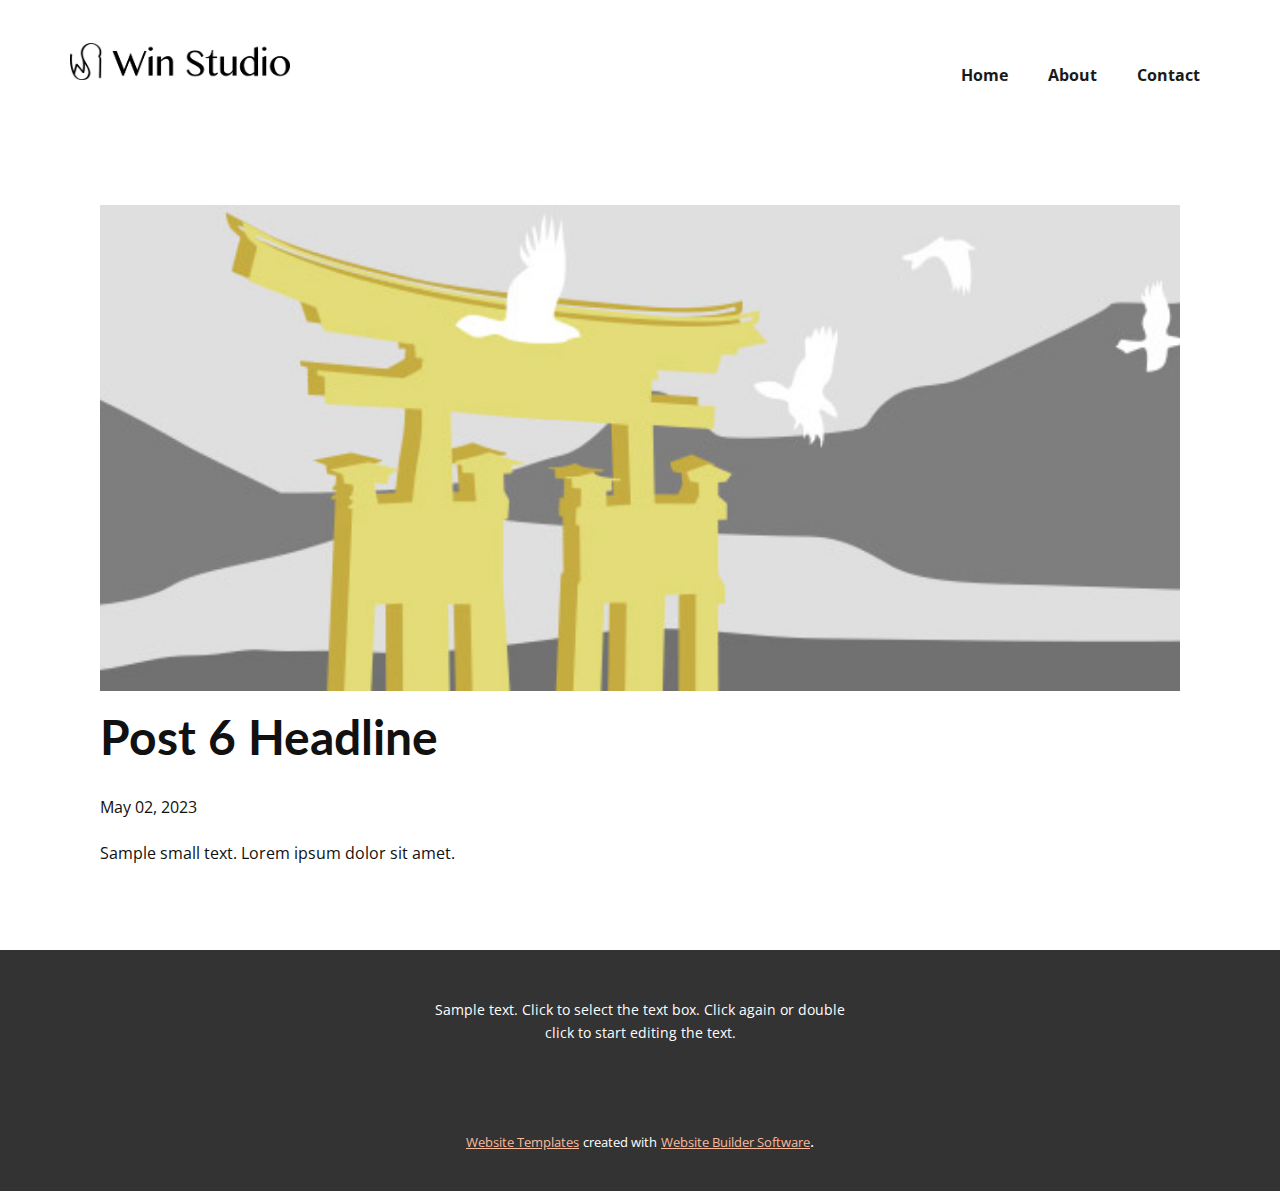
<file: blog/post-5.html>
<!DOCTYPE html>
<html style="font-size: 16px;" lang="en"><head>
    <meta name="viewport" content="width=device-width, initial-scale=1.0">
    <meta charset="utf-8">
    <meta name="keywords" content="Post 1 Headline">
    <meta name="description" content="">
    <title>Post 6 Headline</title>
    <link rel="stylesheet" href="../nicepage.css" media="screen">
<link rel="stylesheet" href="../Post-Template.css" media="screen">
    <script class="u-script" type="text/javascript" src="../jquery.js" defer=""></script>
    <script class="u-script" type="text/javascript" src="../nicepage.js" defer=""></script>
    <meta name="generator" content="Nicepage 5.9.6, nicepage.com">
    <link id="u-theme-google-font" rel="stylesheet" href="https://fonts.googleapis.com/css?family=Lato:100,100i,300,300i,400,400i,700,700i,900,900i|Open+Sans:300,300i,400,400i,500,500i,600,600i,700,700i,800,800i">
    
    
    <script type="application/ld+json">{
		"@context": "http://schema.org",
		"@type": "Organization",
		"name": "",
		"logo": "images/logo2.png"
}</script>
    <meta name="theme-color" content="#f05510">
  <meta data-intl-tel-input-cdn-path="intlTelInput/"></head>
  <body class="u-body u-xl-mode" data-lang="en"><header class="u-clearfix u-header u-header" id="sec-2b6b"><div class="u-clearfix u-sheet u-sheet-1">
        <a href="https://nicepage.com" class="u-image u-logo u-image-1" data-image-width="1970" data-image-height="333">
          <img src="../images/logo2.png" class="u-logo-image u-logo-image-1">
        </a>
        <nav class="u-menu u-menu-dropdown u-offcanvas u-menu-1" data-responsive-from="XS">
          <div class="menu-collapse" style="font-size: 1rem; letter-spacing: 0px; font-weight: 700;">
            <a class="u-button-style u-custom-border u-custom-border-color u-custom-borders u-custom-left-right-menu-spacing u-custom-padding-bottom u-custom-text-active-color u-custom-text-color u-custom-top-bottom-menu-spacing u-nav-link u-text-active-palette-1-base u-text-black u-text-hover-palette-2-base" href="#" style="background-image: none;">
              <svg class="u-svg-link" viewBox="0 0 24 24"><use xmlns:xlink="http://www.w3.org/1999/xlink" xlink:href="#menu-hamburger"></use></svg>
              <svg class="u-svg-content" version="1.1" id="menu-hamburger" viewBox="0 0 16 16" x="0px" y="0px" xmlns:xlink="http://www.w3.org/1999/xlink" xmlns="http://www.w3.org/2000/svg"><g><rect y="1" width="16" height="2"></rect><rect y="7" width="16" height="2"></rect><rect y="13" width="16" height="2"></rect>
</g></svg>
            </a>
          </div>
          <div class="u-custom-menu u-nav-container">
            <ul class="u-nav u-spacing-20 u-unstyled u-nav-1"><li class="u-nav-item"><a class="u-button-style u-nav-link u-text-active-grey-50 u-text-grey-90 u-text-hover-palette-2-base" href="../Home.html" style="padding: 10px;">Home</a>
</li><li class="u-nav-item"><a class="u-button-style u-nav-link u-text-active-grey-50 u-text-grey-90 u-text-hover-palette-2-base" href="../About.html" style="padding: 10px;">About</a>
</li><li class="u-nav-item"><a class="u-button-style u-nav-link u-text-active-grey-50 u-text-grey-90 u-text-hover-palette-2-base" href="../Contact.html" style="padding: 10px;">Contact</a>
</li></ul>
          </div>
          <div class="u-custom-menu u-nav-container-collapse">
            <div class="u-border-6 u-border-grey-75 u-container-style u-grey-70 u-inner-container-layout u-opacity u-opacity-95 u-sidenav">
              <div class="u-inner-container-layout u-sidenav-overflow">
                <div class="u-menu-close"></div>
                <ul class="u-align-center u-nav u-popupmenu-items u-unstyled u-nav-2"><li class="u-nav-item"><a class="u-button-style u-nav-link" href="../Home.html">Home</a>
</li><li class="u-nav-item"><a class="u-button-style u-nav-link" href="../About.html">About</a>
</li><li class="u-nav-item"><a class="u-button-style u-nav-link" href="../Contact.html">Contact</a>
</li></ul>
              </div>
            </div>
            <div class="u-black u-menu-overlay u-opacity u-opacity-70"></div>
          </div>
        </nav>
      </div></header>
    <section class="u-align-center u-clearfix u-section-1" id="sec-7495">
      <div class="u-clearfix u-sheet u-valign-middle-md u-valign-middle-sm u-valign-middle-xs u-sheet-1"><!--post_details--><!--post_details_options_json--><!--{"source":""}--><!--/post_details_options_json--><!--blog_post-->
        <div class="u-container-style u-expanded-width u-post-details u-post-details-1">
          <div class="u-container-layout u-valign-middle u-container-layout-1"><!--blog_post_image-->
            <img alt="" class="u-blog-control u-expanded-width u-image u-image-default u-image-1" src="../images/8ad73f3c.jpeg"><!--/blog_post_image--><!--blog_post_header-->
            <h2 class="u-blog-control u-text u-text-1">Post 6 Headline</h2><!--/blog_post_header--><!--blog_post_metadata-->
            <div class="u-blog-control u-metadata u-metadata-1"><!--blog_post_metadata_date-->
              <span class="u-meta-date u-meta-icon">May 02, 2023</span><!--/blog_post_metadata_date--><!--blog_post_metadata_category-->
              <!--/blog_post_metadata_category--><!--blog_post_metadata_comments-->
              <!--/blog_post_metadata_comments-->
            </div><!--/blog_post_metadata--><!--blog_post_content-->
            <div class="u-align-justify u-blog-control u-post-content u-text u-text-2 fr-view">
  Sample small text. Lorem ipsum dolor sit amet.
  </div><!--/blog_post_content-->
          </div>
        </div><!--/blog_post--><!--/post_details-->
      </div>
    </section>
    
    
    <footer class="u-align-center u-clearfix u-footer u-grey-80 u-footer" id="sec-a2a9"><div class="u-clearfix u-sheet u-sheet-1">
        <p class="u-small-text u-text u-text-variant u-text-1">Sample text. Click to select the text box. Click again or double click to start editing the text.</p>
      </div></footer>
    <section class="u-backlink u-clearfix u-grey-80">
      <a class="u-link" href="https://nicepage.com/website-templates" target="_blank">
        <span>Website Templates</span>
      </a>
      <p class="u-text">
        <span>created with</span>
      </p>
      <a class="u-link" href="" target="_blank">
        <span>Website Builder Software</span>
      </a>. 
    </section>
  
</body></html>
</file>
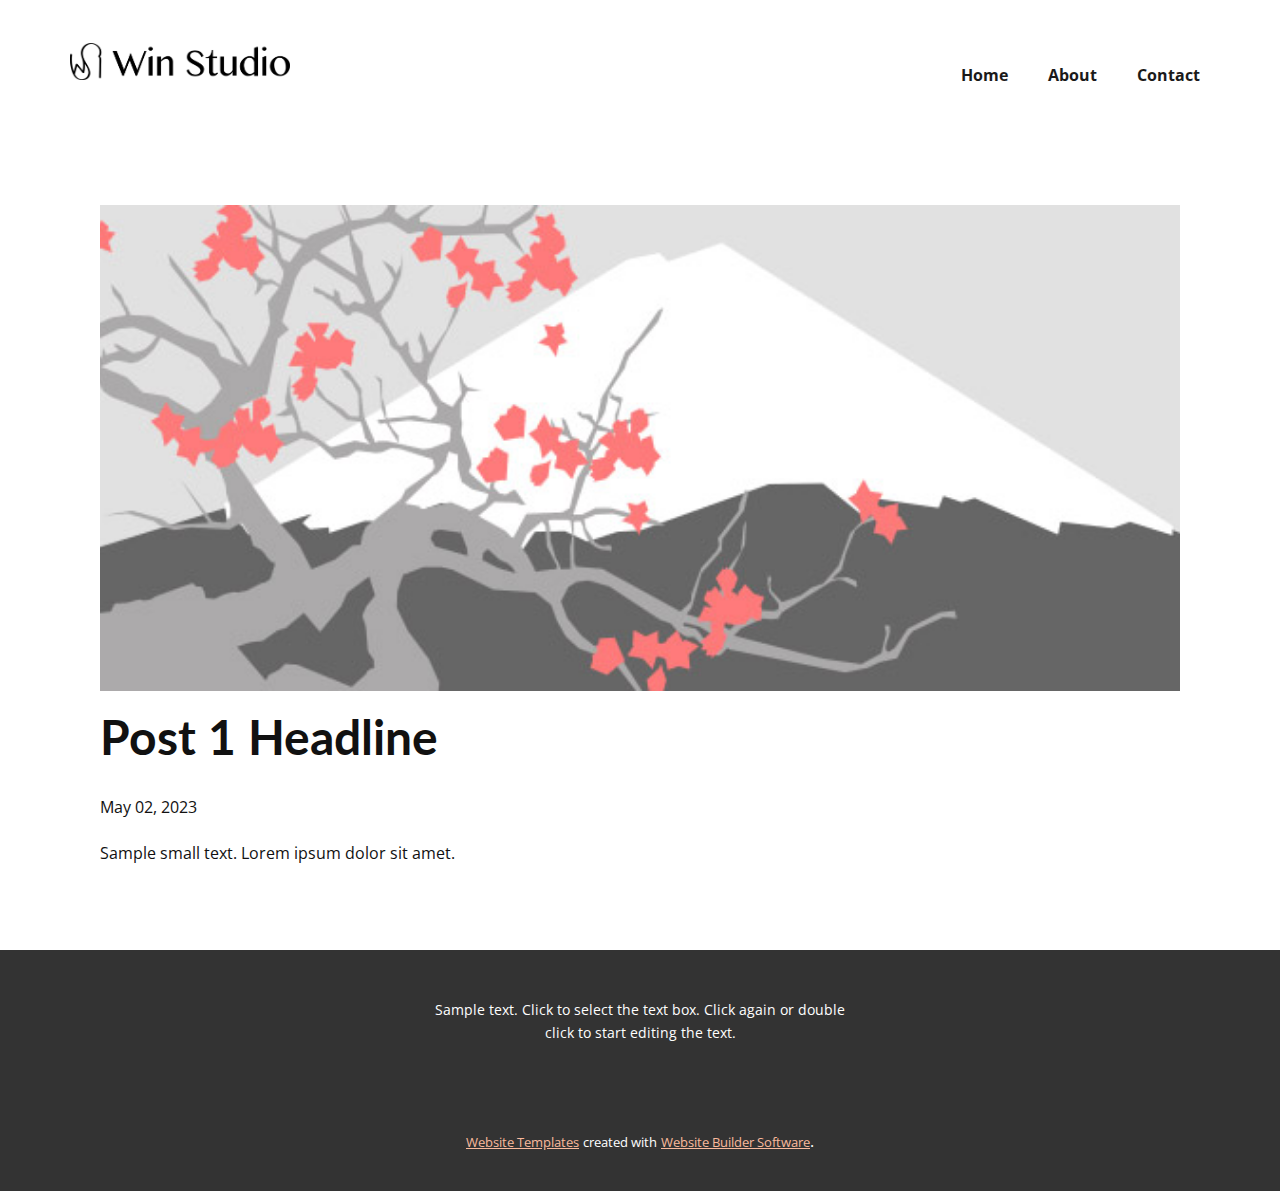
<file: blog/post.html>
<!DOCTYPE html>
<html style="font-size: 16px;" lang="en"><head>
    <meta name="viewport" content="width=device-width, initial-scale=1.0">
    <meta charset="utf-8">
    <meta name="keywords" content="Post 1 Headline">
    <meta name="description" content="">
    <title>Post 1 Headline</title>
    <link rel="stylesheet" href="../nicepage.css" media="screen">
<link rel="stylesheet" href="../Post-Template.css" media="screen">
    <script class="u-script" type="text/javascript" src="../jquery.js" defer=""></script>
    <script class="u-script" type="text/javascript" src="../nicepage.js" defer=""></script>
    <meta name="generator" content="Nicepage 5.9.6, nicepage.com">
    <link id="u-theme-google-font" rel="stylesheet" href="https://fonts.googleapis.com/css?family=Lato:100,100i,300,300i,400,400i,700,700i,900,900i|Open+Sans:300,300i,400,400i,500,500i,600,600i,700,700i,800,800i">
    
    
    <script type="application/ld+json">{
		"@context": "http://schema.org",
		"@type": "Organization",
		"name": "",
		"logo": "images/logo2.png"
}</script>
    <meta name="theme-color" content="#f05510">
  <meta data-intl-tel-input-cdn-path="intlTelInput/"></head>
  <body class="u-body u-xl-mode" data-lang="en"><header class="u-clearfix u-header u-header" id="sec-2b6b"><div class="u-clearfix u-sheet u-sheet-1">
        <a href="https://nicepage.com" class="u-image u-logo u-image-1" data-image-width="1970" data-image-height="333">
          <img src="../images/logo2.png" class="u-logo-image u-logo-image-1">
        </a>
        <nav class="u-menu u-menu-dropdown u-offcanvas u-menu-1" data-responsive-from="XS">
          <div class="menu-collapse" style="font-size: 1rem; letter-spacing: 0px; font-weight: 700;">
            <a class="u-button-style u-custom-border u-custom-border-color u-custom-borders u-custom-left-right-menu-spacing u-custom-padding-bottom u-custom-text-active-color u-custom-text-color u-custom-top-bottom-menu-spacing u-nav-link u-text-active-palette-1-base u-text-black u-text-hover-palette-2-base" href="#" style="background-image: none;">
              <svg class="u-svg-link" viewBox="0 0 24 24"><use xmlns:xlink="http://www.w3.org/1999/xlink" xlink:href="#menu-hamburger"></use></svg>
              <svg class="u-svg-content" version="1.1" id="menu-hamburger" viewBox="0 0 16 16" x="0px" y="0px" xmlns:xlink="http://www.w3.org/1999/xlink" xmlns="http://www.w3.org/2000/svg"><g><rect y="1" width="16" height="2"></rect><rect y="7" width="16" height="2"></rect><rect y="13" width="16" height="2"></rect>
</g></svg>
            </a>
          </div>
          <div class="u-custom-menu u-nav-container">
            <ul class="u-nav u-spacing-20 u-unstyled u-nav-1"><li class="u-nav-item"><a class="u-button-style u-nav-link u-text-active-grey-50 u-text-grey-90 u-text-hover-palette-2-base" href="../Home.html" style="padding: 10px;">Home</a>
</li><li class="u-nav-item"><a class="u-button-style u-nav-link u-text-active-grey-50 u-text-grey-90 u-text-hover-palette-2-base" href="../About.html" style="padding: 10px;">About</a>
</li><li class="u-nav-item"><a class="u-button-style u-nav-link u-text-active-grey-50 u-text-grey-90 u-text-hover-palette-2-base" href="../Contact.html" style="padding: 10px;">Contact</a>
</li></ul>
          </div>
          <div class="u-custom-menu u-nav-container-collapse">
            <div class="u-border-6 u-border-grey-75 u-container-style u-grey-70 u-inner-container-layout u-opacity u-opacity-95 u-sidenav">
              <div class="u-inner-container-layout u-sidenav-overflow">
                <div class="u-menu-close"></div>
                <ul class="u-align-center u-nav u-popupmenu-items u-unstyled u-nav-2"><li class="u-nav-item"><a class="u-button-style u-nav-link" href="../Home.html">Home</a>
</li><li class="u-nav-item"><a class="u-button-style u-nav-link" href="../About.html">About</a>
</li><li class="u-nav-item"><a class="u-button-style u-nav-link" href="../Contact.html">Contact</a>
</li></ul>
              </div>
            </div>
            <div class="u-black u-menu-overlay u-opacity u-opacity-70"></div>
          </div>
        </nav>
      </div></header>
    <section class="u-align-center u-clearfix u-section-1" id="sec-7495">
      <div class="u-clearfix u-sheet u-valign-middle-md u-valign-middle-sm u-valign-middle-xs u-sheet-1"><!--post_details--><!--post_details_options_json--><!--{"source":""}--><!--/post_details_options_json--><!--blog_post-->
        <div class="u-container-style u-expanded-width u-post-details u-post-details-1">
          <div class="u-container-layout u-valign-middle u-container-layout-1"><!--blog_post_image-->
            <img alt="" class="u-blog-control u-expanded-width u-image u-image-default u-image-1" src="../images/0fd3416c.jpeg"><!--/blog_post_image--><!--blog_post_header-->
            <h2 class="u-blog-control u-text u-text-1">Post 1 Headline</h2><!--/blog_post_header--><!--blog_post_metadata-->
            <div class="u-blog-control u-metadata u-metadata-1"><!--blog_post_metadata_date-->
              <span class="u-meta-date u-meta-icon">May 02, 2023</span><!--/blog_post_metadata_date--><!--blog_post_metadata_category-->
              <!--/blog_post_metadata_category--><!--blog_post_metadata_comments-->
              <!--/blog_post_metadata_comments-->
            </div><!--/blog_post_metadata--><!--blog_post_content-->
            <div class="u-align-justify u-blog-control u-post-content u-text u-text-2 fr-view">
  Sample small text. Lorem ipsum dolor sit amet.
  </div><!--/blog_post_content-->
          </div>
        </div><!--/blog_post--><!--/post_details-->
      </div>
    </section>
    
    
    <footer class="u-align-center u-clearfix u-footer u-grey-80 u-footer" id="sec-a2a9"><div class="u-clearfix u-sheet u-sheet-1">
        <p class="u-small-text u-text u-text-variant u-text-1">Sample text. Click to select the text box. Click again or double click to start editing the text.</p>
      </div></footer>
    <section class="u-backlink u-clearfix u-grey-80">
      <a class="u-link" href="https://nicepage.com/website-templates" target="_blank">
        <span>Website Templates</span>
      </a>
      <p class="u-text">
        <span>created with</span>
      </p>
      <a class="u-link" href="" target="_blank">
        <span>Website Builder Software</span>
      </a>. 
    </section>
  
</body></html>
</file>
